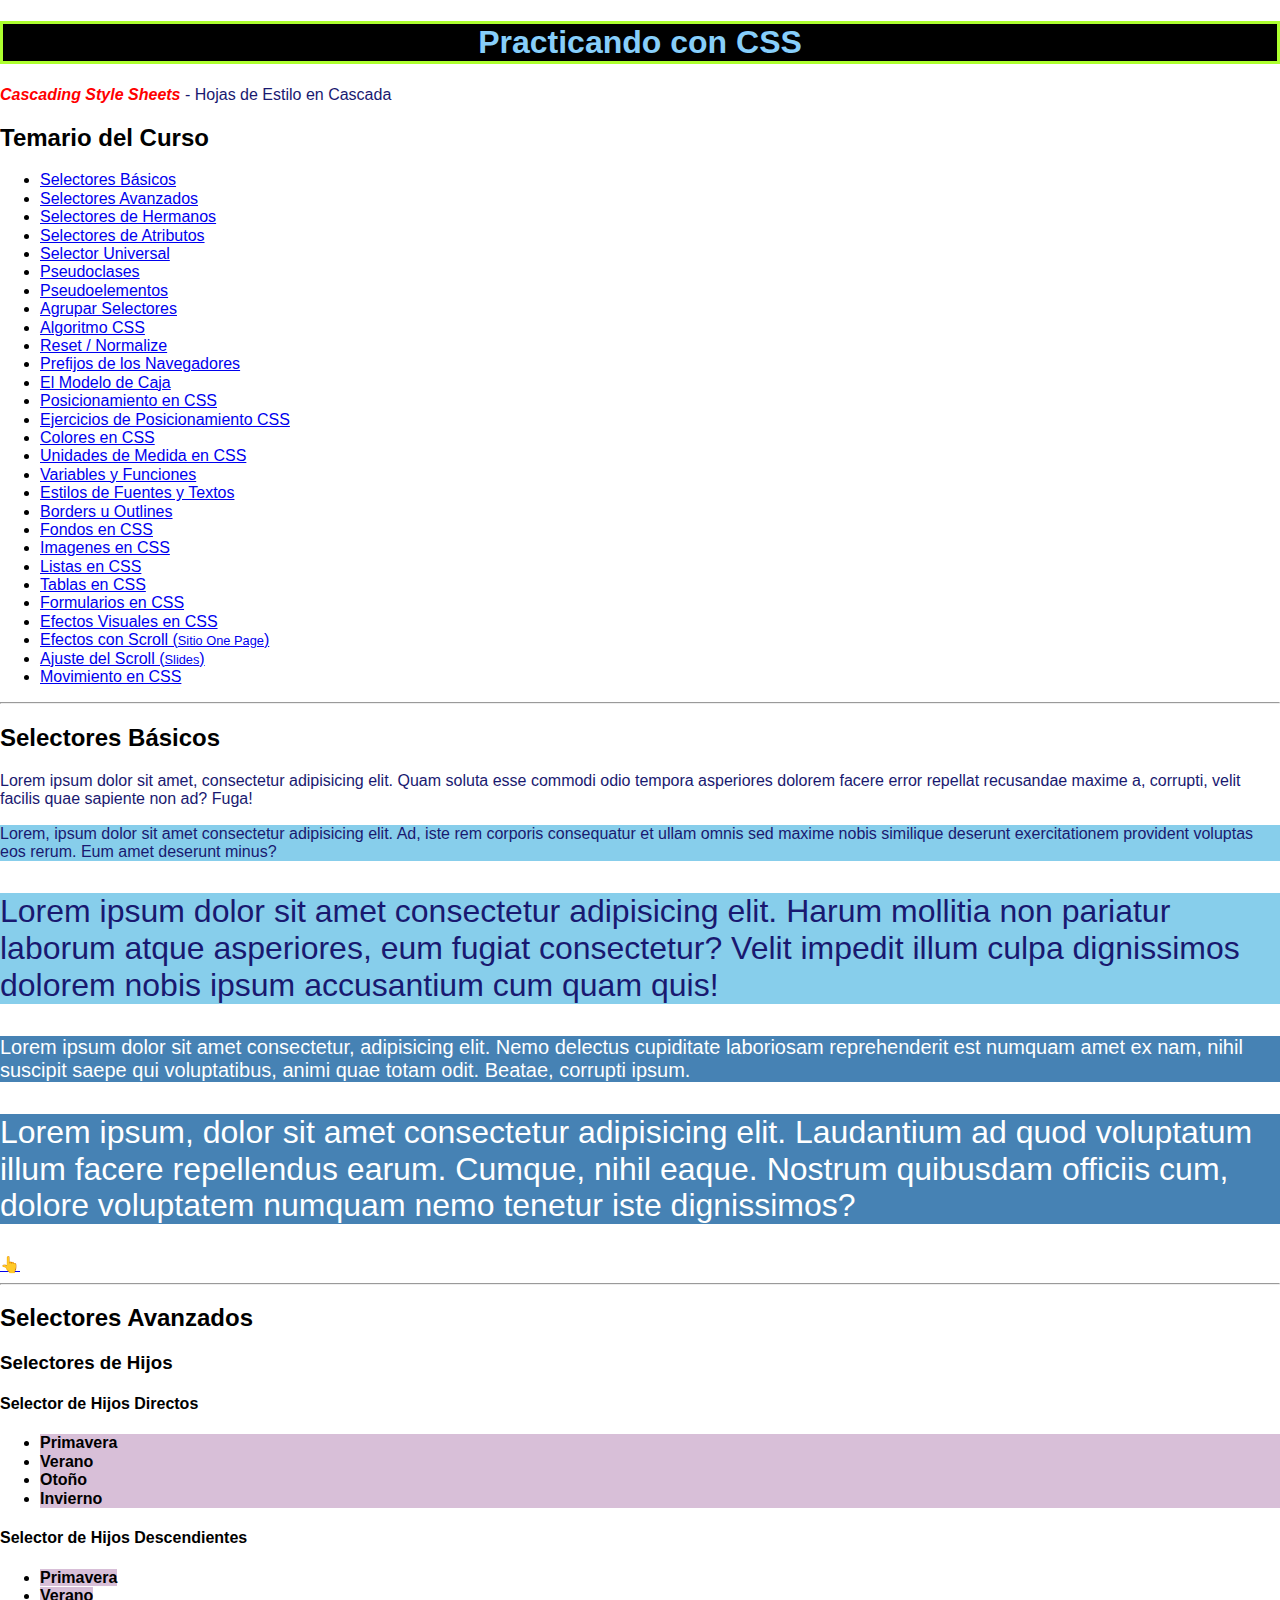
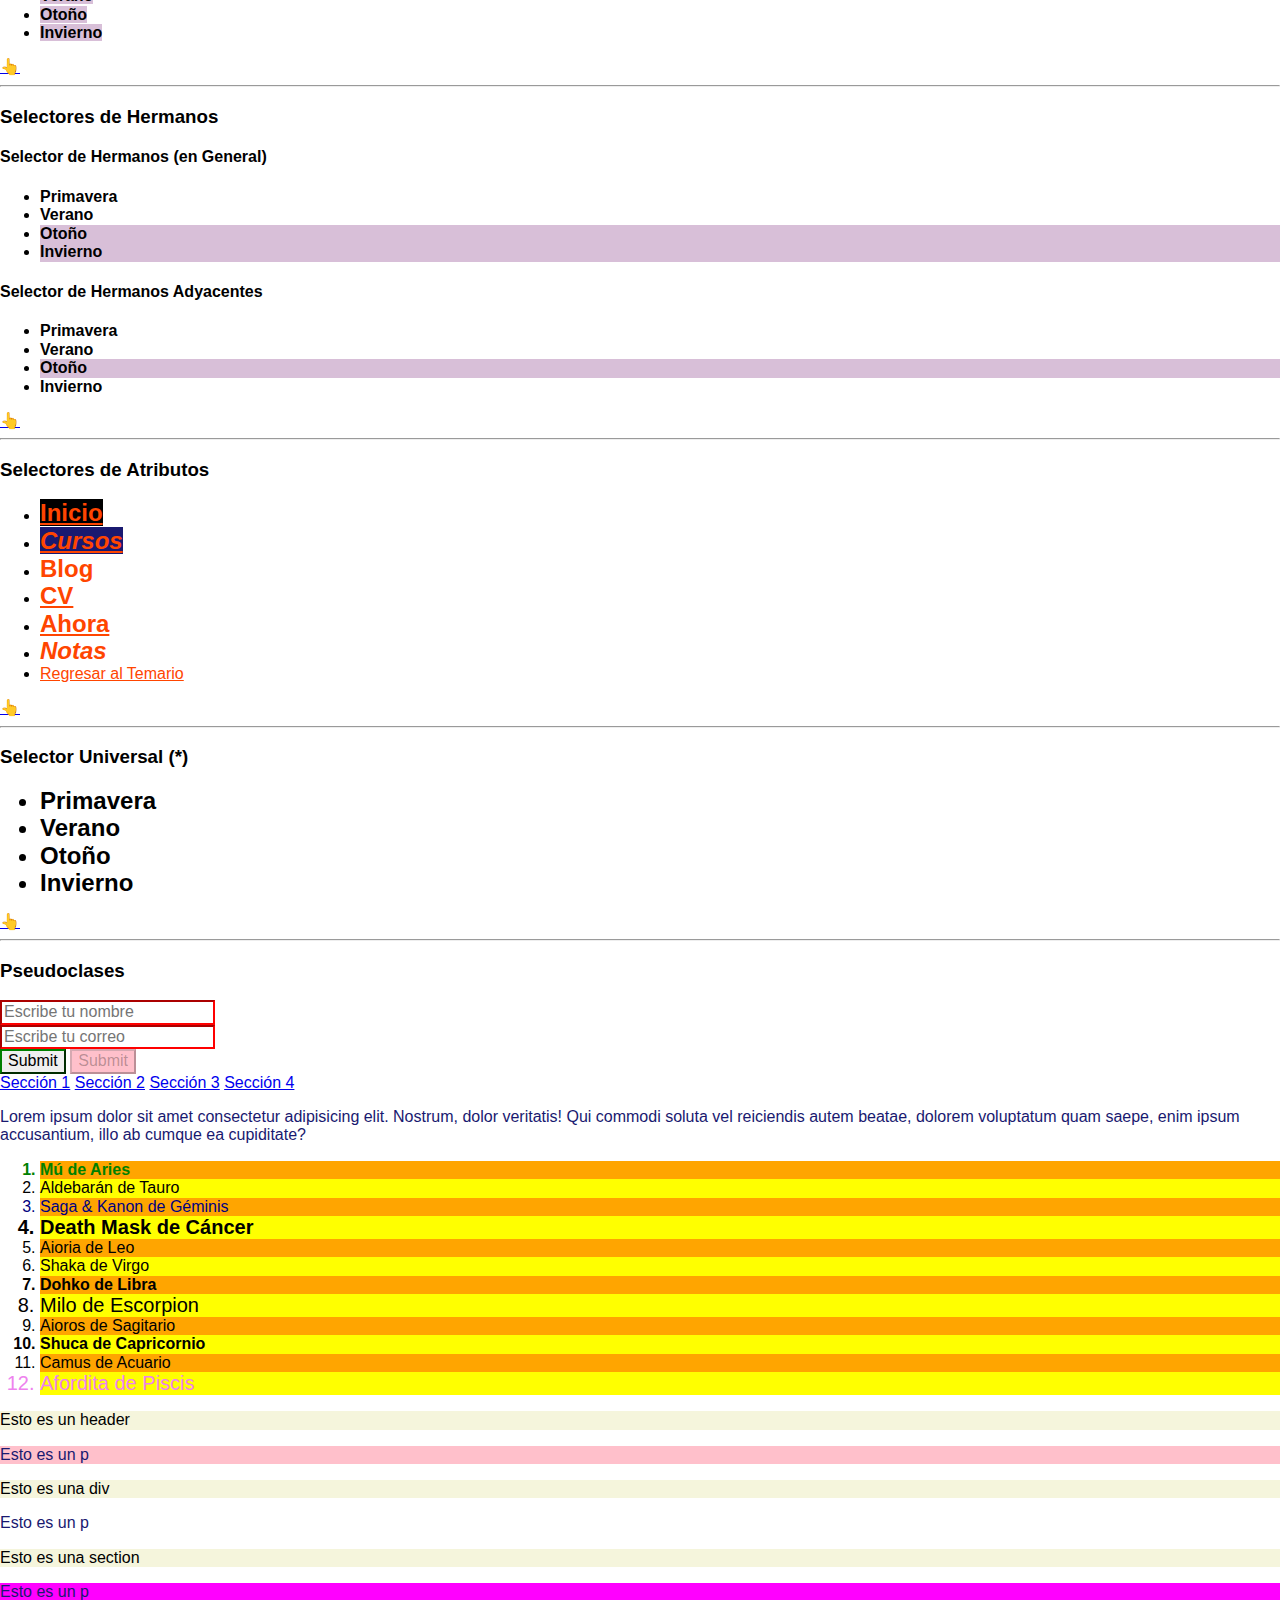
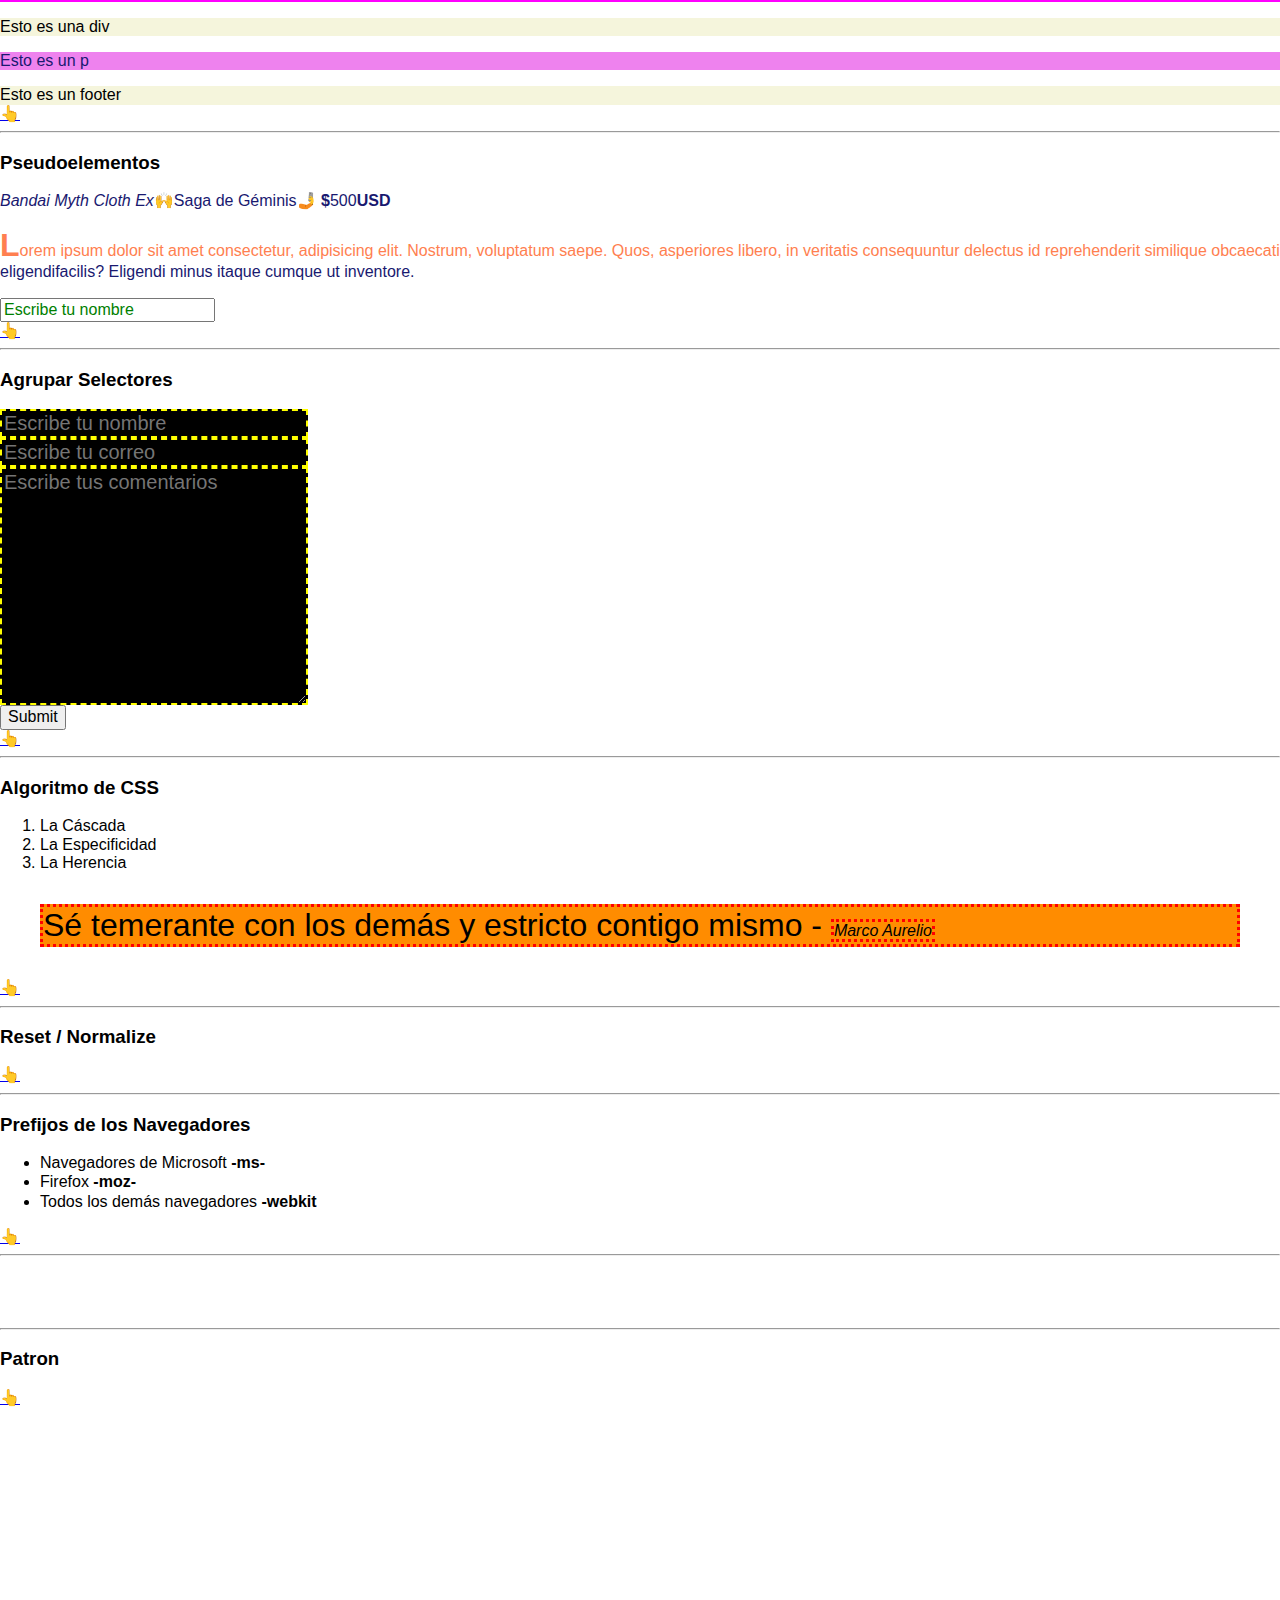
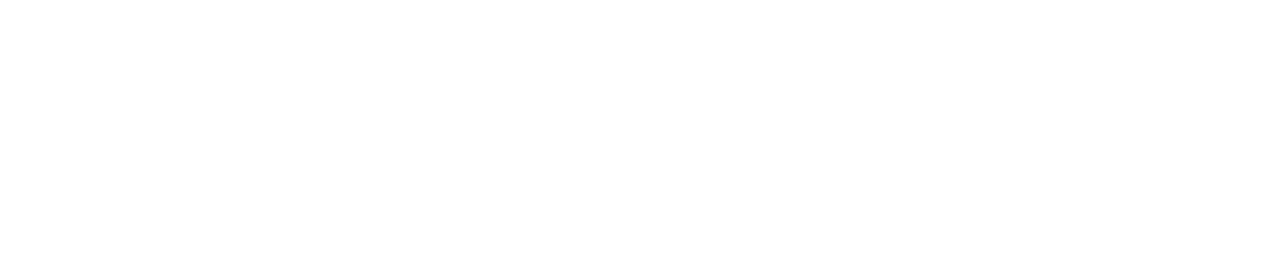
<file: index.html>
<!DOCTYPE html>
<html lang="en">

<head>
    <meta charset="UTF-8">
    <meta http-equiv="X-UA-Compatible" content="IE=edge">
    <meta name="viewport" content="width=device-width, initial-scale=1.0">
    <title>Curso de CSS</title>

    <!--link rel="stylesheet" href="css/reset.css"-->
    <link rel="stylesheet" href="css/normalize.css">
    <link rel="stylesheet" href="css/style.css">

    <style>
        html {
            scroll-behavior: smooth;
        }

        h1 {
            color: yellowgreen;
        }
    </style>

</head>

<body>
    <article id="temario-css">
        <h1 style="color: lightskyblue;">Practicando con CSS</h1>
        <p><i style="font-weight: bold; color: red;">Cascading Style Sheets</i> - Hojas de Estilo en Cascada</p>

        <h2 id="temario-css">Temario del Curso</h2>
        <ul>
            <li><a href="index.html#selectores-basicos">Selectores Básicos</a> </li>
            <li><a href="index.html#selectores-avanzados">Selectores Avanzados</a></li>
            <li><a href="index.html#selectores-de-hermanos">Selectores de Hermanos</a></li>
            <li><a href="index.html#selectores-de-atributos">Selectores de Atributos</a></li>
            <li><a href="index.html#selector-universal">Selector Universal</a></li>
            <li><a href="index.html#pseudoclases">Pseudoclases</a></li>
            <li><a href="index.html#pseudoelementos">Pseudoelementos</a></li>
            <li><a href="index.html#agrupar-selectores">Agrupar Selectores</a></li>
            <li><a href="index.html#algoritmo-css">Algoritmo CSS</a></li>
            <li><a href="index.html#reset-normalize">Reset / Normalize</a></li>
            <li><a href="index.html#prefijos">Prefijos de los Navegadores</a></li>
            <li><a href="box-model.html">El Modelo de Caja</a></li>
            <li><a href="positions.html">Posicionamiento en CSS</a></li>
            <li><a href="positions-examples.html">Ejercicios de Posicionamiento CSS</a></li>
            <li><a href="colors.html">Colores en CSS</a></li>
            <li><a href="unit.html">Unidades de Medida en CSS</a></li>
            <li><a href="variables-functions.html">Variables y Funciones</a></li>
            <li><a href="fonts-texts.html">Estilos de Fuentes y Textos</a></li>
            <li><a href="border-outline.html">Borders u Outlines</a></li>
            <li><a href="backgrounds.html">Fondos en CSS</a></li>
            <li><a href="images.html">Imagenes en CSS</a></li>
            <li><a href="lists.html">Listas en CSS</a></li>
            <li><a href="tables.html">Tablas en CSS</a></li>
            <li><a href="forms.html">Formularios en CSS</a></li>
            <li><a href="visual-efects.html">Efectos Visuales en CSS</a></li>
            <li><a href="scroll-one-page.html">Efectos con Scroll (<small>Sitio One Page</small>)</a></li>
            <li><a href="scroll-snap-slides.html">Ajuste del Scroll (<small>Slides</small>)</a></li>
            <li><a href="motion.html">Movimiento en CSS</a></li>
        </ul>
    </article>

    <hr>
    <article id="selectores-basicos">
        <h2>Selectores Básicos</h2>

        <p>
            Lorem ipsum dolor sit amet, consectetur adipisicing elit. Quam soluta esse commodi odio tempora asperiores
            dolorem facere error repellat recusandae maxime a, corrupti, velit facilis quae sapiente non ad? Fuga!
        </p>
        <p id="parrafo-dos">
            Lorem, ipsum dolor sit amet consectetur adipisicing elit. Ad, iste rem corporis consequatur
            et ullam omnis
            sed maxime nobis similique deserunt exercitationem provident voluptas eos rerum. Eum amet deserunt minus?
        </p>
        <p class="text-32 bg-skyblue">
            Lorem ipsum dolor sit amet consectetur adipisicing elit. Harum mollitia non pariatur laborum
            atque asperiores, eum fugiat consectetur? Velit impedit illum culpa dignissimos dolorem nobis ipsum
            accusantium cum quam quis!
        </p>
        <p class="text-20 bg-steelblue text-white">
            Lorem ipsum dolor sit amet consectetur, adipisicing elit. Nemo delectus cupiditate laboriosam reprehenderit
            est numquam amet ex nam, nihil suscipit saepe qui voluptatibus, animi quae totam odit. Beatae, corrupti
            ipsum.
        </p>
        <p class="text-32 bg-steelblue text-white">
            Lorem ipsum, dolor sit amet consectetur adipisicing elit. Laudantium ad quod voluptatum illum facere
            repellendus earum. Cumque, nihil eaque. Nostrum quibusdam officiis cum, dolore voluptatem numquam nemo
            tenetur iste dignissimos?
        </p>
        <a href="index.html#temario-css">👆</a>
    </article>

    <hr>
    <article id="selectores-avanzados">
        <h2>Selectores Avanzados</h2>
        <h3>Selectores de Hijos</h3>
        <h4>Selector de Hijos Directos</h4>
        <ul class="hijos-directos">
            <!--<b>Hola</b>-->
            <li><b>Primavera</b></li>
            <li><b>Verano</b></li>
            <li><b>Otoño</b></li>
            <li><b>Invierno</b></li>
        </ul>
        <h4>Selector de Hijos Descendientes</h4>
        <ul class="hijos-descendientes">
            <li><b>Primavera</b></li>
            <li><b>Verano</b></li>
            <li><b>Otoño</b></li>
            <li><b>Invierno</b></li>
        </ul>
        <a href="index.html#temario-css">👆</a>
    </article>

    <hr>
    <article id="selectores-de-hermanos">
        <h3>Selectores de Hermanos</h3>
        <h4>Selector de Hermanos (en General)</h4>
        <ul>
            <li><b>Primavera</b></li>
            <li class="hermanos-general"><b>Verano</b></li>
            <li><b>Otoño</b></li>
            <li><b>Invierno</b></li>
        </ul>
        <h4>Selector de Hermanos Adyacentes</h4>
        <ul>
            <li><b>Primavera</b></li>
            <li class="hermanos-adyacentes"><b>Verano</b></li>
            <li><b>Otoño</b></li>
            <li><b>Invierno</b></li>
        </ul>
        <a href="index.html#temario-css">👆</a>
    </article>

    <hr>
    <article id="selectores-de-atributos">
        <h3>Selectores de Atributos</h3>
        <nav class="selectores-atributos">
            <ul>
                <li><a href="https://www.jonmircha.com" target="_blank">Inicio</a></li>
                <li><a class="menu-item cursos button" href="https://www.jonmircha.com/cursos"
                        target="_blank">Cursos</a></li>
                <li><a href="http://www.jonmircha.com/blog" target="_blank">Blog</a></li>
                <li><a href="https://www.jonmircha.com/cv" target="_blank">CV</a></li>
                <li><a class="menu item ahora button" href="https://www.jonmircha.com/ahora" target="_blank">Ahora</a>
                </li>
                <li><a class="menu-item notas button" href="http://www.jonmircha.com/notas" target="_blank">Notas</a>
                </li>
                <li><a href="index.html#temario-css">Regresar al Temario</a></li>
            </ul>
        </nav>
        <a href="index.html#temario-css">👆</a>
    </article>
    <hr>
    <article id="selector-universal">
        <h3>Selector Universal (*)</h3>
        <ul class="selector-universal">
            <li><b>Primavera</b></li>
            <li><b>Verano</b></li>
            <li><b>Otoño</b></li>
            <li><b>Invierno</b></li>
        </ul>
        <a href="index.html#temario-css">👆</a>
    </article>
    <hr>
    <article id="pseudoclases">
        <h3>Pseudoclases</h3>
        <form class="form-pseudoclases">
            <input type="text" name="nombre" placeholder="Escribe tu nombre" required><br>
            <input type="email" name="correo" placeholder="Escribe tu correo" required><br>
            <input type="submit">
            <input type="submit" disabled><br>
        </form>
        <nav class="menu-pseudoclases">
            <a href="#seccion1">Sección 1</a>
            <a href="#seccion2">Sección 2</a>
            <a href="#seccion3">Sección 3</a>
            <a href="#seccion4">Sección 4</a>
        </nav>
        <p class="p-pseudoclases">
            Lorem ipsum dolor sit amet consectetur adipisicing elit. Nostrum, dolor veritatis! Qui commodi soluta vel
            reiciendis autem beatae, dolorem voluptatum quam saepe, enim ipsum accusantium, illo ab cumque ea
            cupiditate?
        </p>
        <ol class="lista-pseudoclases">
            <li>Mú de Aries</li>
            <li>Aldebarán de Tauro</li>
            <li>Saga & Kanon de Géminis</li>
            <li>Death Mask de Cáncer</li>
            <li>Aioria de Leo</li>
            <li>Shaka de Virgo</li>
            <li>Dohko de Libra</li>
            <li>Milo de Escorpion</li>
            <li>Aioros de Sagitario</li>
            <li>Shuca de Capricornio</li>
            <li>Camus de Acuario</li>
            <li>Afordita de Piscis</li>
        </ol>
        <article class="articulo-pseudoclases">
            <header>Esto es un header</header>
            <p>Esto es un p</p>
            <div>Esto es una div</div>
            <p>Esto es un p</p>
            <section>Esto es una section</section>
            <p>Esto es un p</p>
            <div>Esto es una div</div>
            <p>Esto es un p</p>
            <footer>Esto es un footer</footer>
        </article>
        <a href=" index.html#temario-css">👆</a>
    </article>
    <hr>
    <article id="pseudoelementos">
        <h3>Pseudoelementos</h3>
        <p>
            <i>Bandai Myth Cloth Ex</i><span class="saga-geminis">Saga de Géminis</span> <span
                class="saga-precio">500</span>
        <p class="p-pseudoelementos">
            Lorem ipsum dolor sit amet consectetur, adipisicing elit. Nostrum, voluptatum saepe. Quos, asperiores
            libero, in veritatis consequuntur delectus id reprehenderit similique obcaecati eligendifacilis? Eligendi
            minus itaque cumque ut inventore.</p>
        </p>
        <input class="input-pseudoelementos" type="text" name="nombre" placeholder="Escribe tu nombre">
        <br>
        <a href="index.html#temario-css">👆</a>
    </article>
    <hr>
    <article id="form-agrupar-selectores">
        <h3>Agrupar Selectores</h3>
        <form class="form-agrupar-selectores">
            <input type="text" name="nombre" placeholder="Escribe tu nombre">
            <input type="email" name="correo" placeholder="Escribe tu correo">
            <textarea name="comentarios" placeholder="Escribe tus comentarios" cols="30" rows="10"></textarea>
            <input type="submit">
        </form>
        <a href="index.html#temario-css">👆</a>
    </article>
    <hr>
    <article id="algoritmo-css">
        <h3>Algoritmo de CSS</h3>
        <ol>
            <li>La Cáscada</li>
            <li>La Especificidad</li>
            <li>La Herencia</li>
        </ol>
        <blockquote id="cita-marco" class="cita-marco" style="background-color: rebeccapurple;">
            Sé temerante con los demás y estricto contigo mismo - <cite>Marco Aurelio</cite>
        </blockquote>
        <a href="index.html#temario-css">👆</a>
    </article>
    <hr>
    <article id="reset-normalize">
        <h3>Reset / Normalize</h3>

        <a href="index.html#temario-css">👆</a>
    </article>
    <hr>
    <article id="prefijos">
        <h3>Prefijos de los Navegadores</h3>
        <ul>
            <li>Navegadores de Microsoft <code><b>-ms-</b></code></li>
            <li>Firefox <code><b>-moz-</b></code></li>
            <li>Todos los demás navegadores <code><b>-webkit</b></code></li>
        </ul>
        <a href="index.html#temario-css">👆</a>
    </article>
    <hr>

    <br><br><br>
    <hr>
    <article id="patron">
        <h3>Patron</h3>

        <a href="index.html#temario-css">👆</a>
    </article>
    <br><br><br><br><br><br><br><br><br><br><br><br><br><br><br><br><br><br><br><br><br><br><br><br><br>

</body>

</html>
</file>
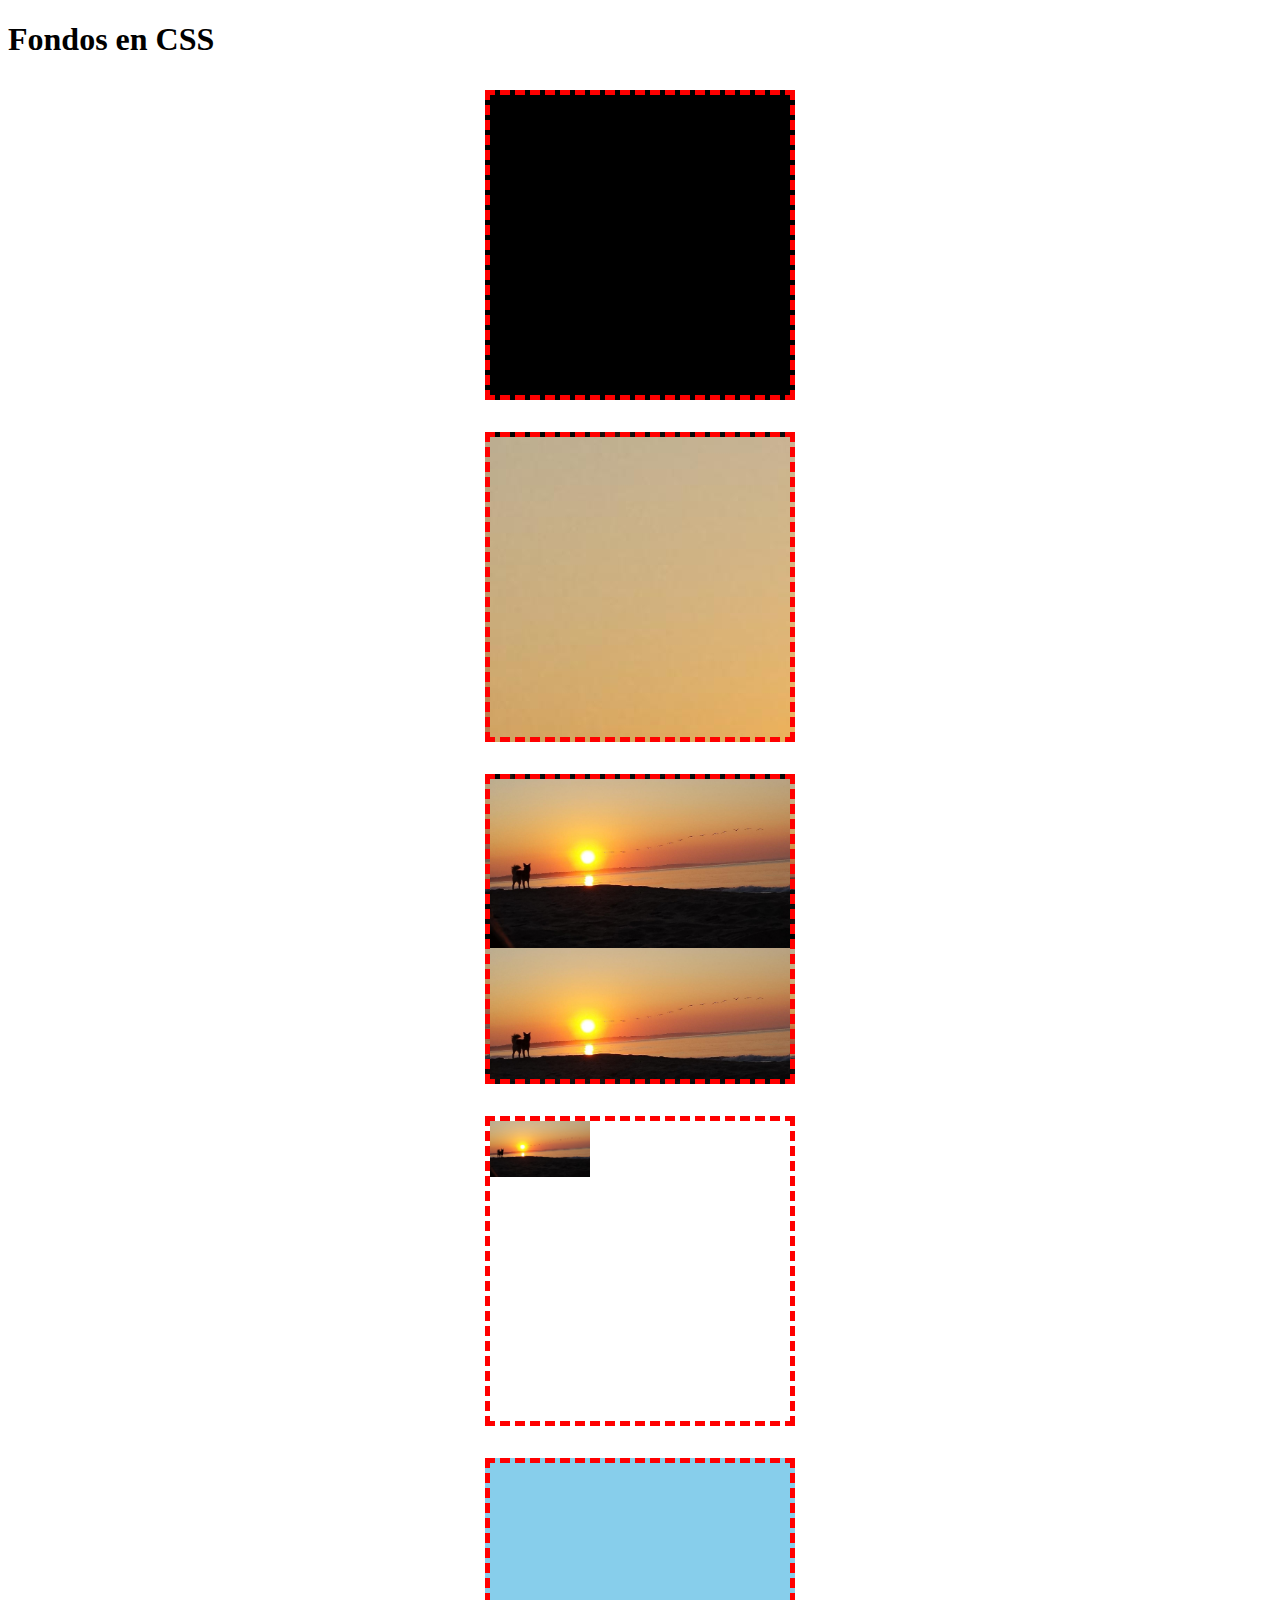
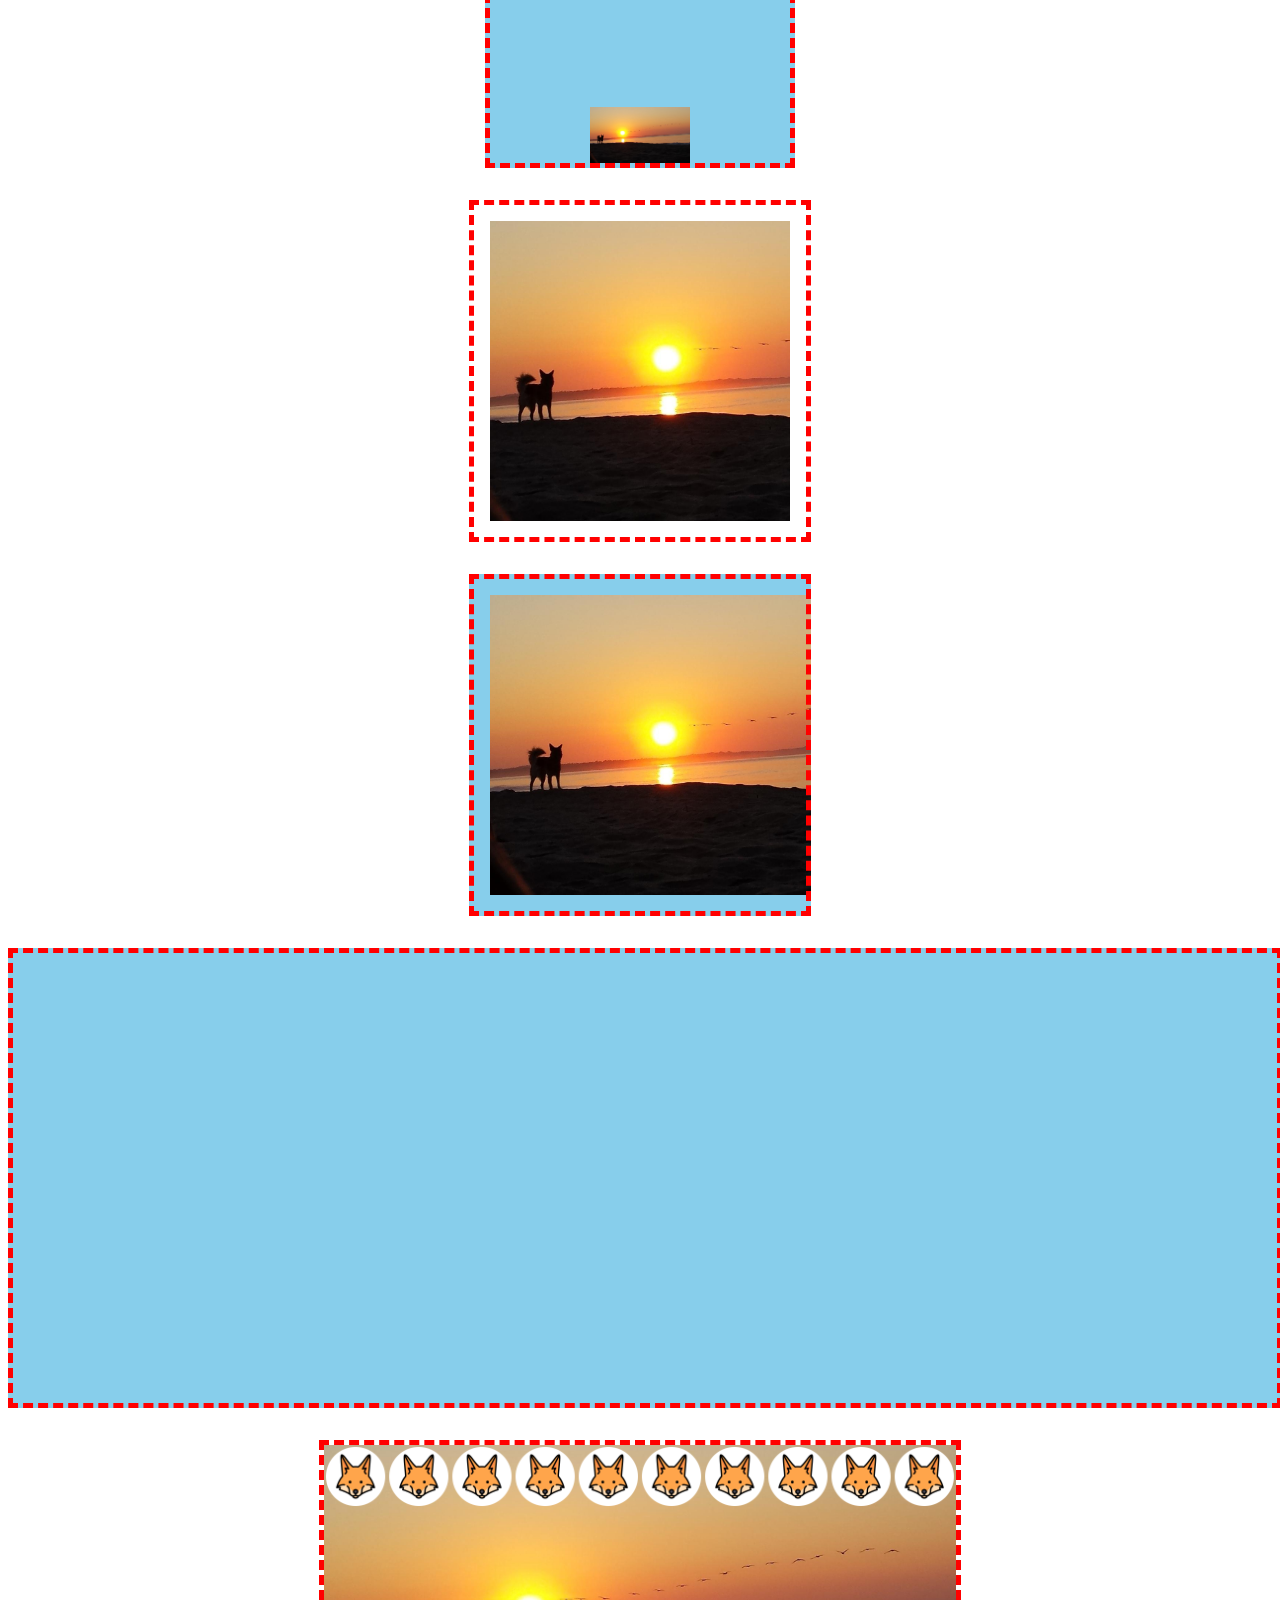
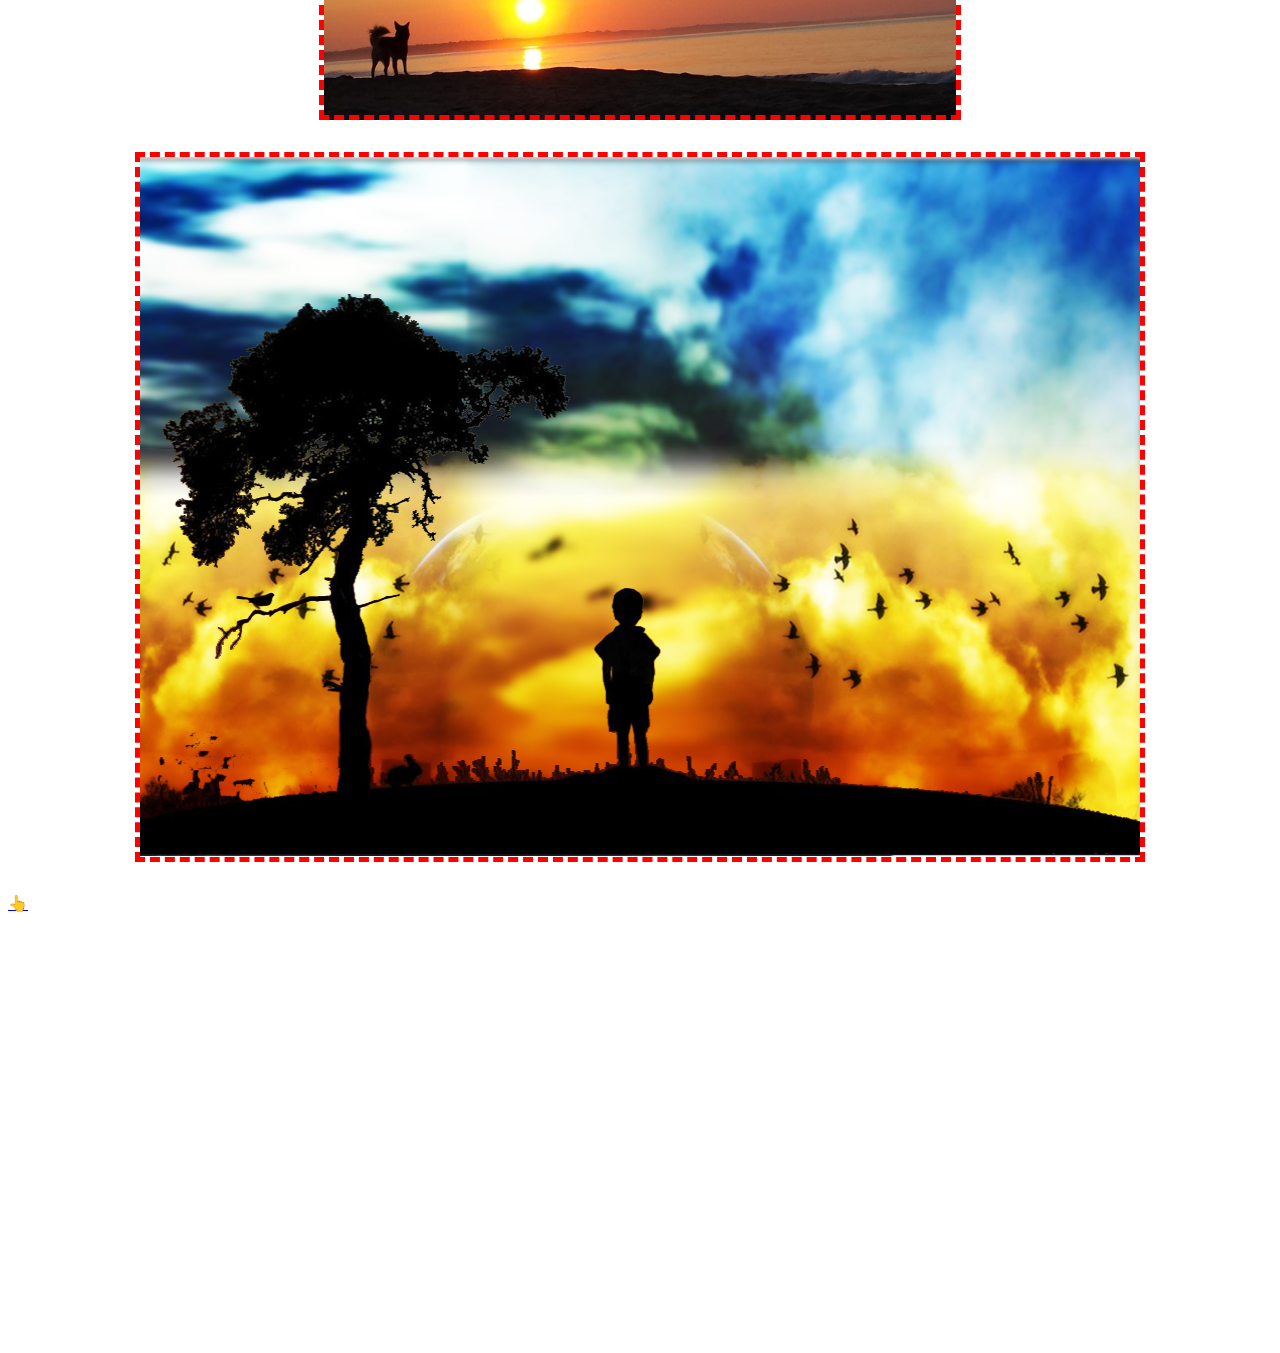
<file: backgrounds.html>
<!DOCTYPE html>
<html lang="es">

<head>
    <meta charset="UTF-8">
    <meta name="viewport" content="width=device-width, initial-scale=1.0">
    <title>Fondos en CSS</title>
    <link rel="stylesheet" href="css/backgrounds.css">
</head>

<body>
    <h1>Fondos en CSS</h1>
    <div class="box bg-color"></div>
    <div class="box bg-image"></div>
    <div class="box bg-size"></div>
    <div class="box bg-repeat"></div>
    <div class="box bg-position"></div>
    <div class="box bg-clip"></div>
    <div class="box bg-origin"></div>
    <div class="box bg-attachment"></div>
    <div class="box bg-multiple"></div>
    <div class="box bg-art"></div>

    <a href="index.html#temario-css">👆</a>
    <br><br><br><br><br><br><br><br><br><br><br><br><br><br><br><br><br><br><br><br><br><br><br><br><br>
</body>

</html>
</file>
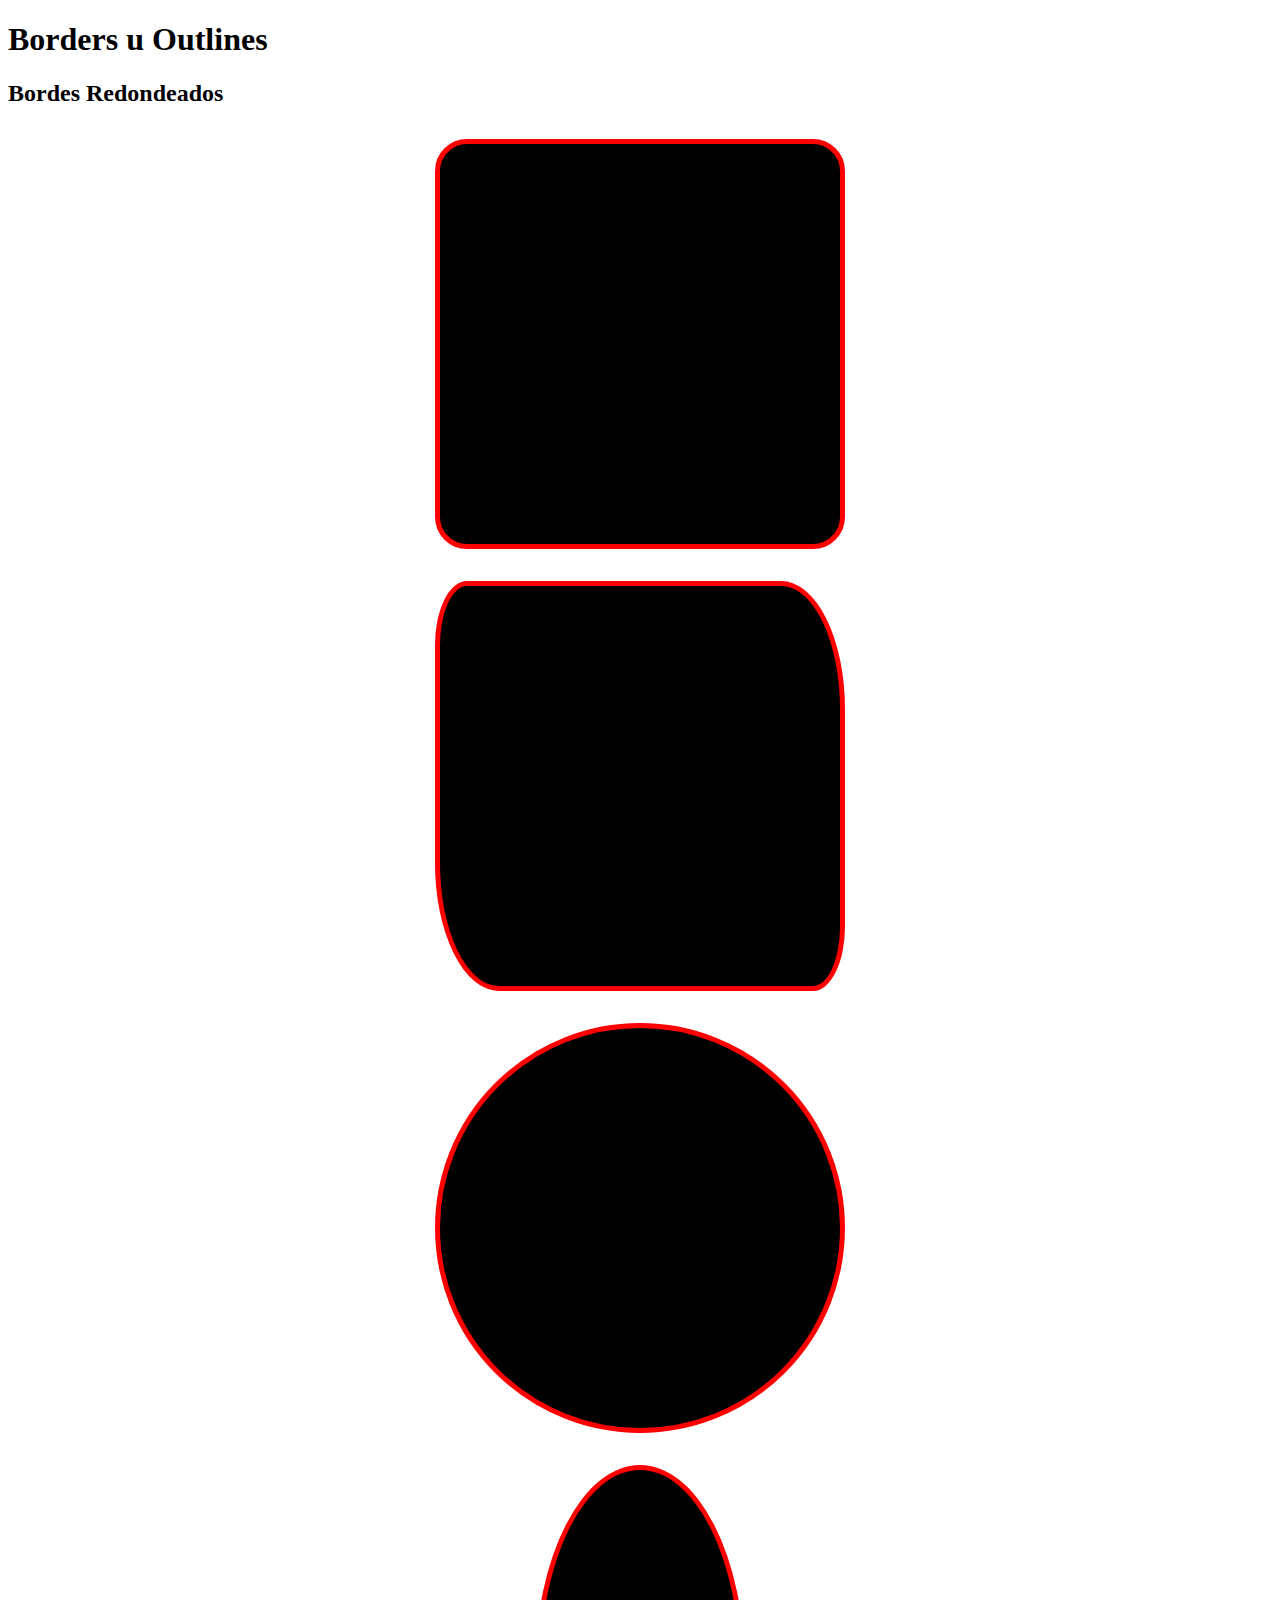
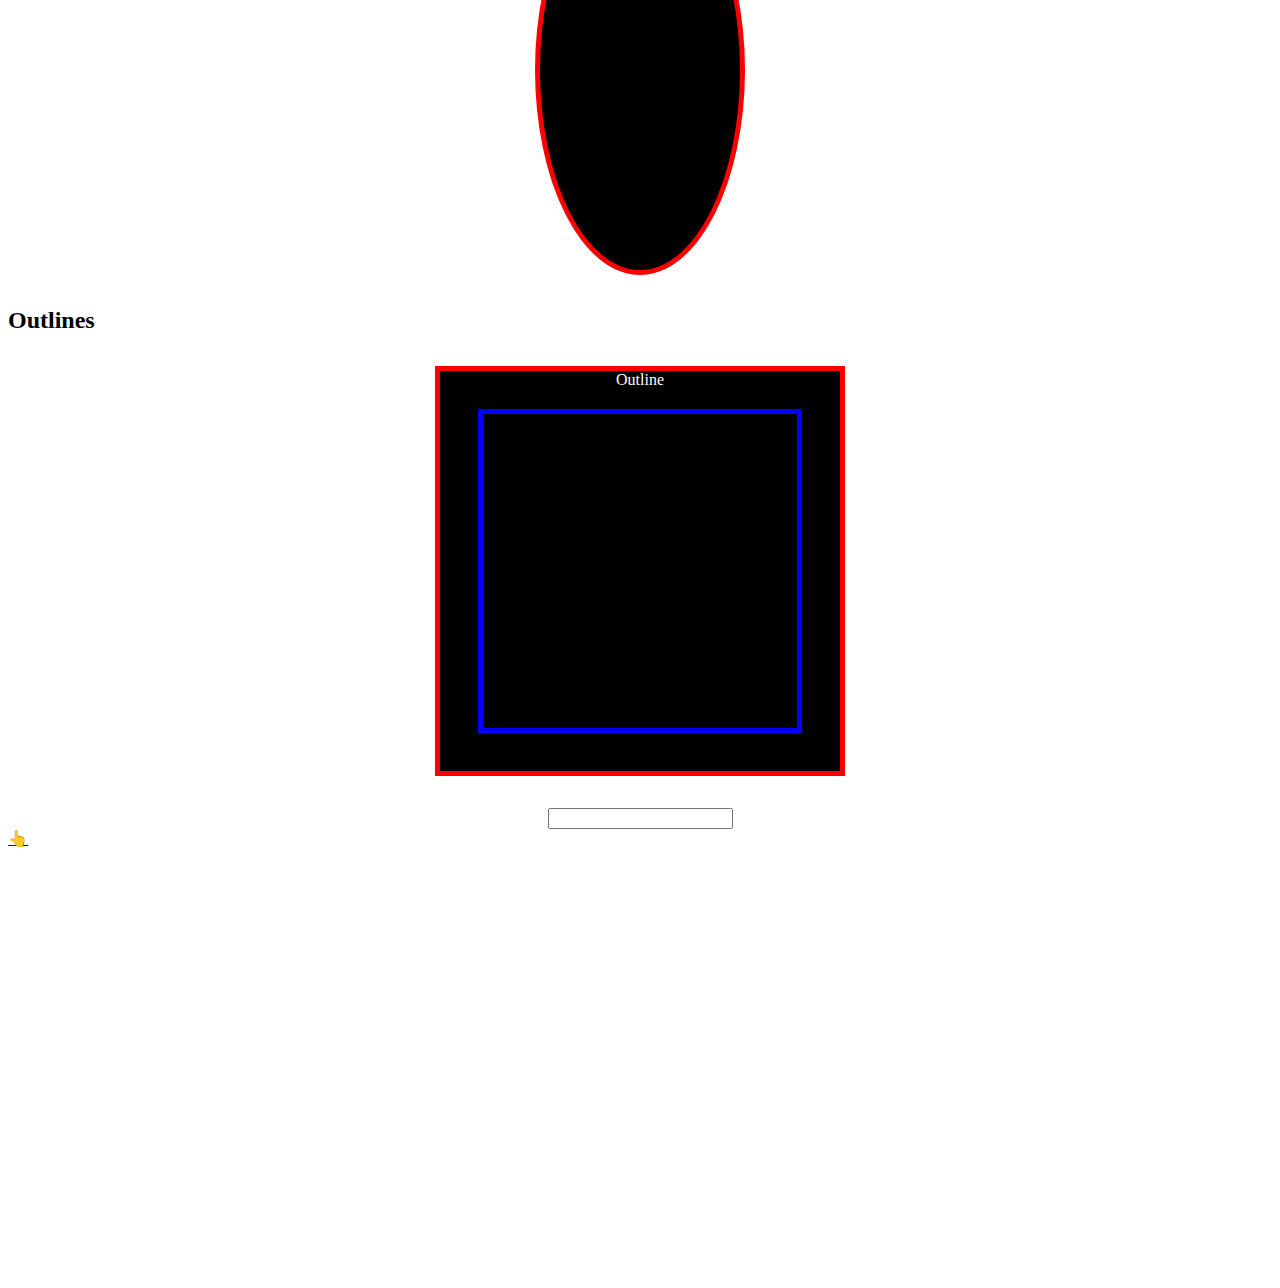
<file: border-outline.html>
<!DOCTYPE html>
<html lang="es">

<head>
    <meta charset="UTF-8">
    <meta name="viewport" content="width=device-width, initial-scale=1.0">
    <title>Borders u Outlines</title>
    <link rel="stylesheet" href="css/border-outline.css">
</head>

<body>
    <h1>Borders u Outlines</h1>
    <h2>Bordes Redondeados</h2>
    <div class="box border-radius"></div>
    <div class="box border-radius-2"></div>
    <div class="box border-radius-3"></div>
    <div class="box border-radius-4"></div>
    <h2>Outlines</h2>
    <div class="box outline">
        Outline
    </div>
    <div style="text-align: center;">
        <input type="text">
    </div>

    <a href="index.html#temario-css">👆</a>
    <br><br><br><br><br><br><br><br><br><br><br><br><br><br><br><br><br><br><br><br><br><br><br><br><br>
</body>

</html>
</file>
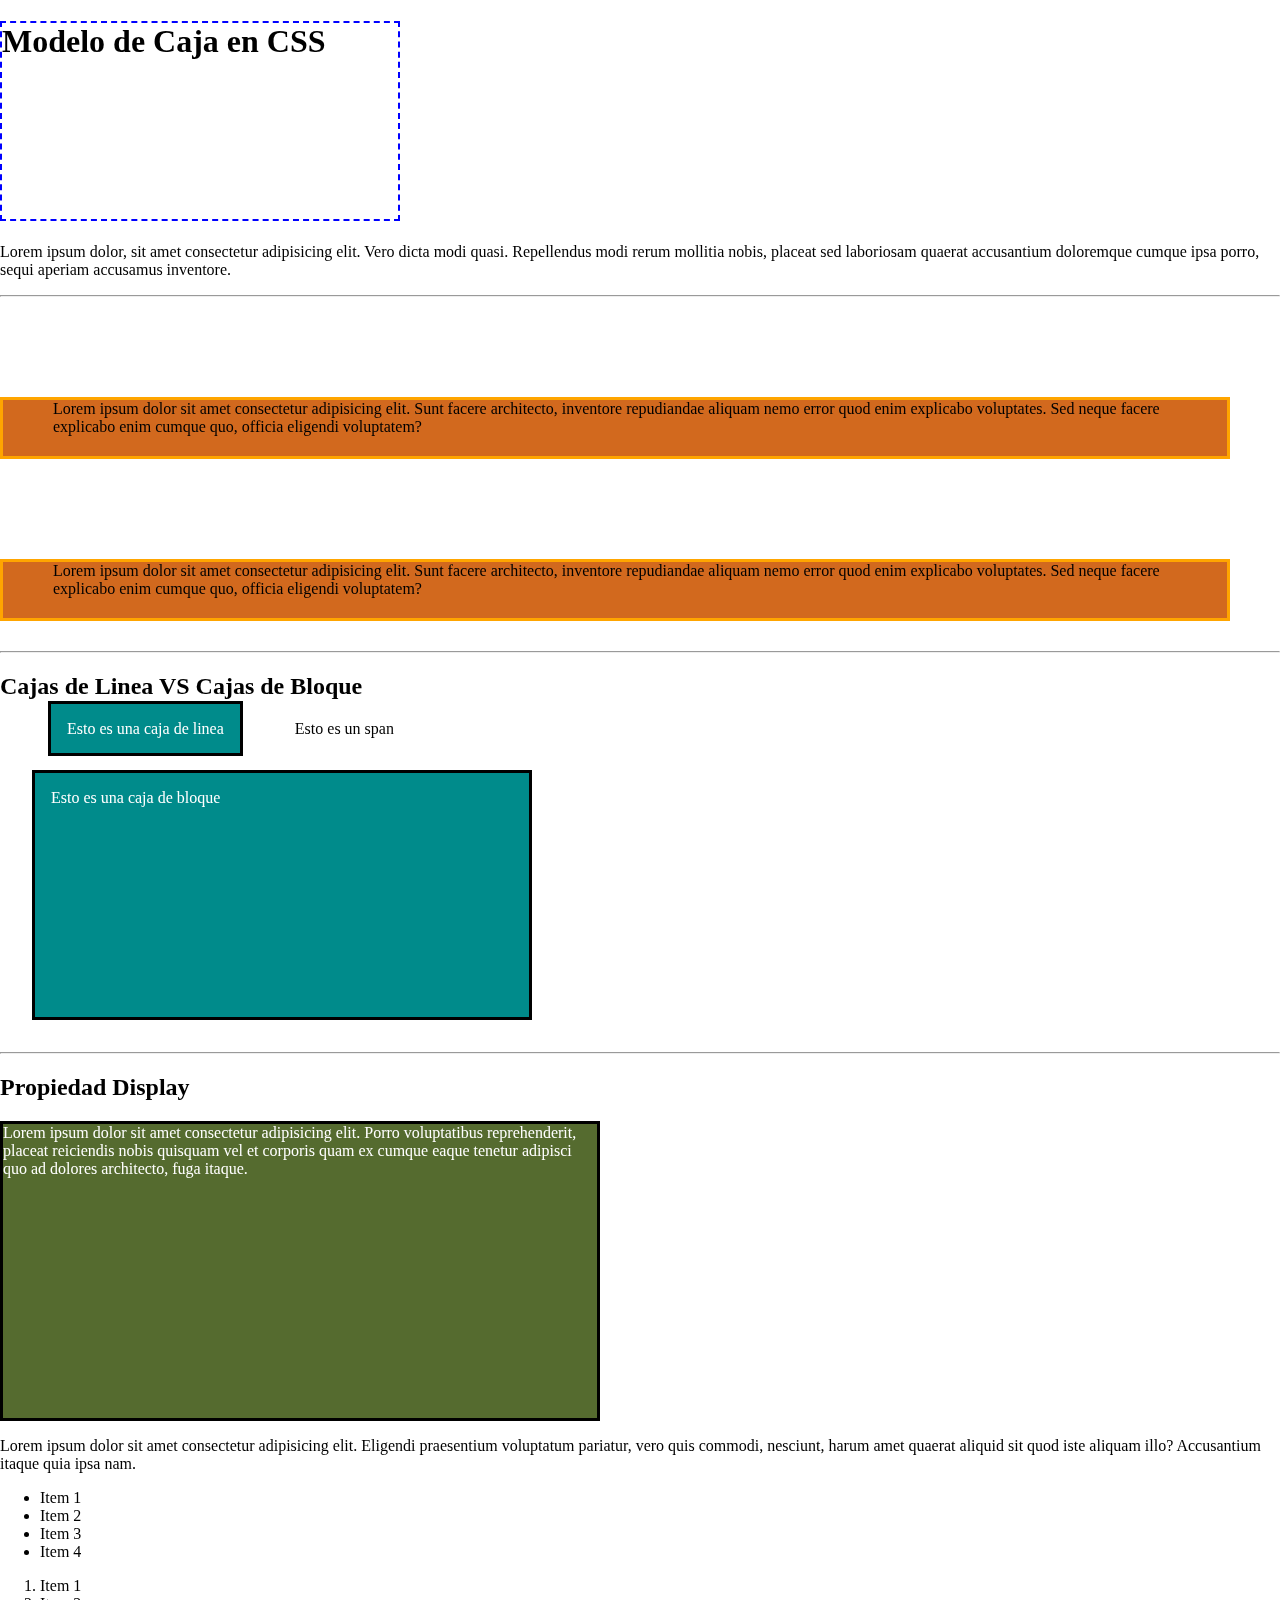
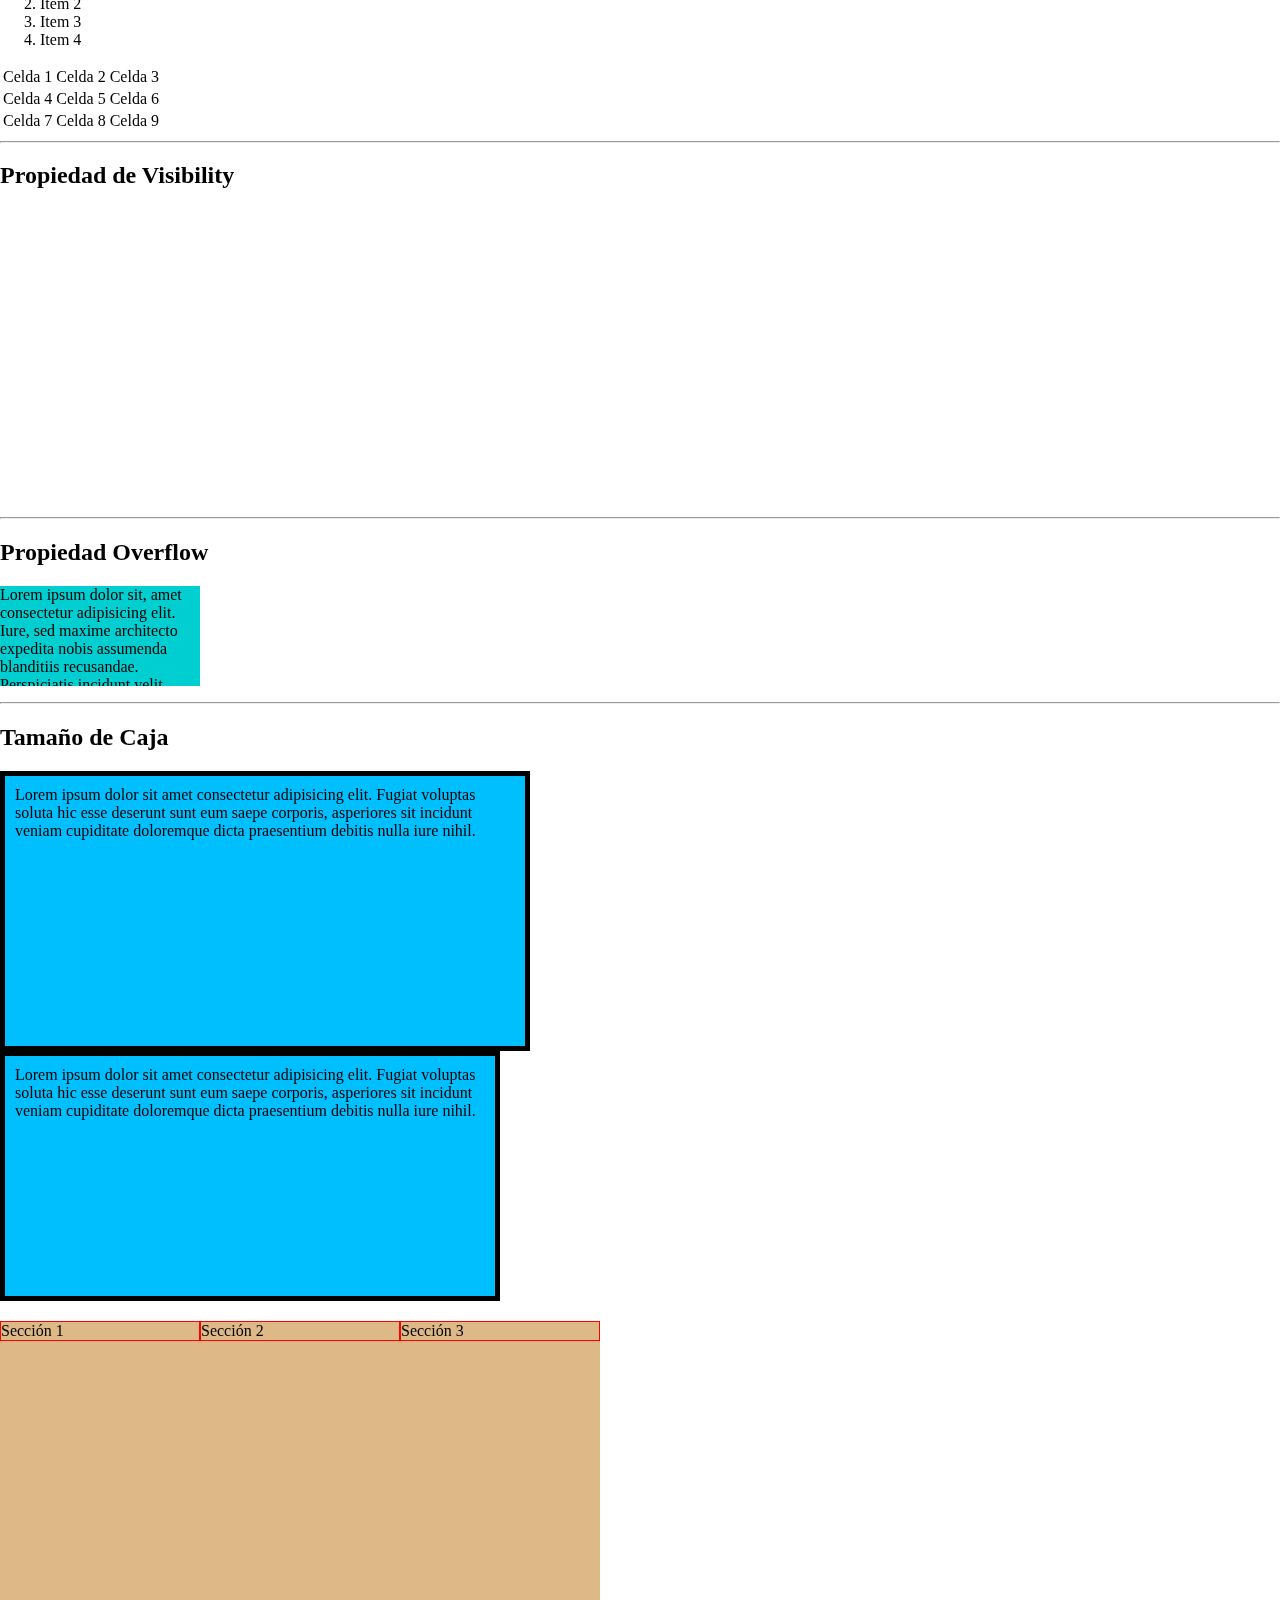
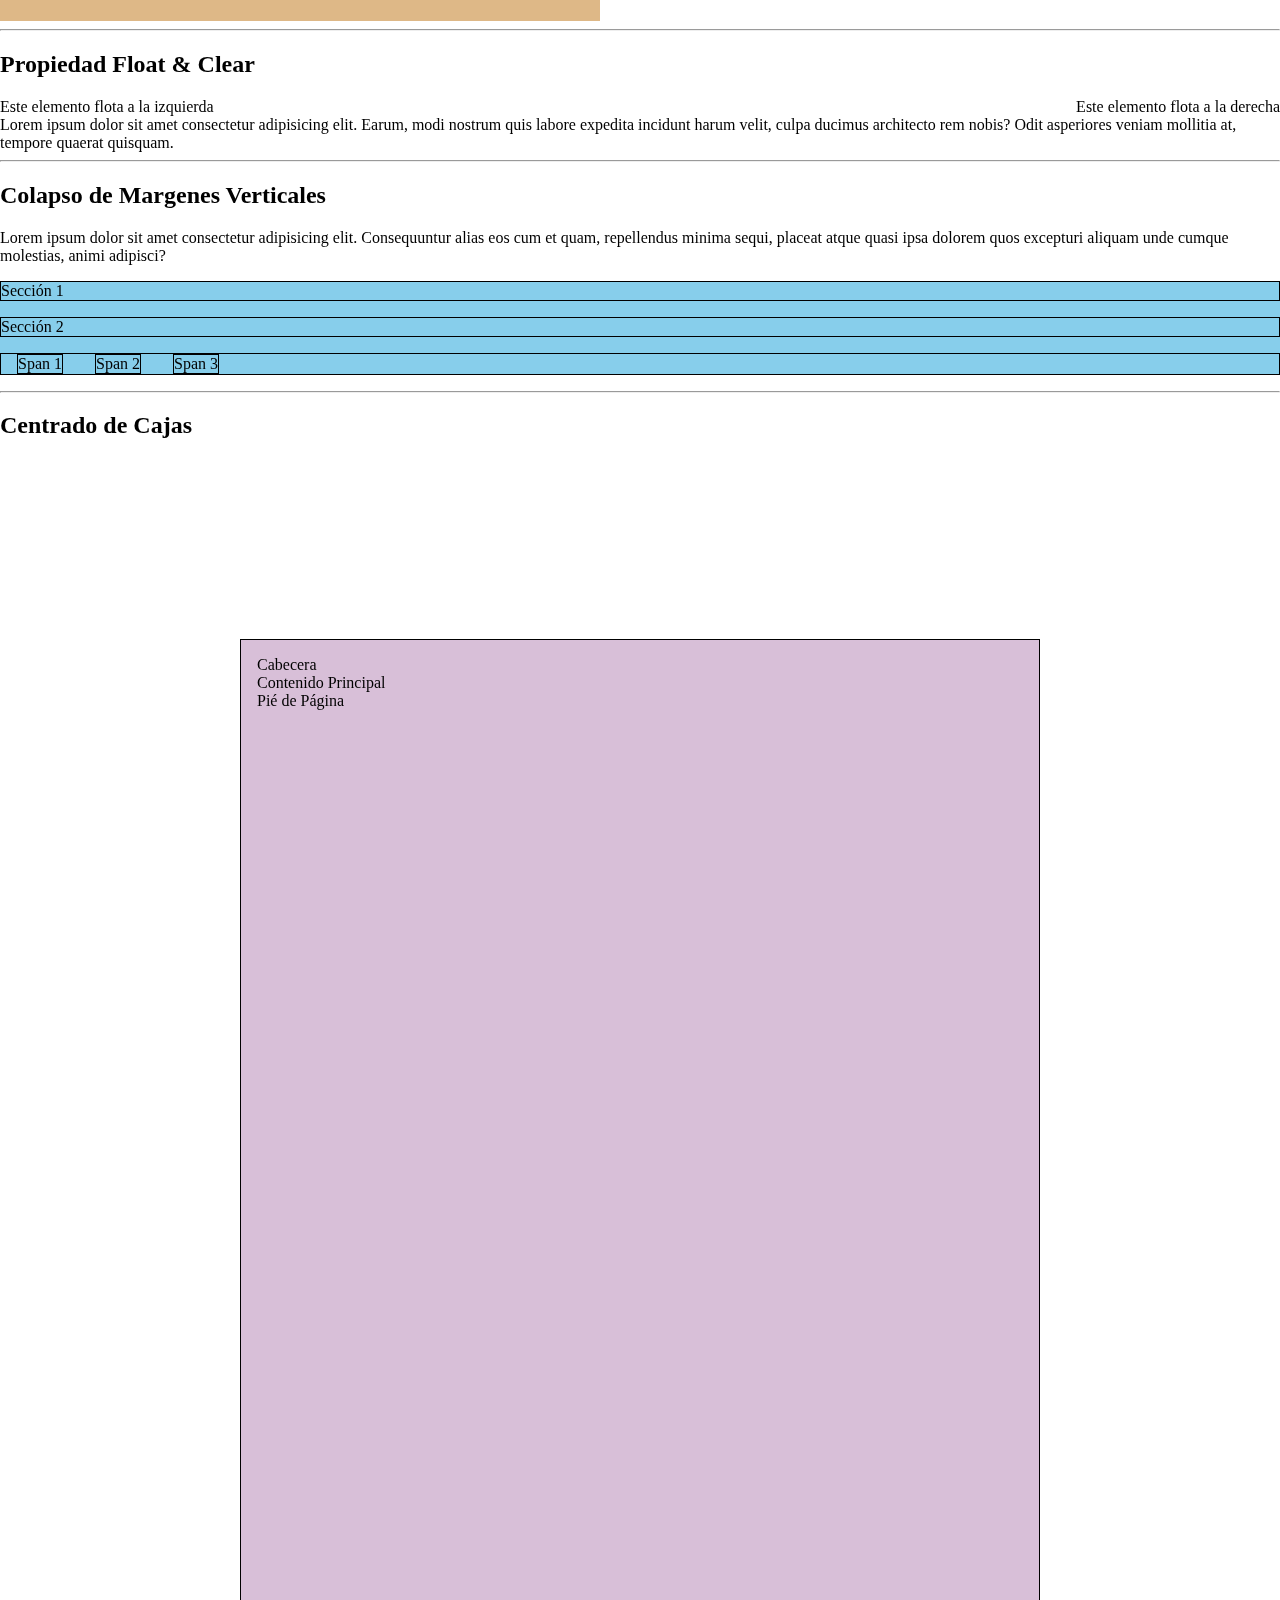
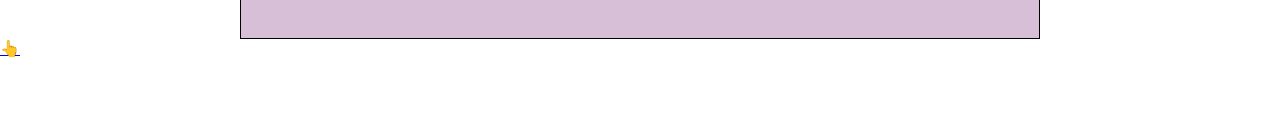
<file: box-model.html>
<!DOCTYPE html>
<html lang="en">

<head>
    <meta charset="UTF-8">
    <meta http-equiv="X-UA-Compatible" content="IE=edge">
    <meta name="viewport" content="width=device-width, initial-scale=1.0">
    <title>Modelo de Caja en CSS</title>

    <link rel="stylesheet" href="css/box-model.css">

</head>

<body>
    <h1>Modelo de Caja en CSS</h1>

    <p>Lorem ipsum dolor, sit amet consectetur adipisicing elit. Vero dicta modi quasi. Repellendus modi rerum mollitia
        nobis, placeat sed laboriosam quaerat accusantium doloremque cumque ipsa porro, sequi aperiam accusamus
        inventore.
    </p>
    <hr>
    <div class="caja-uno">
        Lorem ipsum dolor sit amet consectetur adipisicing elit. Sunt facere architecto, inventore repudiandae aliquam
        nemo error quod enim explicabo voluptates. Sed neque facere explicabo enim cumque quo, officia eligendi
        voluptatem?
    </div>
    <div class="caja-dos">
        Lorem ipsum dolor sit amet consectetur adipisicing elit. Sunt facere architecto, inventore repudiandae aliquam
        nemo error quod enim explicabo voluptates. Sed neque facere explicabo enim cumque quo, officia eligendi
        voluptatem?
    </div>
    <hr>
    <h2>Cajas de Linea VS Cajas de Bloque</h2>
    <span class="caja-linea">Esto es una caja de linea</span>
    <span>Esto es un span</span>
    <div class="caja-bloque">Esto es una caja de bloque</div>
    <hr>
    <h2>Propiedad Display</h2>
    <div class="caja-none">
        Lorem ipsum dolor sit amet consectetur adipisicing elit. Ullam omnis enim id distinctio magni delectus officia
        quas, provident eos voluptatem illum dolor. Quo aut voluptatem ratione minima est, tenetur architecto?
    </div>
    <span class="caja-linea-bloque">
        Lorem ipsum dolor sit amet consectetur adipisicing elit. Porro voluptatibus reprehenderit, placeat reiciendis
        nobis quisquam vel et corporis quam ex cumque eaque tenetur adipisci quo ad dolores architecto, fuga itaque.
    </span>
    <p>
        Lorem ipsum dolor sit amet consectetur adipisicing elit. Eligendi praesentium voluptatum pariatur, vero quis
        commodi, nesciunt, harum amet quaerat aliquid sit quod iste aliquam illo? Accusantium itaque quia ipsa nam.
    </p>
    <ul>
        <li>Item 1</li>
        <li>Item 2</li>
        <li>Item 3</li>
        <li>Item 4</li>
    </ul>
    <ol>
        <li>Item 1</li>
        <li>Item 2</li>
        <li>Item 3</li>
        <li>Item 4</li>
    </ol>
    <table>
        <tr>
            <td>Celda 1</td>
            <td>Celda 2</td>
            <td>Celda 3</td>
        </tr>
        <tr>
            <td>Celda 4</td>
            <td>Celda 5</td>
            <td>Celda 6</td>
        </tr>
        <tr>
            <td>Celda 7</td>
            <td>Celda 8</td>
            <td>Celda 9</td>
        </tr>
    </table>
    <hr>
    <h2>Propiedad de Visibility</h2>
    <div class="caja-none">
        Lorem ipsum dolor sit amet consectetur adipisicing elit. Ullam omnis enim id distinctio magni delectus officia
        quas, provident eos voluptatem illum dolor. Quo aut voluptatem ratione minima est, tenetur architecto?
    </div>
    <div class="caja-hidden">
        Lorem ipsum dolor sit amet consectetur adipisicing elit. Incidunt maxime neque, et amet esse perferendis aliquid
        fugit quia distinctio porro veniam laudantium, deserunt dolorum minus ex. Consequatur mollitia ut nulla.
    </div>
    <hr>
    <h2>Propiedad Overflow</h2>
    <p class="overflow">
        Lorem ipsum dolor sit, amet consectetur adipisicing elit. Iure, sed maxime architecto expedita nobis assumenda
        blanditiis recusandae. Perspiciatis incidunt velit tenetur suscipit, quia accusantium quasi eligendi laboriosam
        quam, illo dolores.
    </p>
    <hr>
    <h2>Tamaño de Caja</h2>
    <div class="box-sizing-content">
        Lorem ipsum dolor sit amet consectetur adipisicing elit. Fugiat voluptas soluta hic esse deserunt sunt eum saepe
        corporis, asperiores sit incidunt veniam cupiditate doloremque dicta praesentium debitis nulla iure nihil.
    </div>
    <div class="box-sizing-border">
        Lorem ipsum dolor sit amet consectetur adipisicing elit. Fugiat voluptas soluta hic esse deserunt sunt eum saepe
        corporis, asperiores sit incidunt veniam cupiditate doloremque dicta praesentium debitis nulla iure nihil.
    </div>
    <article class="container-col-3">
        <section class="item">Sección 1</section>
        <section class="item">Sección 2</section>
        <section class="item">Sección 3</section>
    </article>
    <hr>
    <h2>Propiedad Float & Clear</h2>
    <article class="container-floats">
        <section class="float-right">Este elemento flota a la derecha</section>
        <section class="float-left">Este elemento flota a la izquierda</section>
    </article>
    <div class="clearfix"></div>
    <article>
        <section class="">Lorem ipsum dolor sit amet consectetur adipisicing elit. Earum, modi nostrum quis labore
            expedita incidunt harum velit, culpa ducimus architecto rem nobis? Odit asperiores veniam mollitia at,
            tempore quaerat quisquam.</section>
    </article>
    <hr>
    <h2>Colapso de Margenes Verticales</h2>
    <div>
        Lorem ipsum dolor sit amet consectetur adipisicing elit. Consequuntur alias eos cum et quam, repellendus minima
        sequi, placeat atque quasi ipsa dolorem quos excepturi aliquam unde cumque molestias, animi adipisci?
    </div>
    <article class="margin-collapse">
        <section>Sección 1</section>
        <section>Sección 2</section>
        <section>
            <span>Span 1</span><span>Span 2</span><span>Span 3</span>
        </section>
    </article>
    <hr>
    <h2>Centrado de Cajas</h2>
    <article class="sitio-web">
        <header>Cabecera</header>
        <main>Contenido Principal</main>
        <footer>Pié de Página</footer>
    </article>

    <a href="index.html#temario-css">👆</a>
    <br><br><br><br><br>
</body>

</html>
</file>
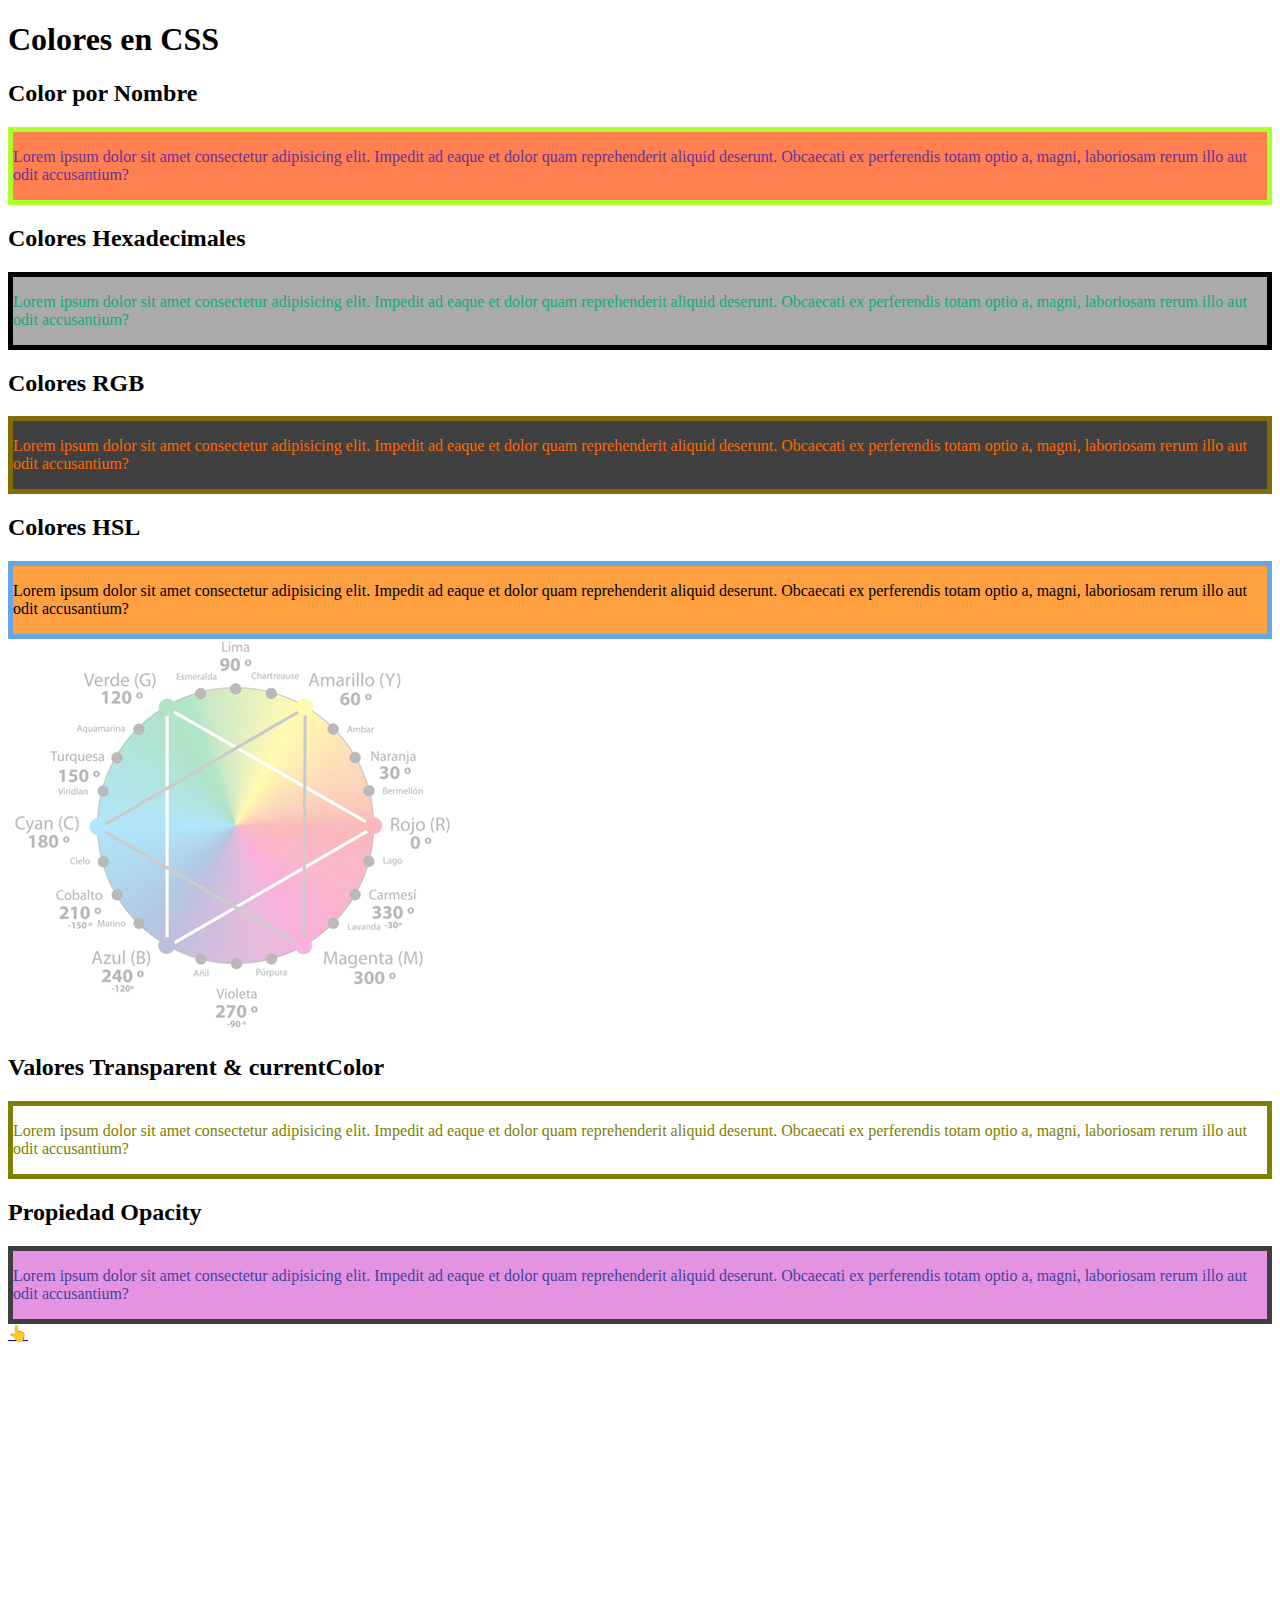
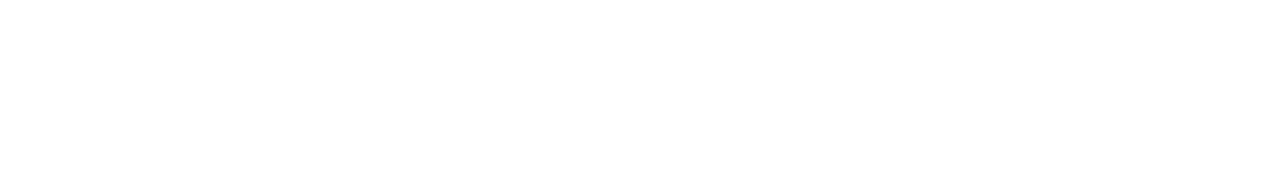
<file: colors.html>
<!DOCTYPE html>
<html lang="es">

<head>
    <meta charset="UTF-8">
    <meta http-equiv="X-UA-Compatible" content="IE=edge">
    <meta name="viewport" content="width=device-width, initial-scale=1.0">
    <title>Colores en CSS</title>
    <link rel="stylesheet" href="css/colors.css">
</head>

<body>
    <h1>Colores en CSS</h1>
    <h2>Color por Nombre</h2>
    <div class="color-by-name">
        <p>Lorem ipsum dolor sit amet consectetur adipisicing elit. Impedit ad eaque et dolor quam reprehenderit aliquid
            deserunt. Obcaecati ex perferendis totam optio a, magni, laboriosam rerum illo aut odit accusantium?</p>
    </div>
    <h2>Colores Hexadecimales</h2>
    <div class="color-hex">
        <p>Lorem ipsum dolor sit amet consectetur adipisicing elit. Impedit ad eaque et dolor quam reprehenderit aliquid
            deserunt. Obcaecati ex perferendis totam optio a, magni, laboriosam rerum illo aut odit accusantium?</p>
    </div>
    <h2>Colores RGB</h2>
    <div class="color-rgb">
        <p>Lorem ipsum dolor sit amet consectetur adipisicing elit. Impedit ad eaque et dolor quam reprehenderit aliquid
            deserunt. Obcaecati ex perferendis totam optio a, magni, laboriosam rerum illo aut odit accusantium?</p>
    </div>
    <h2>Colores HSL</h2>
    <div class="color-hsl">
        <p>Lorem ipsum dolor sit amet consectetur adipisicing elit. Impedit ad eaque et dolor quam reprehenderit aliquid
            deserunt. Obcaecati ex perferendis totam optio a, magni, laboriosam rerum illo aut odit accusantium?</p>
    </div>
    <img class="opacity-30" src="assets/circulo_cromatico.png" alt="Circulo Cromático">
    <h2>Valores Transparent & currentColor</h2>
    <section>
        <div class="color-transparent-current">
            <p>Lorem ipsum dolor sit amet consectetur adipisicing elit. Impedit ad eaque et dolor quam reprehenderit
                aliquid
                deserunt. Obcaecati ex perferendis totam optio a, magni, laboriosam rerum illo aut odit accusantium?</p>
        </div>
        <h2>Propiedad Opacity</h2>
        <div class="opacity">
            <p>Lorem ipsum dolor sit amet consectetur adipisicing elit. Impedit ad eaque et dolor quam reprehenderit
                aliquid
                deserunt. Obcaecati ex perferendis totam optio a, magni, laboriosam rerum illo aut odit accusantium?</p>
        </div>
    </section>
    <a href="index.html#temario-css">👆</a>
    <br><br><br><br><br><br><br><br><br><br><br><br><br><br><br><br><br><br><br><br><br><br><br><br><br>
</body>

</html>
</file>
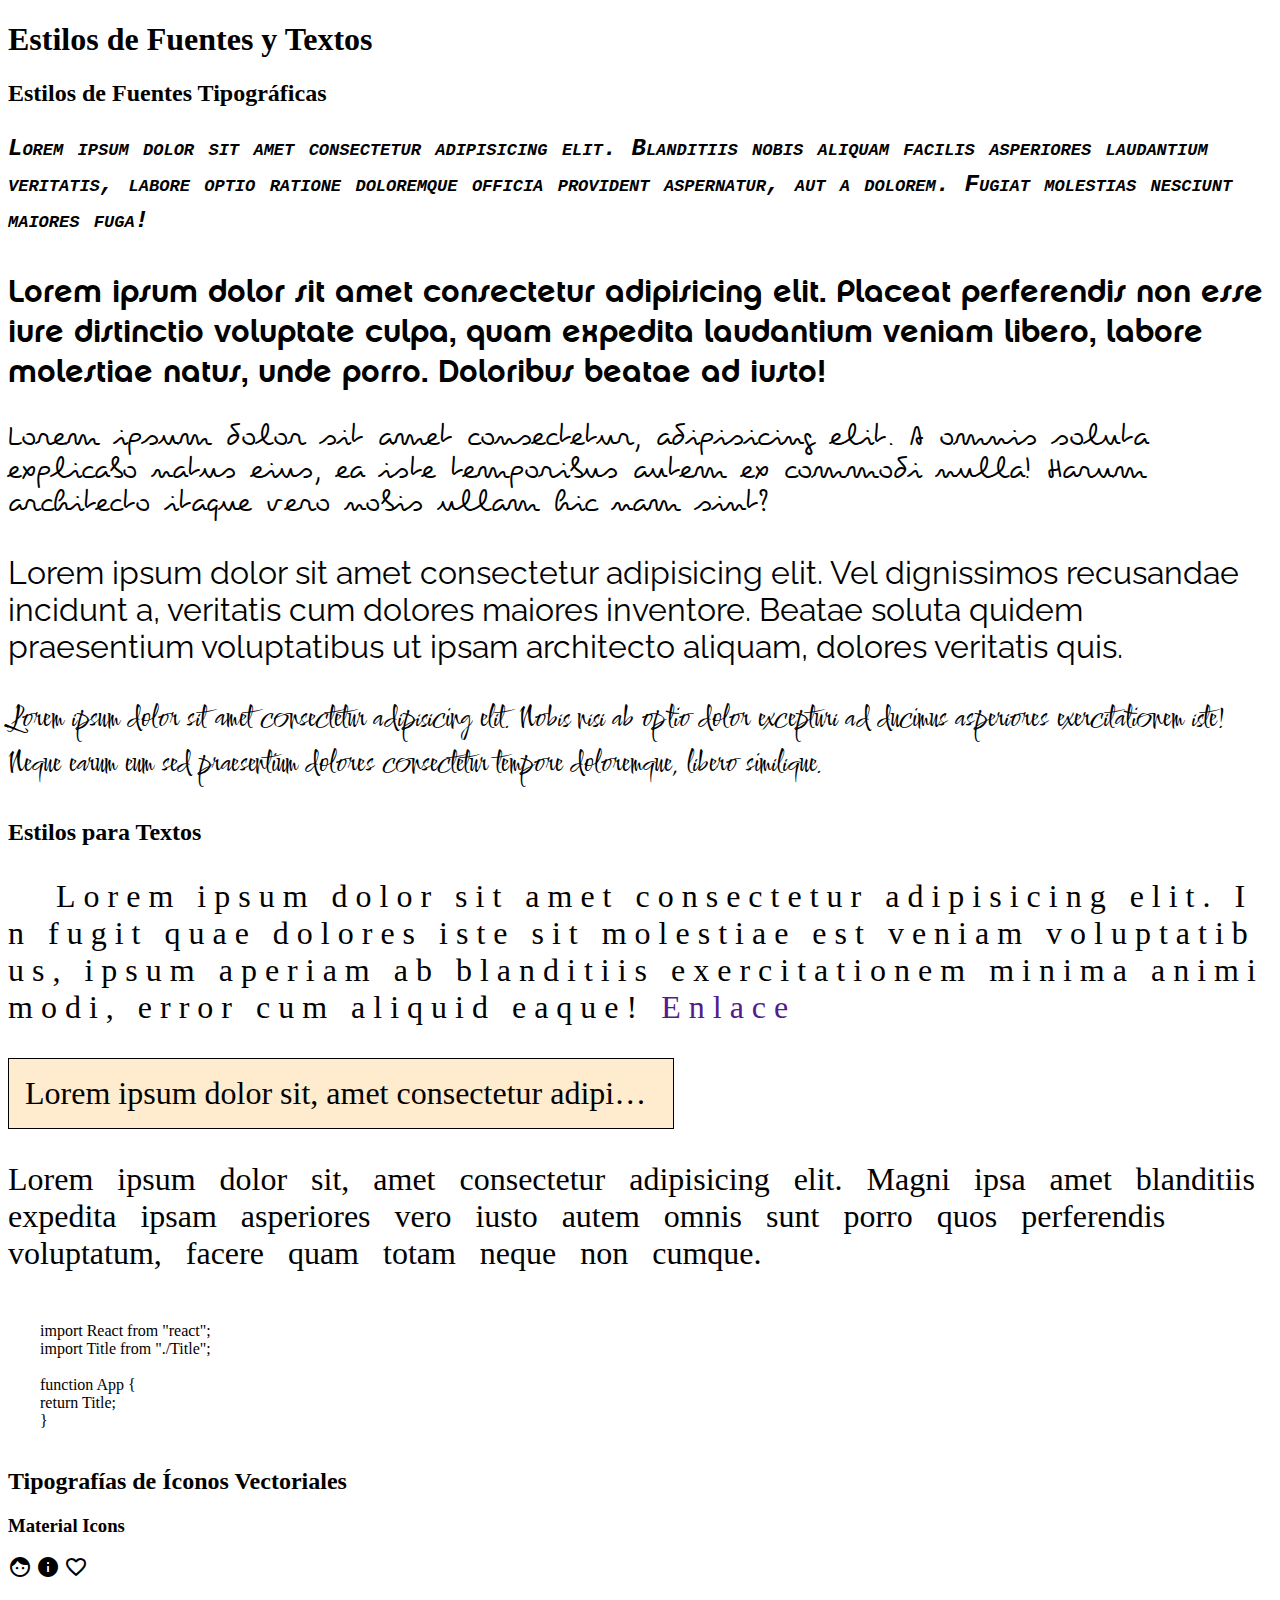
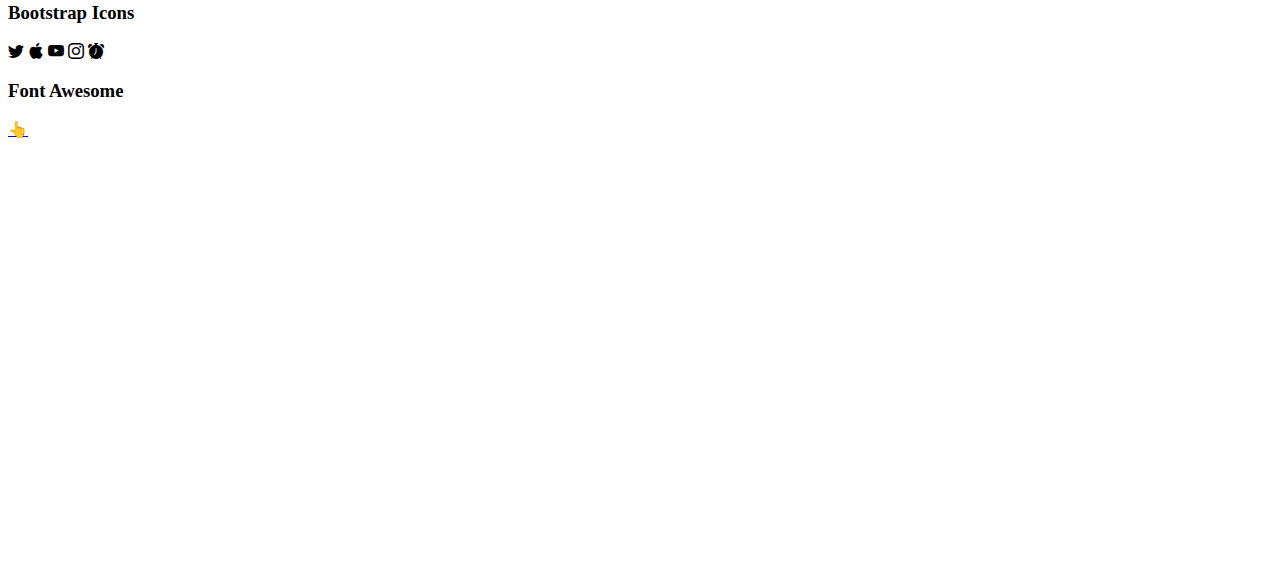
<file: fonts-texts.html>
<!DOCTYPE html>
<html lang="es">

<head>
    <meta charset="UTF-8">
    <meta name="viewport" content="width=device-width, initial-scale=1.0">
    <title>Estilos de Fuentes y Textos</title>
    <!--Fonts Google-->
    <link rel="preconnect" href="https://fonts.googleapis.com">
    <link rel="preconnect" href="https://fonts.gstatic.com" crossorigin>
    <link href="https://fonts.googleapis.com/css2?family=Raleway:ital,wght@0,700;1,400&display=swap" rel="stylesheet">

    <link rel="preconnect" href="https://fonts.googleapis.com">
    <link rel="preconnect" href="https://fonts.gstatic.com" crossorigin>
    <link href="https://fonts.googleapis.com/css2?family=Comforter&display=swap" rel="stylesheet">
    <!--Fonts Google Icons-->
    <link href="https://fonts.googleapis.com/icon?family=Material+Icons" rel="stylesheet">
    <!--Content Delivery Network-->
    <link rel="stylesheet" href="https://cdn.jsdelivr.net/npm/bootstrap-icons@1.7.1/font/bootstrap-icons.css">
    <!--Font Awesome-->
    <link rel="stylesheet" href="https://cdnjs.cloudflare.com/ajax/libs/font-awesome/6.0.0-beta3/css/all.min.css"
        integrity="sha512-Fo3rlrZj/k7ujTnHg4CGR2D7kSs0v4LLanw2qksYuRlEzO+tcaEPQogQ0KaoGN26/zrn20ImR1DfuLWnOo7aBA=="
        crossorigin="anonymous" referrerpolicy="no-referrer" />
    <!--Mi style-->
    <link rel="stylesheet" href="css/fonts-texts.css">
</head>

<body>
    <h1>Estilos de Fuentes y Textos</h1>
    <h2>Estilos de Fuentes Tipográficas</h2>
    <p class="font">
        Lorem ipsum dolor sit amet consectetur adipisicing elit. Blanditiis nobis aliquam facilis asperiores laudantium
        veritatis, labore optio ratione doloremque officia provident aspernatur, aut a dolorem. Fugiat molestias
        nesciunt maiores fuga!
    </p>
    <p class="chalet">
        Lorem ipsum dolor sit amet consectetur adipisicing elit. Placeat perferendis non esse iure distinctio voluptate
        culpa, quam expedita laudantium veniam libero, labore molestiae natus, unde porro. Doloribus beatae ad iusto!
    </p>
    <p class="pecita">
        Lorem ipsum dolor sit amet consectetur, adipisicing elit. A omnis soluta explicabo natus eius, ea iste
        temporibus autem ex commodi nulla! Harum architecto itaque vero nobis ullam hic nam sint?
    </p>
    <p class="raleway">
        Lorem ipsum dolor sit amet consectetur adipisicing elit. Vel dignissimos recusandae incidunt a, veritatis cum
        dolores maiores inventore. Beatae soluta quidem praesentium voluptatibus ut ipsam architecto aliquam, dolores
        veritatis quis.
    </p>
    <p class="comforter">
        Lorem ipsum dolor sit amet consectetur adipisicing elit. Nobis nisi ab optio dolor excepturi ad ducimus
        asperiores exercitationem iste! Neque earum eum sed praesentium dolores consectetur tempore doloremque, libero
        similique.
    </p>
    <h2>Estilos para Textos</h2>
    <p class="text">
        Lorem ipsum dolor sit amet consectetur adipisicing elit. In fugit quae dolores iste sit molestiae est veniam
        voluptatibus, ipsum aperiam ab blanditiis exercitationem minima animi modi, error cum aliquid eaque!
        <a href="">Enlace</a>
    </p>
    <p class="text-overflow">
        Lorem ipsum dolor sit, amet consectetur adipisicing elit. Accusantium incidunt a molestiae qui quo perferendis
        nulla nisi. Odio rem, libero nobis eius dolores eligendi voluptatibus. Laudantium assumenda enim illo nam.
    </p>
    <p class="word-spacing">
        Lorem ipsum dolor sit, amet consectetur adipisicing elit. Magni ipsa amet blanditiis expedita ipsam asperiores
        vero iusto autem omnis sunt porro quos perferendis voluptatum, facere quam totam neque non cumque.
    </p>
    <p class="white-space">
        import React from "react";
        import Title from "./Title";

        function App {
        return Title;
        }
    </p>
    <h2>Tipografías de Íconos Vectoriales</h2>
    <h3>Material Icons</h3>
    <div>
        <span class="material-icons">
            face
        </span>
        <span class="material-icons">
            info
        </span>
        <span class="material-icons">
            <span class="material-icons-outlined">
                favorite_border
            </span>
        </span>
    </div>
    <h3>Bootstrap Icons</h3>
    <div>
        <i class="bi bi-twitter"></i>
        <i class="bi bi-apple"></i>
        <i class="bi bi-youtube"></i>
        <i class="bi bi-instagram"></i>
        <i class="bi bi-alarm-fill"></i>
    </div>
    <h3>Font Awesome</h3>
    <div>
        <i class="far fa-angry"></i>
        <i class="fab fa-youtube"></i>
        <i class="fas fa-thumbs-up"></i>
    </div>

    <a href="index.html#temario-css">👆</a>
    <br><br><br><br><br><br><br><br><br><br><br><br><br><br><br><br><br><br><br><br><br><br><br><br><br>
</body>

</html>
</file>
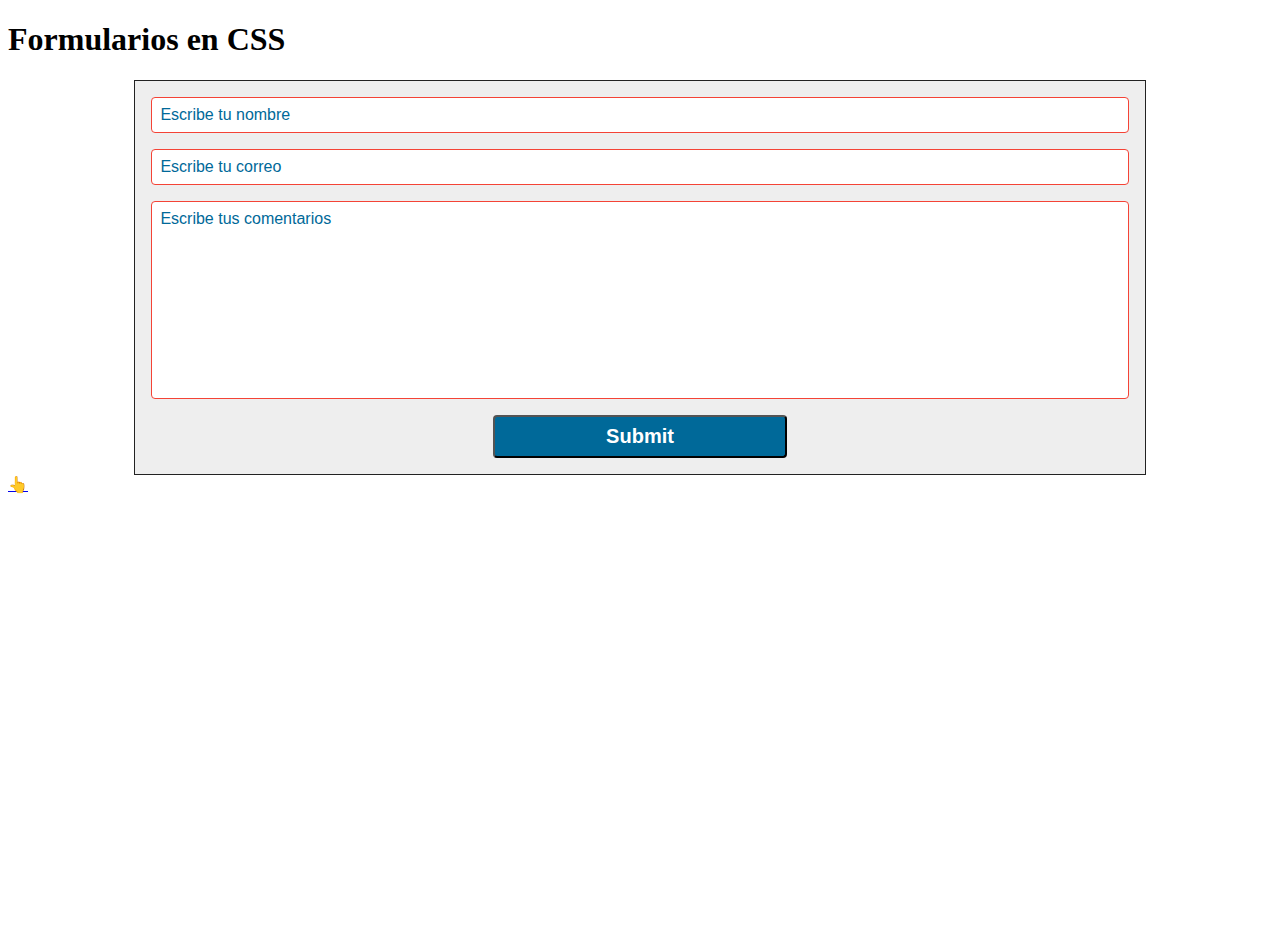
<file: forms.html>
<!DOCTYPE html>
<html lang="es">

<head>
    <meta charset="UTF-8">
    <meta name="viewport" content="width=device-width, initial-scale=1.0">
    <title>Formularios en CSS</title>
    <link rel="stylesheet" href="css/forms.css">
</head>

<body>
    <h1>Formularios en CSS</h1>
    <form class="contact-form" action="https://formsubmit.co/laloing87@gmail.com" method="POST">
        <input type="text" name="nombre" placeholder="Escribe tu nombre" pattern="^[A-Za-zÑñÁáÉéÍíÓóÚúÜü\s]+$"
            title="Nombre sólo acepta letras y espacios en blanco" required>
        <input type="email" name="correo" placeholder="Escribe tu correo" pattern="^(\w+[/./-]?){1,}@[a-z]+[/.]\w{2,}$"
            title="Formato de correo inválido" required>
        <textarea name="comentarios" placeholder="Escribe tus comentarios" cols="30" rows="10" required></textarea>
        <input type="submit">
    </form>

    <a href="index.html#temario-css">👆</a>
    <br><br><br><br><br><br><br><br><br><br><br><br><br><br><br><br><br><br><br><br><br><br><br><br><br>
</body>

</html>
</file>
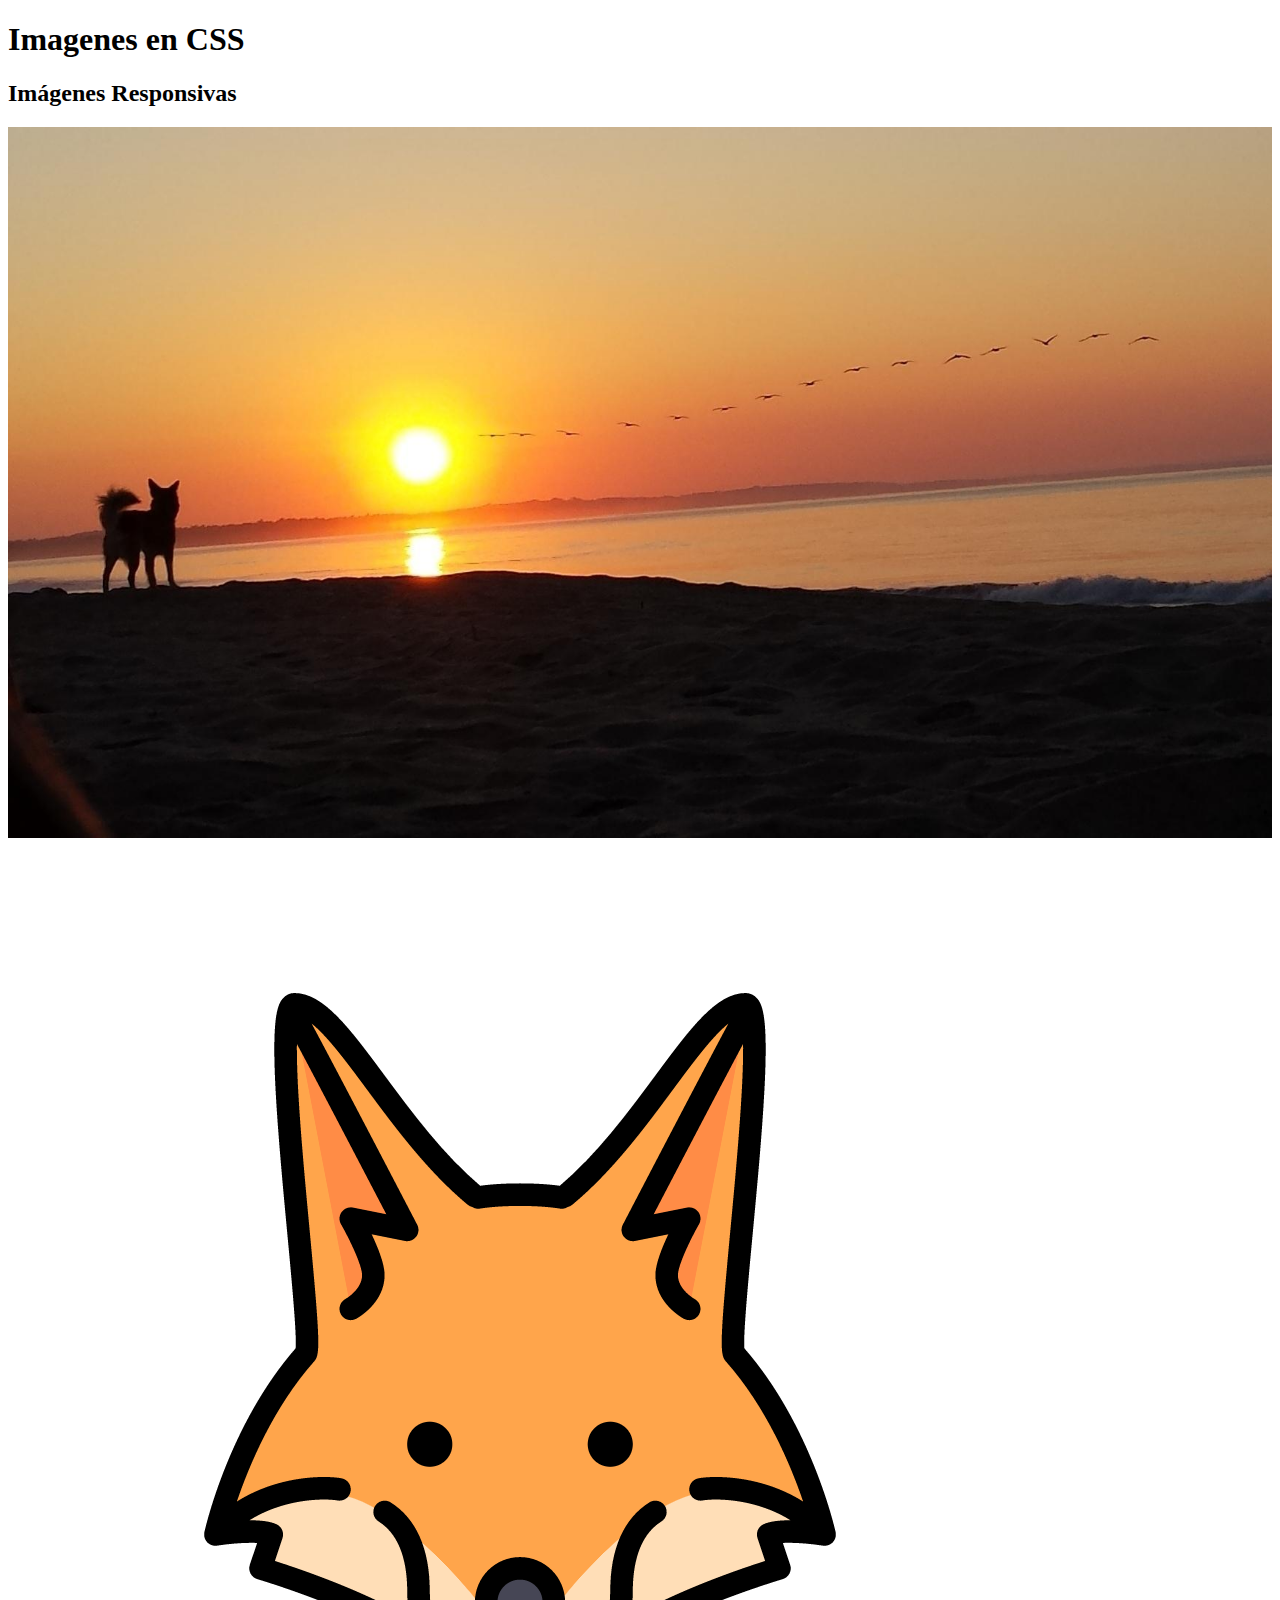
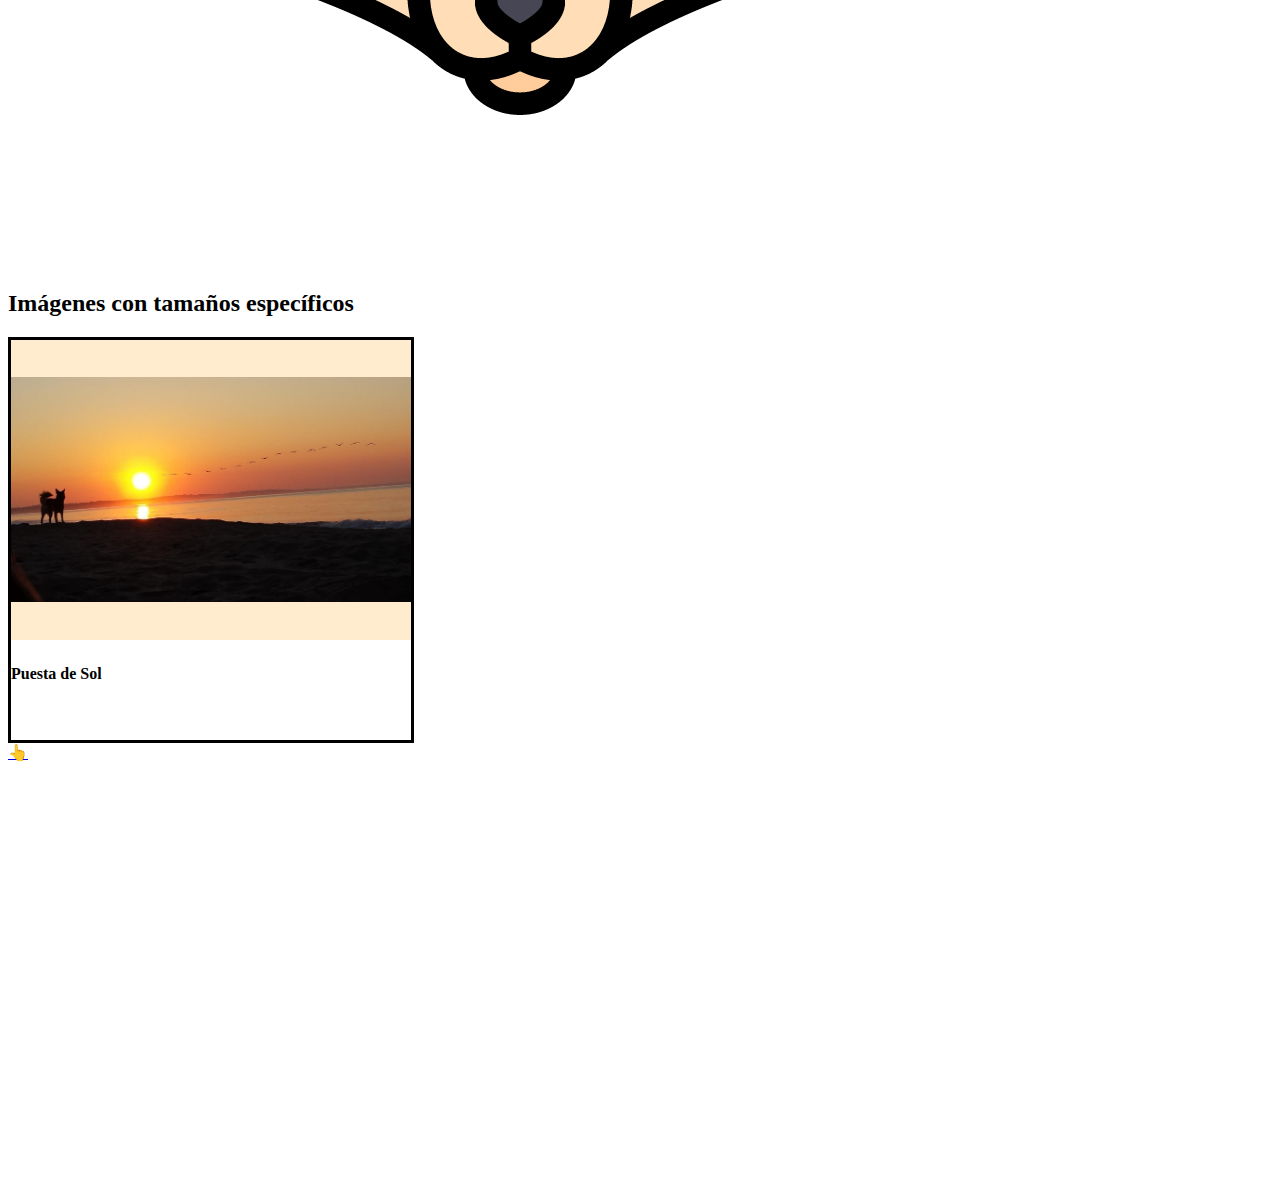
<file: images.html>
<!DOCTYPE html>
<html lang="es">

<head>
    <meta charset="UTF-8">
    <meta name="viewport" content="width=device-width, initial-scale=1.0">
    <title>Imagenes en CSS</title>
    <link rel="stylesheet" href="css/images.css">
</head>

<body>
    <h1>Imagenes en CSS</h1>
    <h2>Imágenes Responsivas</h2>
    <img src="assets/puesta-sol.jpg" alt="Kenai y la puesta de sol">
    <img src="assets/favicon.png" alt="Kenai">
    <h2>Imágenes con tamaños específicos</h2>
    <article class="card">
        <img src="assets/puesta-sol.jpg" alt="Kenai y la puesta de sol">
        <h4>Puesta de Sol</h4>
    </article>

    <a href="index.html#temario-css">👆</a>
    <br><br><br><br><br><br><br><br><br><br><br><br><br><br><br><br><br><br><br><br><br><br><br><br><br>
</body>

</html>
</file>
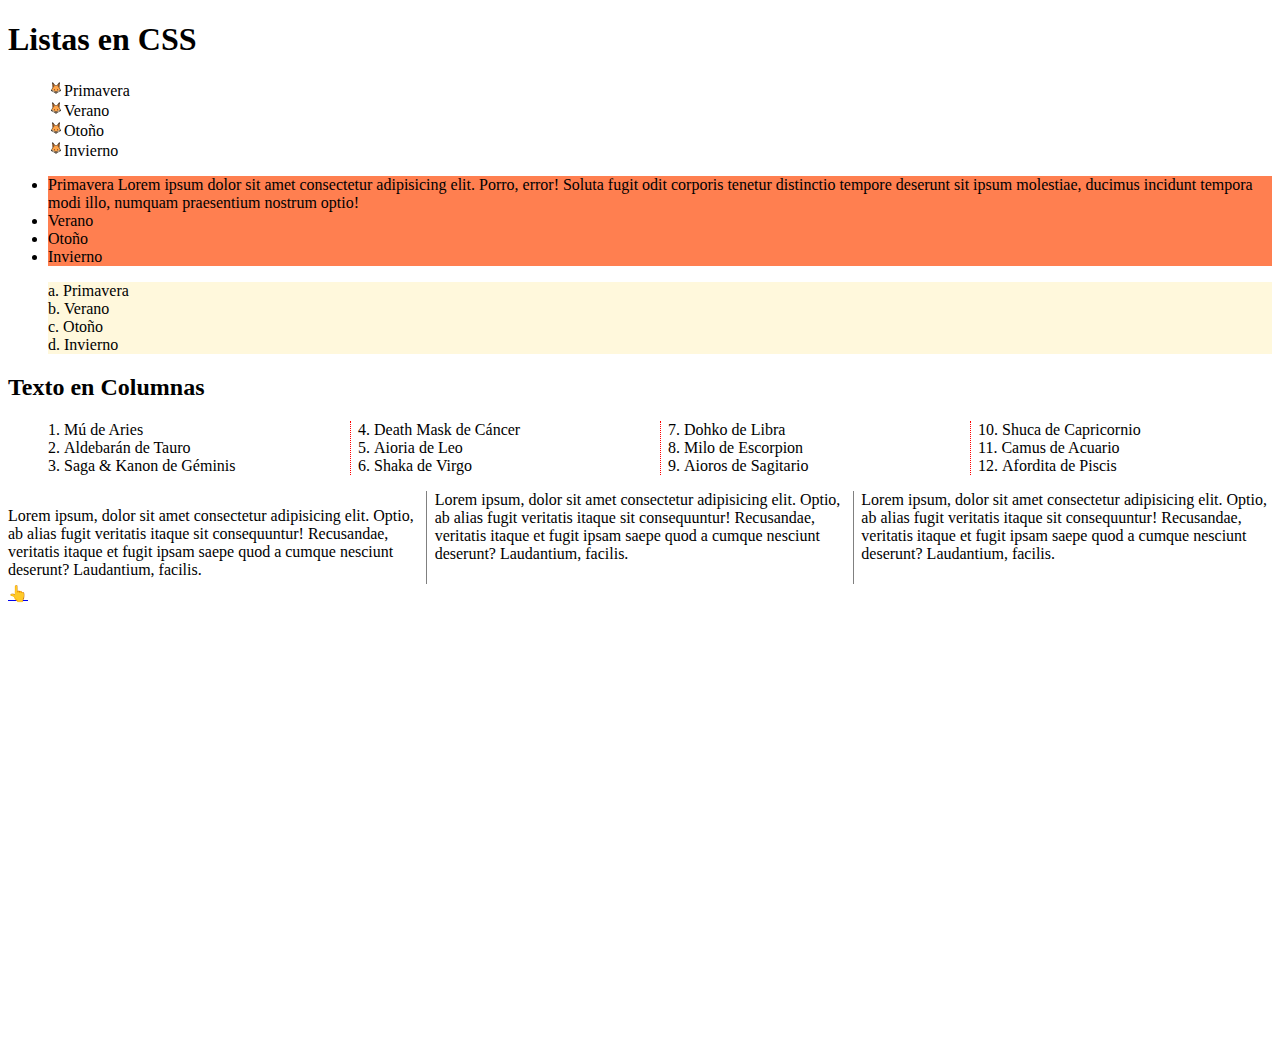
<file: lists.html>
<!DOCTYPE html>
<html lang="es">

<head>
    <meta charset="UTF-8">
    <meta name="viewport" content="width=device-width, initial-scale=1.0">
    <title>Listas en CSS</title>
    <link rel="stylesheet" href="css/lists.css">
</head>

<body>
    <h1>Listas en CSS</h1>
    <ul class="list">
        <li>Primavera</li>
        <li>Verano</li>
        <li>Otoño</li>
        <li>Invierno</li>
    </ul>
    <ul class="list-2">
        <li>Primavera Lorem ipsum dolor sit amet consectetur adipisicing elit. Porro, error! Soluta fugit odit corporis
            tenetur distinctio tempore deserunt sit ipsum molestiae, ducimus incidunt tempora modi illo, numquam
            praesentium nostrum optio!</li>
        <li>Verano</li>
        <li>Otoño</li>
        <li>Invierno</li>
    </ul>
    <ul class="list-3">
        <li>Primavera</li>
        <li>Verano</li>
        <li>Otoño</li>
        <li>Invierno</li>
    </ul>
    <h2>Texto en Columnas</h2>
    <ol class="text-column-4">
        <li>Mú de Aries</li>
        <li>Aldebarán de Tauro</li>
        <li>Saga & Kanon de Géminis</li>
        <li>Death Mask de Cáncer</li>
        <li>Aioria de Leo</li>
        <li>Shaka de Virgo</li>
        <li>Dohko de Libra</li>
        <li>Milo de Escorpion</li>
        <li>Aioros de Sagitario</li>
        <li>Shuca de Capricornio</li>
        <li>Camus de Acuario</li>
        <li>Afordita de Piscis</li>
    </ol>
    <article class="text-column-3">
        <p>
            Lorem ipsum, dolor sit amet consectetur adipisicing elit. Optio, ab alias fugit veritatis itaque sit
            consequuntur! Recusandae, veritatis itaque et fugit ipsam saepe quod a cumque nesciunt deserunt? Laudantium,
            facilis.
        </p>
        <p>
            Lorem ipsum, dolor sit amet consectetur adipisicing elit. Optio, ab alias fugit veritatis itaque sit
            consequuntur! Recusandae, veritatis itaque et fugit ipsam saepe quod a cumque nesciunt deserunt? Laudantium,
            facilis.
        </p>
        <p>
            Lorem ipsum, dolor sit amet consectetur adipisicing elit. Optio, ab alias fugit veritatis itaque sit
            consequuntur! Recusandae, veritatis itaque et fugit ipsam saepe quod a cumque nesciunt deserunt? Laudantium,
            facilis.
        </p>
    </article>

    <a href="index.html#temario-css">👆</a>
    <br><br><br><br><br><br><br><br><br><br><br><br><br><br><br><br><br><br><br><br><br><br><br><br><br>
</body>

</html>
</file>
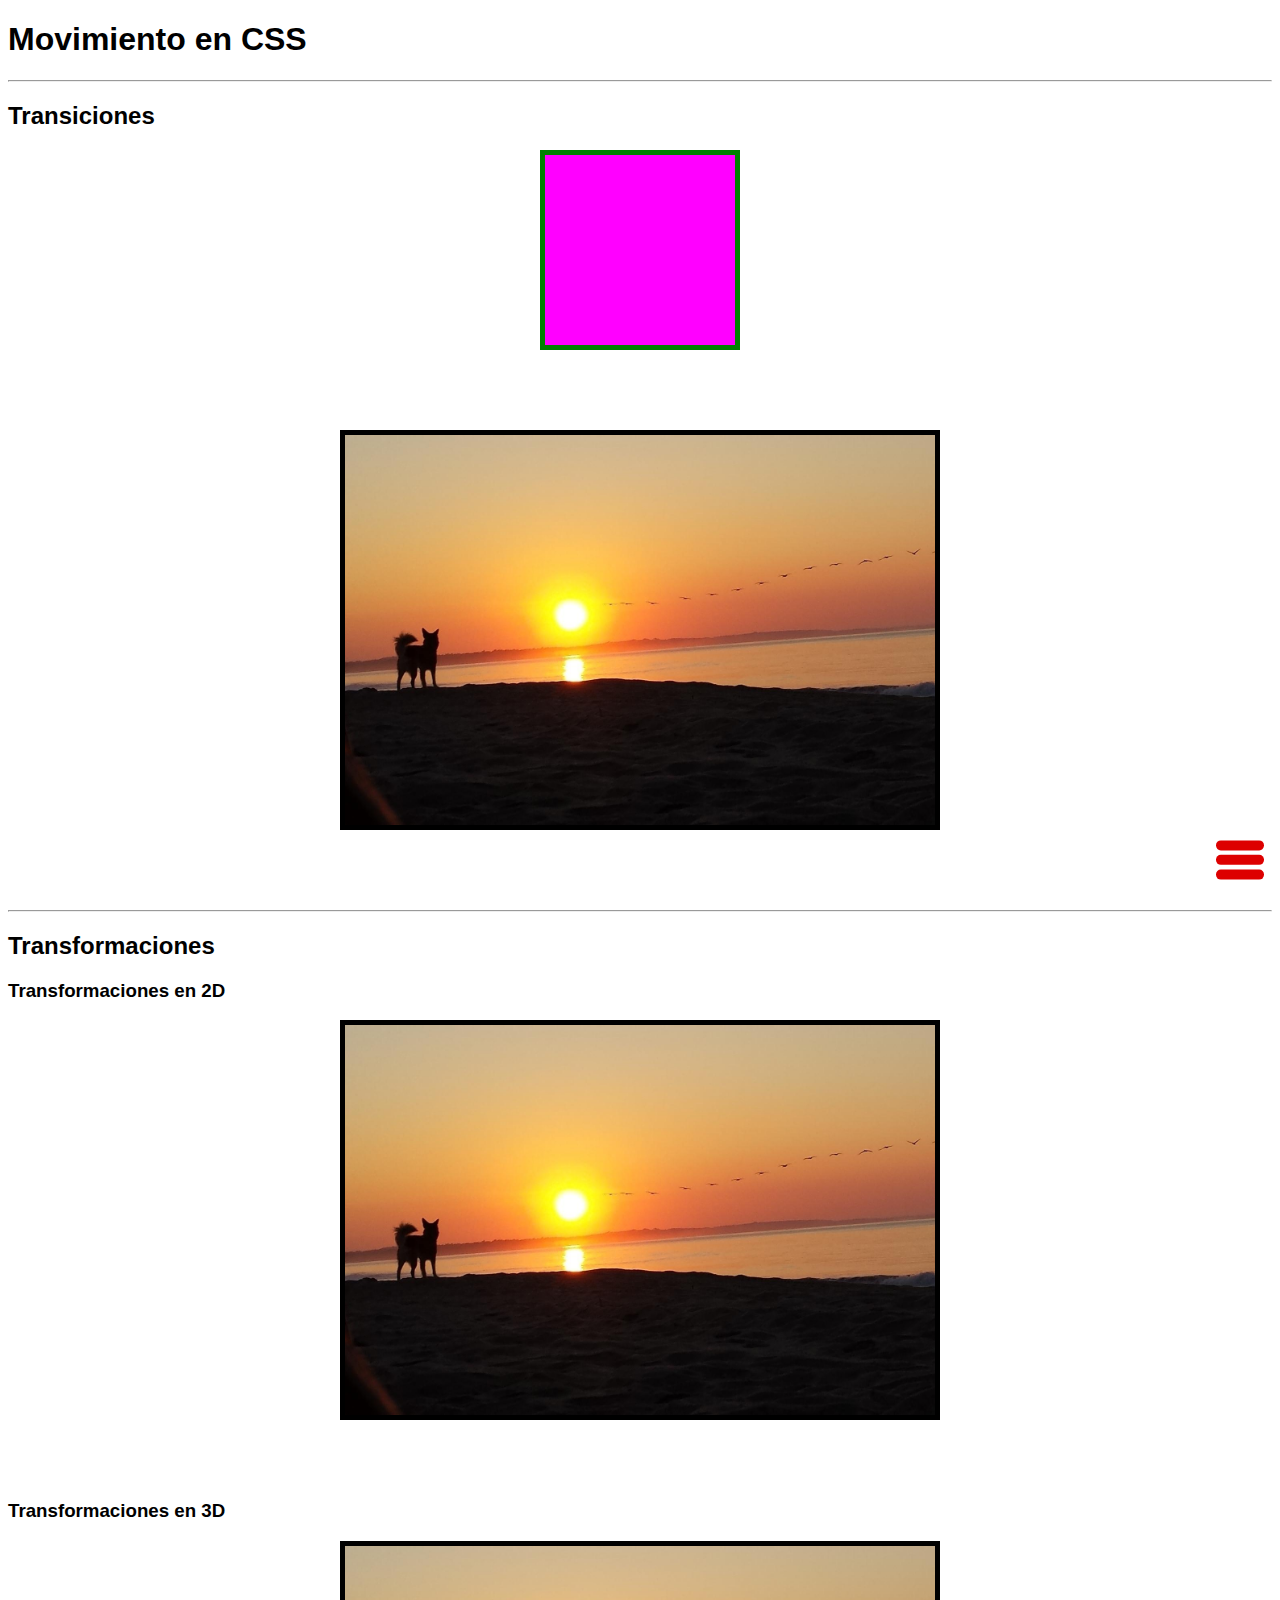
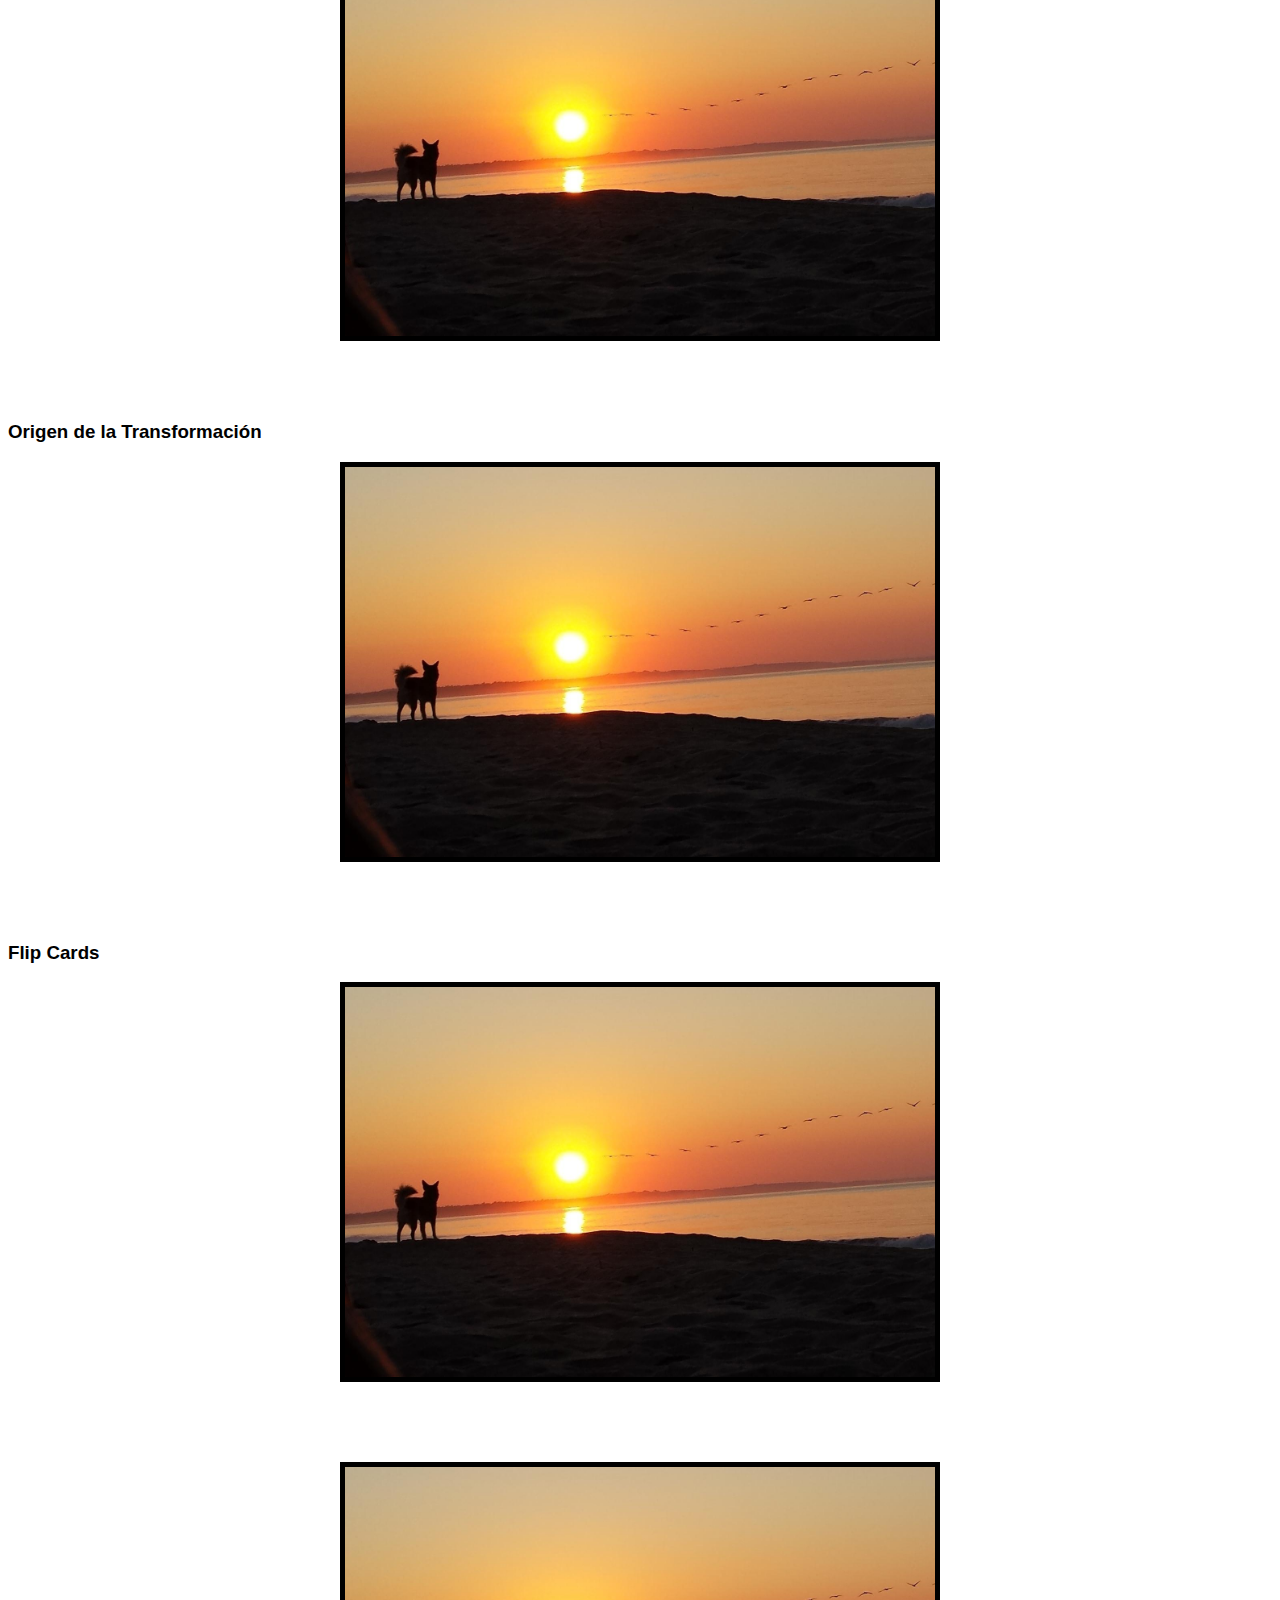
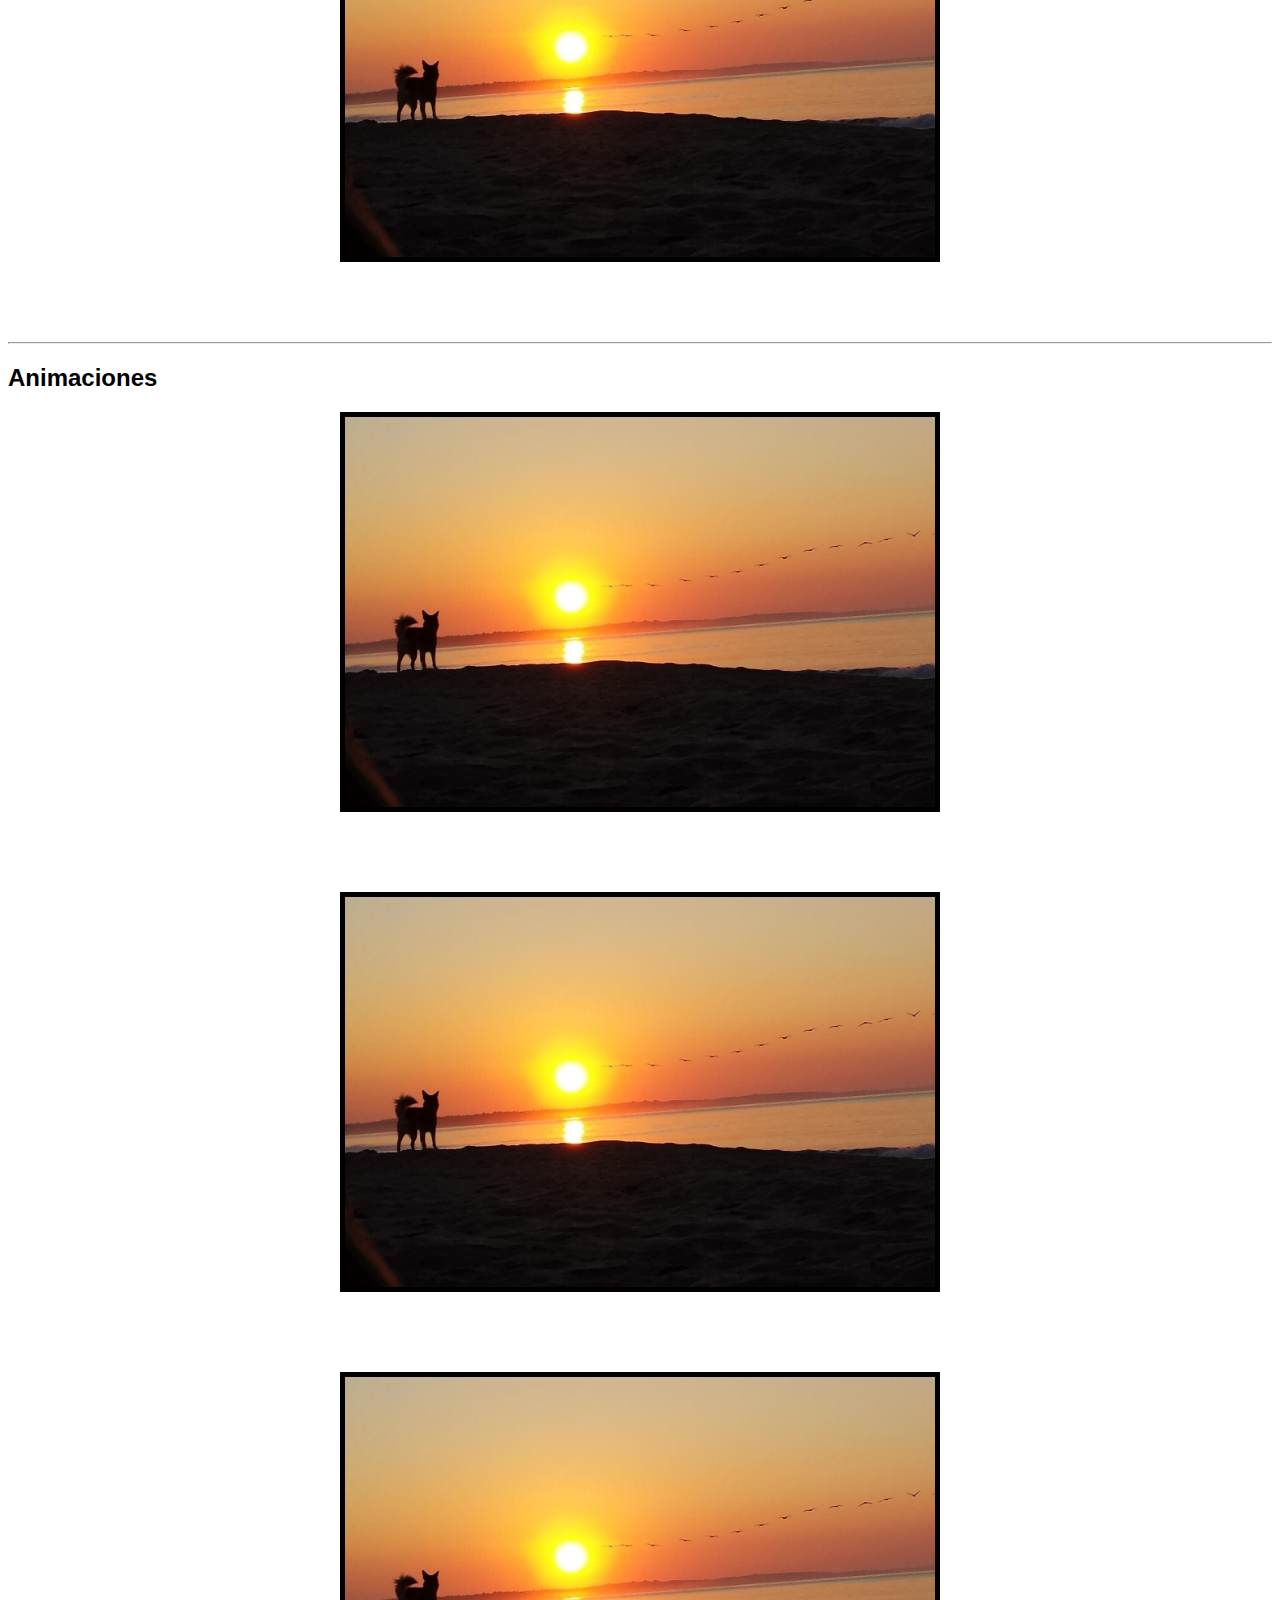
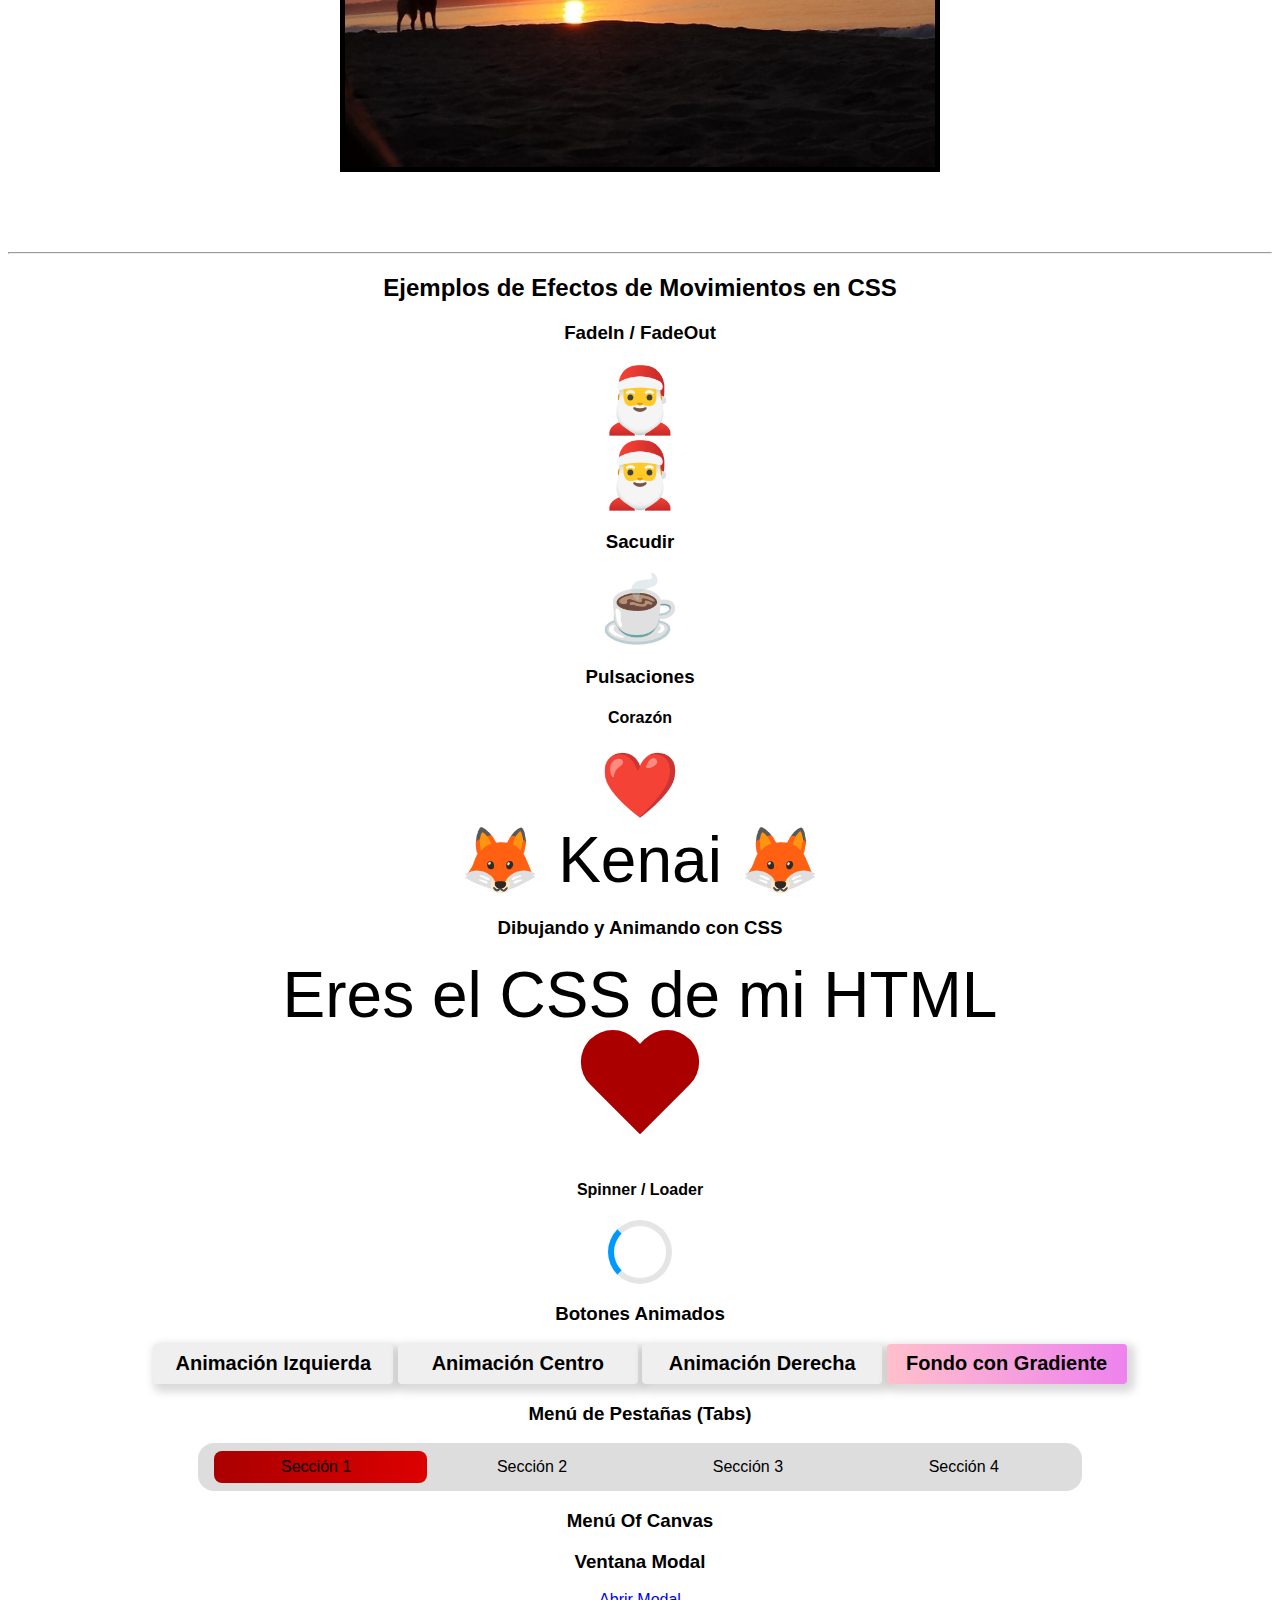
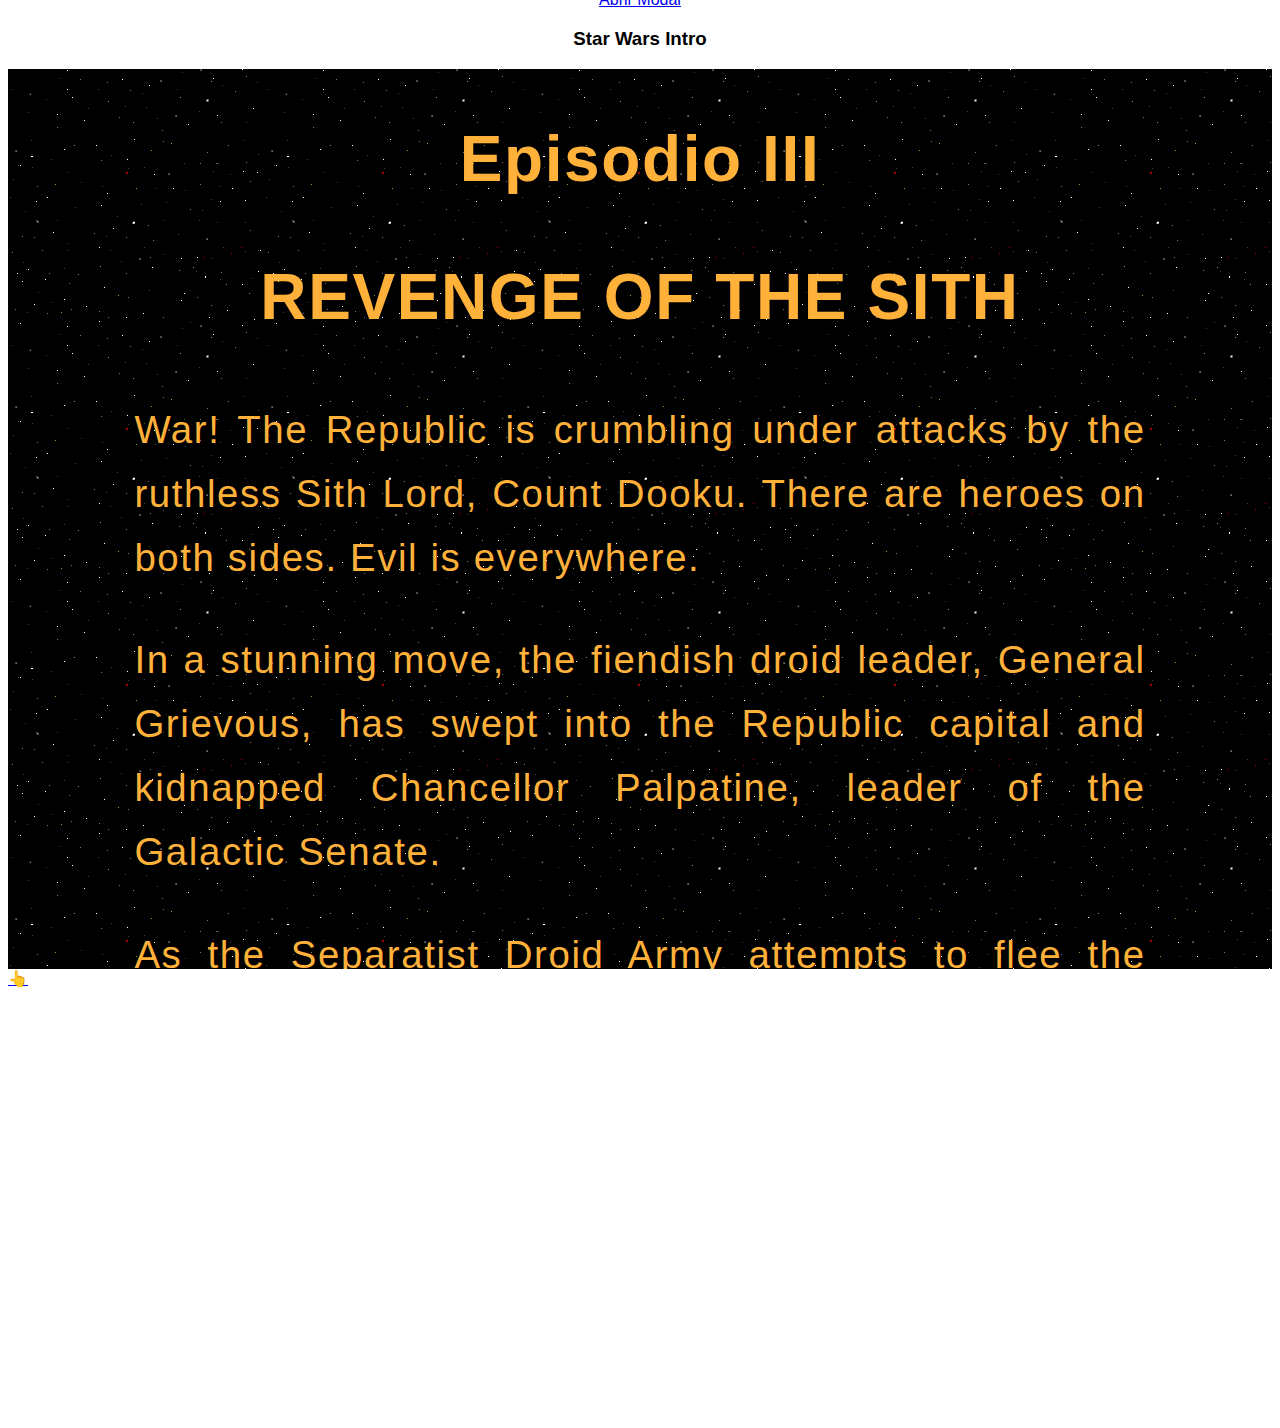
<file: motion.html>
<!DOCTYPE html>
<html lang="es">

<head>
    <meta charset="UTF-8">
    <meta name="viewport" content="width=device-width, initial-scale=1.0">
    <title>Movimiento en CSS</title>
    <link rel="stylesheet" href="css/motion.css">
</head>

<body>
    <h1>Movimiento en CSS</h1>
    <hr>
    <section class="transitions">
        <h2>Transiciones</h2>
        <div class="box"></div>
        <article class="card">
            <img src="assets/puesta-sol.jpg" alt="Puesta de Sol">
        </article>
    </section>
    <hr>
    <section class="transforms">
        <h2>Transformaciones</h2>
        <h3>Transformaciones en 2D</h3>
        <article class="card transform-2d">
            <img src="assets/puesta-sol.jpg" alt="Puesta de Sol">
        </article>
        <h3>Transformaciones en 3D</h3>
        <article class="card transform-3d">
            <img src="assets/puesta-sol.jpg" alt="Puesta de Sol">
        </article>
        <h3>Origen de la Transformación</h3>
        <article class="card transform-origin">
            <img src="assets/puesta-sol.jpg" alt="Puesta de Sol">
        </article>
        <h3>Flip Cards</h3>
        <article class="flip-card-1">
            <div class="flip-face flip-front">
                <img src="assets/puesta-sol.jpg" alt="Puesta de Sol">
            </div>
            <div class="flip-face flip-back">
                <img src="assets/BuenosDias.jpg" alt="Buenos">
            </div>
        </article>
        <article class="flip-card-2">
            <div class="flip-face flip-front">
                <img src="assets/puesta-sol.jpg" alt="Puesta de Sol">
            </div>
            <div class="flip-face flip-back">
                <img src="assets/BuenosDias.jpg" alt="Buenos">
            </div>
        </article>
    </section>
    <hr>
    <section class="animation">
        <h2>Animaciones</h2>
        <article class="card my-animation">
            <img src="assets/puesta-sol.jpg" alt="Puesta de Sol">
        </article>
        <article class="card my-animation-2">
            <img src="assets/puesta-sol.jpg" alt="Puesta de Sol">
        </article>
        <article class="card animation-multiple">
            <img src="assets/puesta-sol.jpg" alt="Puesta de Sol">
        </article>
    </section>
    <hr>
    <section class="motion-examples">
        <h2>Ejemplos de Efectos de Movimientos en CSS</h2>
        <h3>FadeIn / FadeOut</h3>
        <div class="fade-in">🎅</div>
        <div class="fade-out">🎅</div>
        <h3>Sacudir</h3>
        <div class="shake">☕</div>
        <h3>Pulsaciones</h3>
        <h4>Corazón</h4>
        <div class="pulse">❤️</div>
        <div class="pulse">🦊 Kenai 🦊</div>
        <h3>Dibujando y Animando con CSS</h3>
        <div class="pulse">Eres el CSS de mi HTML</div>
        <div class="heart"></div>
        <h4>Spinner / Loader</h4>
        <div class="spinner"></div>
        <h3>Botones Animados</h3>
        <button class="btn anim-bottom to-left">Animación Izquierda</button>
        <button class="btn anim-bottom to-center">Animación Centro</button>
        <button class="btn anim-bottom to-right">Animación Derecha</button>
        <button class="btn anim-bg-gradient">Fondo con Gradiente</button>
        <h3>Menú de Pestañas (Tabs)</h3>
        <nav class="tabs-menu">
            <input type="radio" id="tab-1" name="tabs">
            <label for="tab-1">Sección 1</label>
            <input type="radio" id="tab-2" name="tabs">
            <label for="tab-2">Sección 2</label>
            <input type="radio" id="tab-3" name="tabs">
            <label for="tab-3">Sección 3</label>
            <input type="radio" id="tab-4" name="tabs">
            <label for="tab-4">Sección 4</label>
            <div class="tab-bg-hover"></div>
        </nav>
        <h3>Menú Of Canvas</h3>
        <input type="checkbox" class="off-canvas-btn">
        <label class="off-canvas-burger" for=""></label>
        <nav class="off-canvas-menu">
            <div class="off-canvas-menu-container">
                <a href="#" class="off-canvas-link">Sección 1</a>
                <a href="#" class="off-canvas-link">Sección 2</a>
                <a href="#" class="off-canvas-link">Sección 3</a>
                <a href="#" class="off-canvas-link">Sección 4</a>
                <a href="#" class="off-canvas-link">Sección 5</a>
            </div>
        </nav>
        <h3>Ventana Modal</h3>
        <a href="#modal-1">Abrir Modal</a>
        <article id="modal-1" class="modal">
            <div class="modal-container">
                <a href="#cerrar" class="modal-close">X</a>
                <h2>Esto es una ventana modal</h2>
                <p>Lorem ipsum dolor sit amet consectetur adipisicing elit. Dolore eius ullam autem, odio voluptates
                    alias at, earum reprehenderit velit soluta sapiente exercitationem! In quas deserunt, rem
                    necessitatibus quaerat facere assumenda?</p>
                <ul>
                    <li><a href="">Enlace</a></li>
                    <li><a href="">Enlace</a></li>
                    <li><a href="">Enlace</a></li>
                    <li><a href="">Enlace</a></li>
                    <li><a href="">Enlace</a></li>
                    <li><a href="">Enlace</a></li>
                </ul>
            </div>
        </article>
        <h3>Star Wars Intro</h3>
        <article class="star-wars">
            <div class="star-wars-container">
                <h2>Episodio III</h2>
                <h3>REVENGE OF THE SITH</h3>
                <p>
                    War! The Republic is crumbling
                    under attacks by the ruthless
                    Sith Lord, Count Dooku.
                    There are heroes on both sides.
                    Evil is everywhere.
                </p>
                <p>
                    In a stunning move, the
                    fiendish droid leader, General
                    Grievous, has swept into the
                    Republic capital and kidnapped
                    Chancellor Palpatine, leader of
                    the Galactic Senate.
                </p>
                <p>
                    As the Separatist Droid Army
                    attempts to flee the besieged
                    capital with their valuable
                    hostage, two Jedi Knights lead a
                    desperate mission to rescue the
                    captive Chancellor....
                </p>
            </div>
        </article>
    </section>

    <a href="index.html#temario-css">👆</a>
    <br><br><br><br><br><br><br><br><br><br><br><br><br><br><br><br><br><br><br><br><br><br><br><br><br>
</body>

</html>
</file>
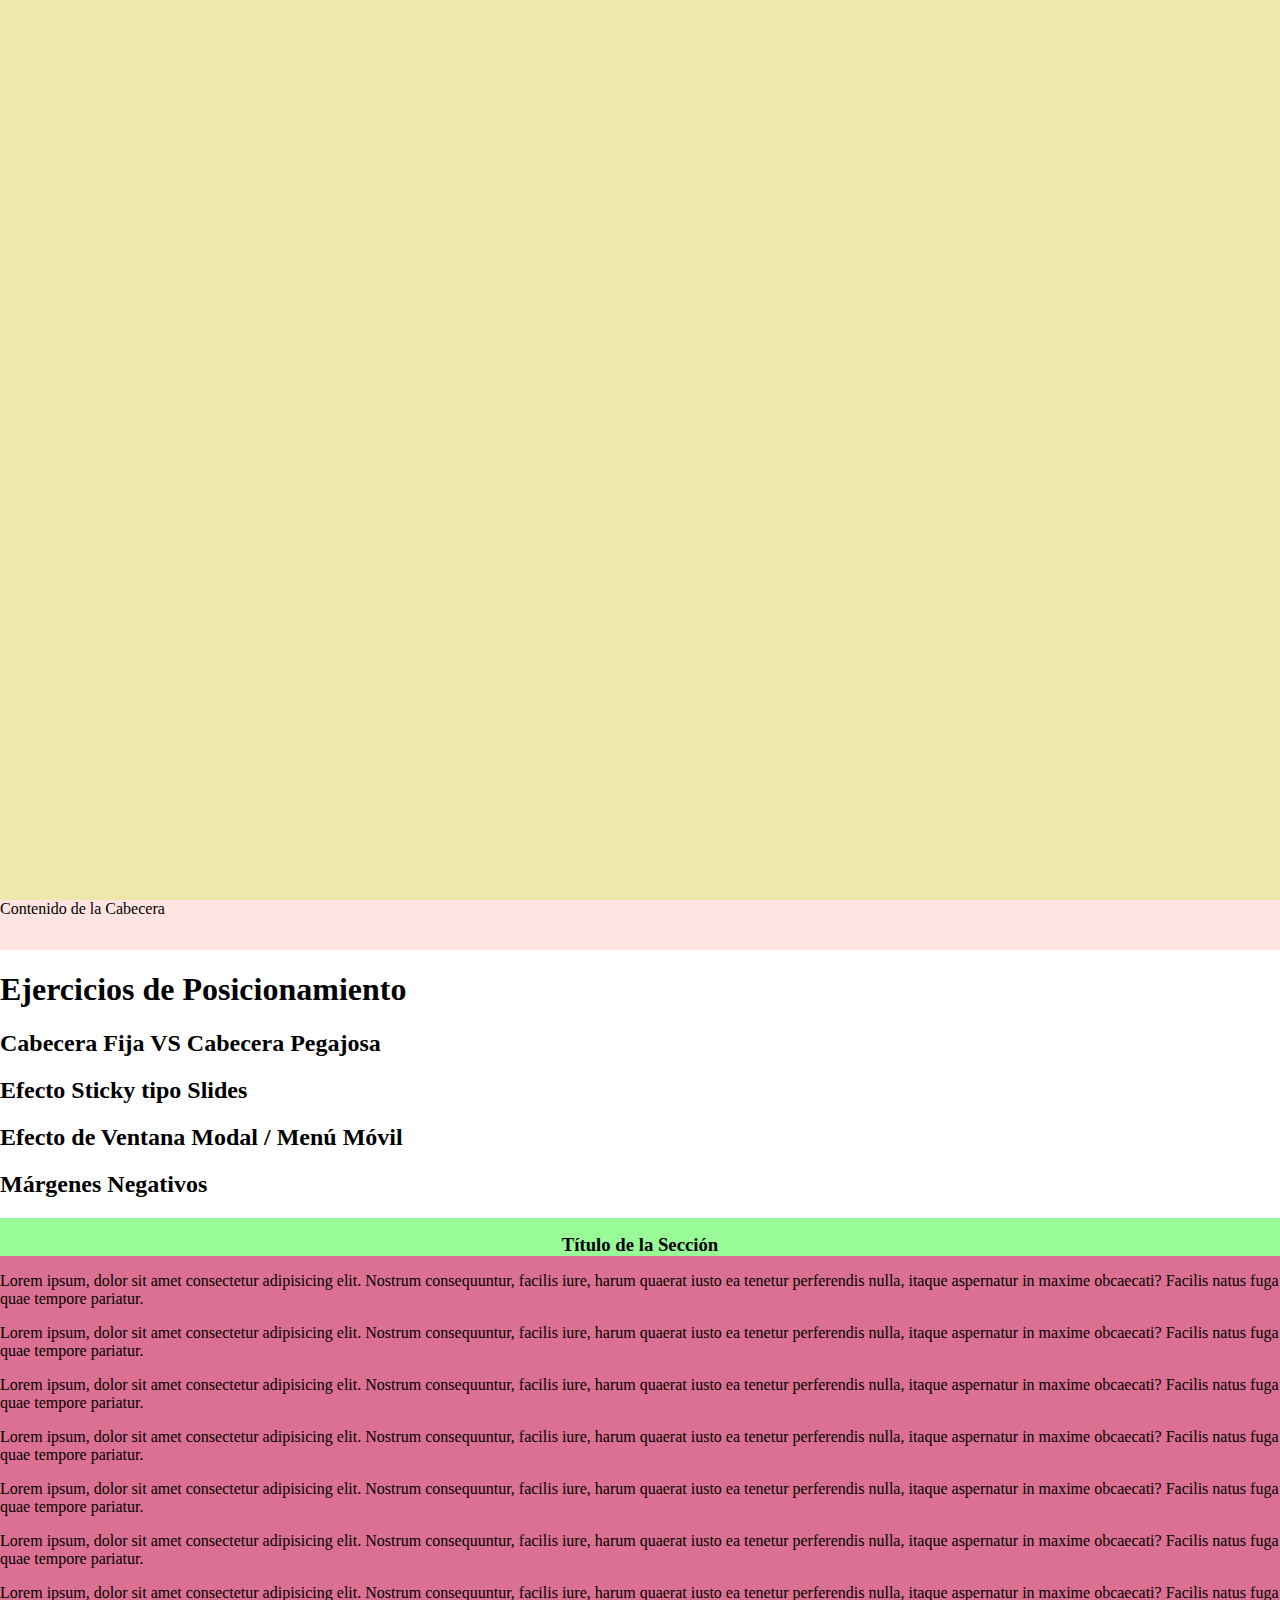
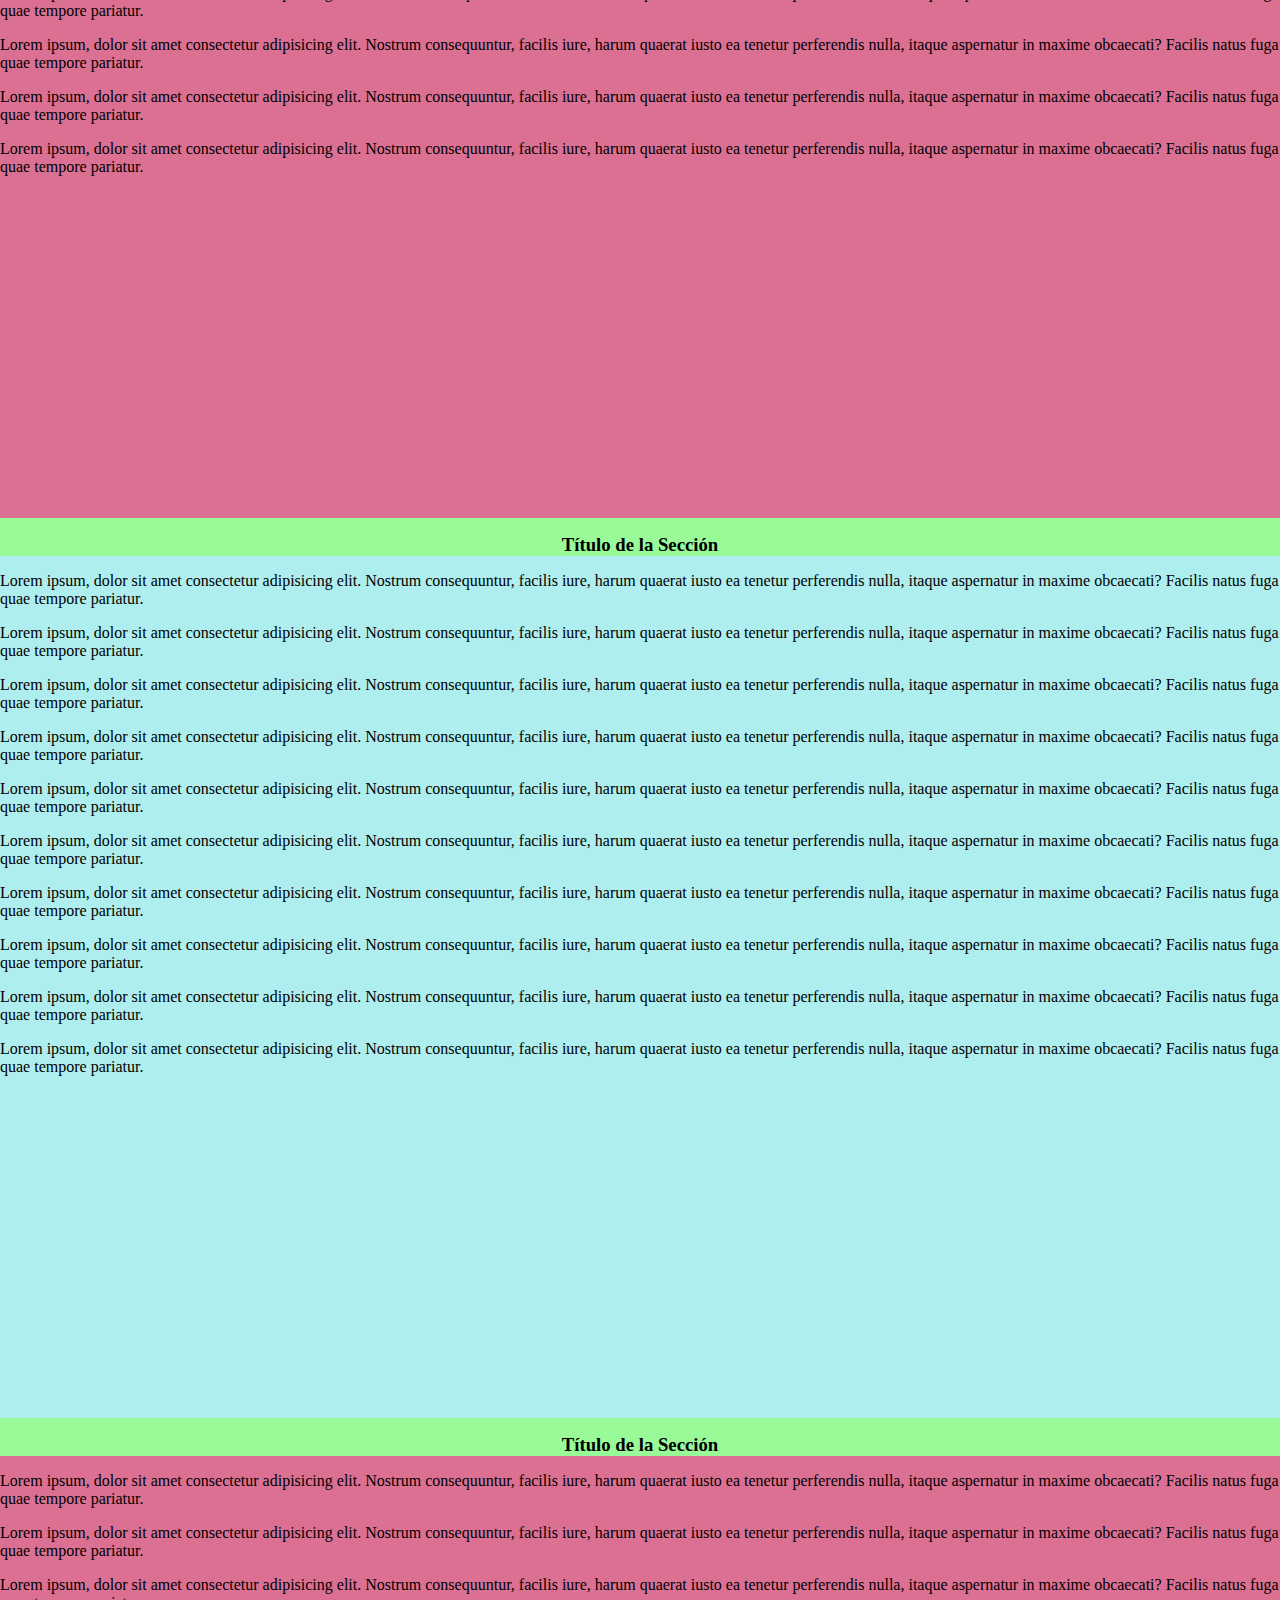
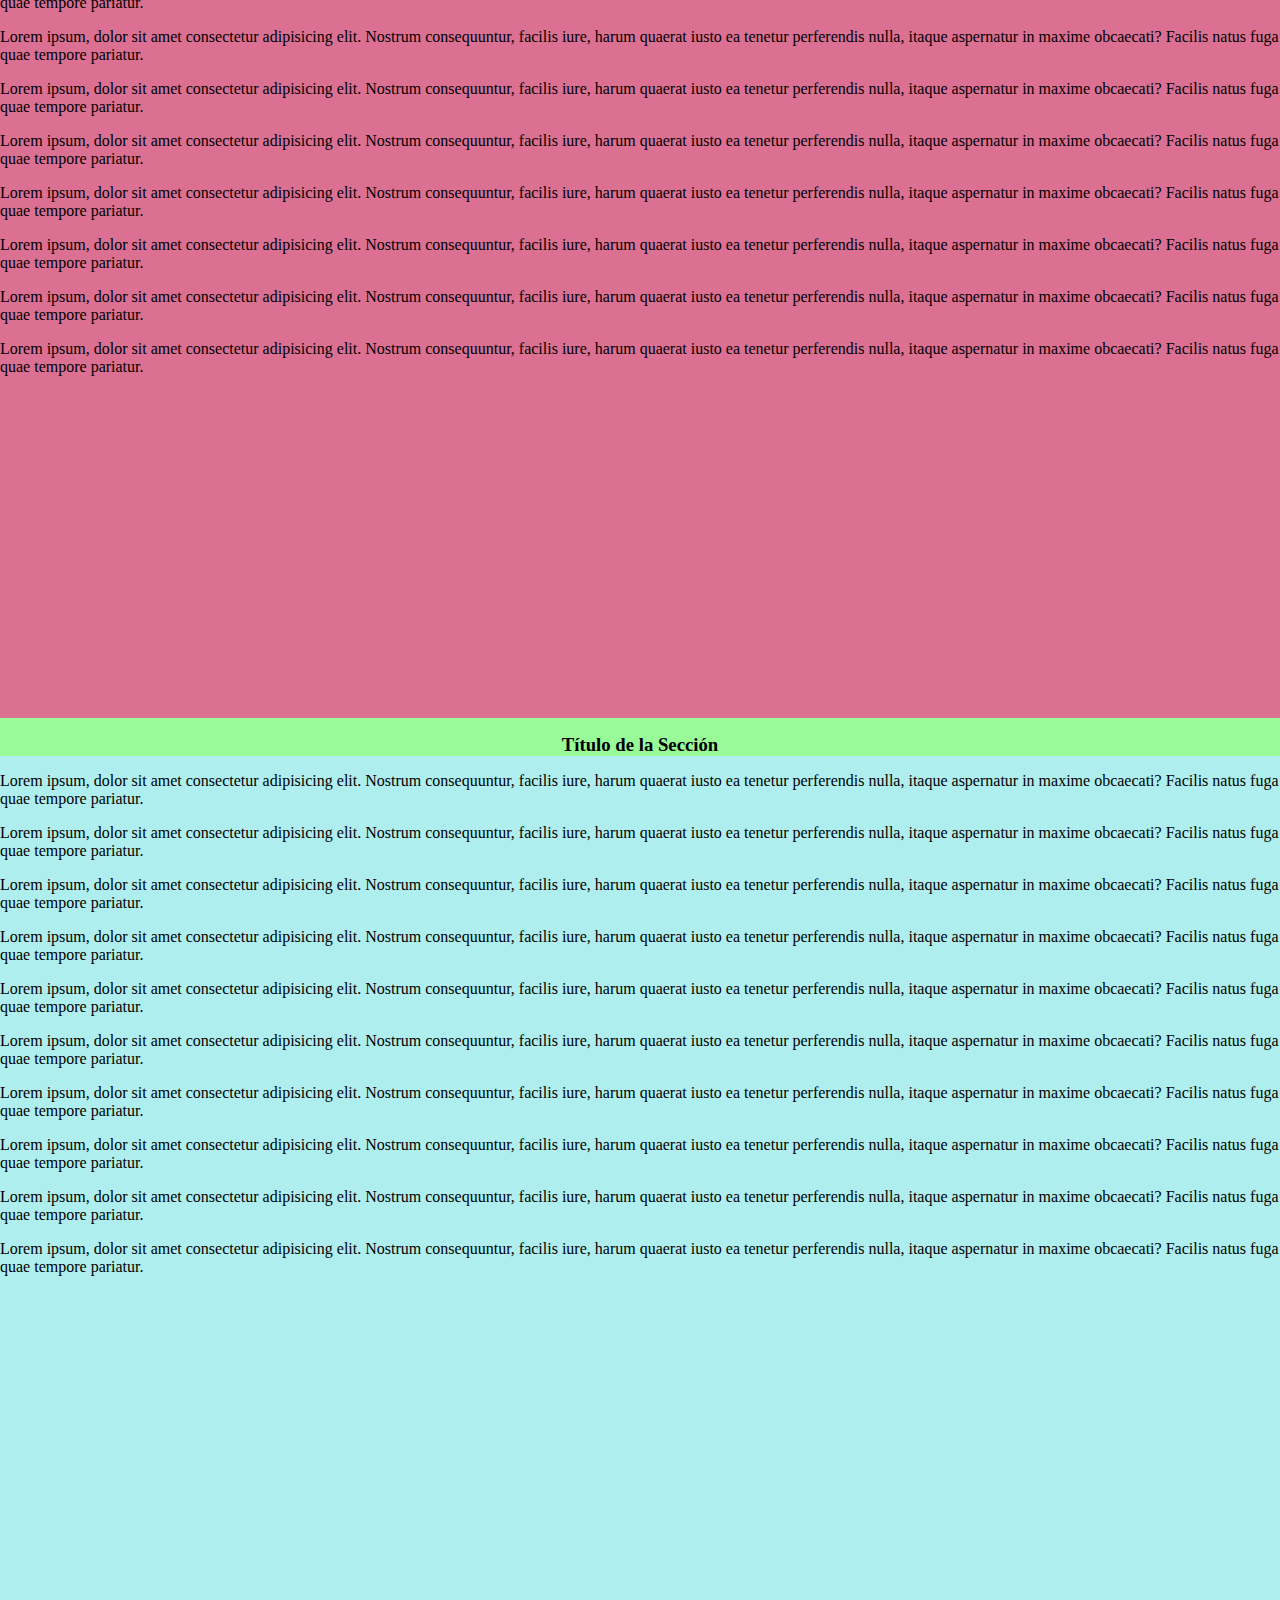
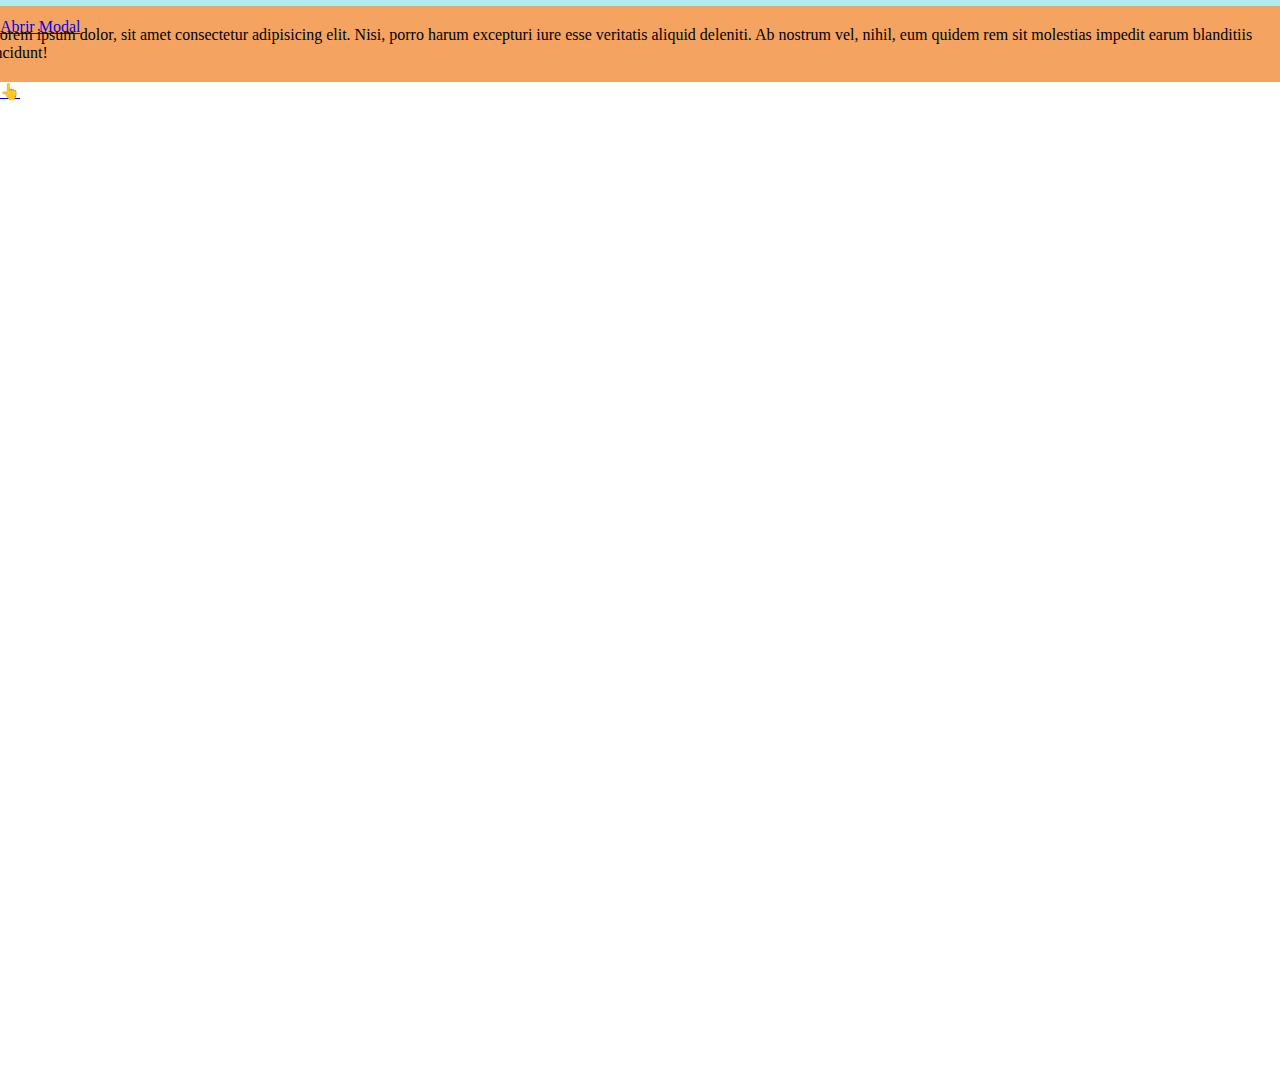
<file: positions-examples.html>
<!DOCTYPE html>
<html lang="en">

<head>
    <meta charset="UTF-8">
    <meta http-equiv="X-UA-Compatible" content="IE=edge">
    <meta name="viewport" content="width=device-width, initial-scale=1.0">
    <title>Ejercicios de Posicionamiento CSS</title>
    <link rel="stylesheet" href="css/positions-examples.css">
</head>

<body>
    <div class="hero-image"></div>
    <header class="header sticky-top">
        <div>Contenido de la Cabecera</div>
    </header>
    <h1>Ejercicios de Posicionamiento</h1>
    <h2>Cabecera Fija VS Cabecera Pegajosa</h2>
    <h2>Efecto Sticky tipo Slides</h2>
    <h2>Efecto de Ventana Modal / Menú Móvil</h2>
    <h2>Márgenes Negativos</h2>
    <section class="slides">
        <article class="slide">
            <h3 class="slide-title">Título de la Sección</h3>
            <div class="slide-content">
                <p>Lorem ipsum, dolor sit amet consectetur adipisicing elit. Nostrum consequuntur, facilis iure, harum
                    quaerat iusto ea tenetur perferendis nulla, itaque aspernatur in maxime obcaecati? Facilis natus
                    fuga
                    quae tempore pariatur.
                </p>
                <p>Lorem ipsum, dolor sit amet consectetur adipisicing elit. Nostrum consequuntur, facilis iure, harum
                    quaerat iusto ea
                    tenetur perferendis nulla, itaque aspernatur in maxime obcaecati? Facilis natus fuga quae tempore
                    pariatur.
                </p>
                <p>Lorem ipsum, dolor sit amet consectetur adipisicing elit. Nostrum consequuntur, facilis iure, harum
                    quaerat iusto ea
                    tenetur perferendis nulla, itaque aspernatur in maxime obcaecati? Facilis natus fuga quae tempore
                    pariatur.
                </p>
                <p>Lorem ipsum, dolor sit amet consectetur adipisicing elit. Nostrum consequuntur, facilis iure, harum
                    quaerat iusto ea
                    tenetur perferendis nulla, itaque aspernatur in maxime obcaecati? Facilis natus fuga quae tempore
                    pariatur.
                </p>
                <p>Lorem ipsum, dolor sit amet consectetur adipisicing elit. Nostrum consequuntur, facilis iure, harum
                    quaerat iusto ea
                    tenetur perferendis nulla, itaque aspernatur in maxime obcaecati? Facilis natus fuga quae tempore
                    pariatur.
                </p>
                <p>Lorem ipsum, dolor sit amet consectetur adipisicing elit. Nostrum consequuntur, facilis iure, harum
                    quaerat iusto ea
                    tenetur perferendis nulla, itaque aspernatur in maxime obcaecati? Facilis natus fuga quae tempore
                    pariatur.
                </p>
                <p>Lorem ipsum, dolor sit amet consectetur adipisicing elit. Nostrum consequuntur, facilis iure, harum
                    quaerat iusto ea
                    tenetur perferendis nulla, itaque aspernatur in maxime obcaecati? Facilis natus fuga quae tempore
                    pariatur.
                </p>
                <p>Lorem ipsum, dolor sit amet consectetur adipisicing elit. Nostrum consequuntur, facilis iure, harum
                    quaerat iusto ea
                    tenetur perferendis nulla, itaque aspernatur in maxime obcaecati? Facilis natus fuga quae tempore
                    pariatur.
                </p>
                <p>Lorem ipsum, dolor sit amet consectetur adipisicing elit. Nostrum consequuntur, facilis iure, harum
                    quaerat iusto ea
                    tenetur perferendis nulla, itaque aspernatur in maxime obcaecati? Facilis natus fuga quae tempore
                    pariatur.
                </p>
                <p>Lorem ipsum, dolor sit amet consectetur adipisicing elit. Nostrum consequuntur, facilis iure, harum
                    quaerat iusto ea
                    tenetur perferendis nulla, itaque aspernatur in maxime obcaecati? Facilis natus fuga quae tempore
                    pariatur.
                </p>
            </div>
        </article>
        <article class="slide">
            <h3 class="slide-title">Título de la Sección</h3>
            <div class="slide-content">
                <p>Lorem ipsum, dolor sit amet consectetur adipisicing elit. Nostrum consequuntur, facilis iure, harum
                    quaerat iusto ea tenetur perferendis nulla, itaque aspernatur in maxime obcaecati? Facilis natus
                    fuga
                    quae tempore pariatur.
                </p>
                <p>Lorem ipsum, dolor sit amet consectetur adipisicing elit. Nostrum consequuntur, facilis iure, harum
                    quaerat iusto ea
                    tenetur perferendis nulla, itaque aspernatur in maxime obcaecati? Facilis natus fuga quae tempore
                    pariatur.
                </p>
                <p>Lorem ipsum, dolor sit amet consectetur adipisicing elit. Nostrum consequuntur, facilis iure, harum
                    quaerat iusto ea
                    tenetur perferendis nulla, itaque aspernatur in maxime obcaecati? Facilis natus fuga quae tempore
                    pariatur.
                </p>
                <p>Lorem ipsum, dolor sit amet consectetur adipisicing elit. Nostrum consequuntur, facilis iure, harum
                    quaerat iusto ea
                    tenetur perferendis nulla, itaque aspernatur in maxime obcaecati? Facilis natus fuga quae tempore
                    pariatur.
                </p>
                <p>Lorem ipsum, dolor sit amet consectetur adipisicing elit. Nostrum consequuntur, facilis iure, harum
                    quaerat iusto ea
                    tenetur perferendis nulla, itaque aspernatur in maxime obcaecati? Facilis natus fuga quae tempore
                    pariatur.
                </p>
                <p>Lorem ipsum, dolor sit amet consectetur adipisicing elit. Nostrum consequuntur, facilis iure, harum
                    quaerat iusto ea
                    tenetur perferendis nulla, itaque aspernatur in maxime obcaecati? Facilis natus fuga quae tempore
                    pariatur.
                </p>
                <p>Lorem ipsum, dolor sit amet consectetur adipisicing elit. Nostrum consequuntur, facilis iure, harum
                    quaerat iusto ea
                    tenetur perferendis nulla, itaque aspernatur in maxime obcaecati? Facilis natus fuga quae tempore
                    pariatur.
                </p>
                <p>Lorem ipsum, dolor sit amet consectetur adipisicing elit. Nostrum consequuntur, facilis iure, harum
                    quaerat iusto ea
                    tenetur perferendis nulla, itaque aspernatur in maxime obcaecati? Facilis natus fuga quae tempore
                    pariatur.
                </p>
                <p>Lorem ipsum, dolor sit amet consectetur adipisicing elit. Nostrum consequuntur, facilis iure, harum
                    quaerat iusto ea
                    tenetur perferendis nulla, itaque aspernatur in maxime obcaecati? Facilis natus fuga quae tempore
                    pariatur.
                </p>
                <p>Lorem ipsum, dolor sit amet consectetur adipisicing elit. Nostrum consequuntur, facilis iure, harum
                    quaerat iusto ea
                    tenetur perferendis nulla, itaque aspernatur in maxime obcaecati? Facilis natus fuga quae tempore
                    pariatur.
                </p>
            </div>
        </article>
        <article class="slide">
            <h3 class="slide-title">Título de la Sección</h3>
            <div class="slide-content">
                <p>Lorem ipsum, dolor sit amet consectetur adipisicing elit. Nostrum consequuntur, facilis iure, harum
                    quaerat iusto ea tenetur perferendis nulla, itaque aspernatur in maxime obcaecati? Facilis natus
                    fuga
                    quae tempore pariatur.
                </p>
                <p>Lorem ipsum, dolor sit amet consectetur adipisicing elit. Nostrum consequuntur, facilis iure, harum
                    quaerat iusto ea
                    tenetur perferendis nulla, itaque aspernatur in maxime obcaecati? Facilis natus fuga quae tempore
                    pariatur.
                </p>
                <p>Lorem ipsum, dolor sit amet consectetur adipisicing elit. Nostrum consequuntur, facilis iure, harum
                    quaerat iusto ea
                    tenetur perferendis nulla, itaque aspernatur in maxime obcaecati? Facilis natus fuga quae tempore
                    pariatur.
                </p>
                <p>Lorem ipsum, dolor sit amet consectetur adipisicing elit. Nostrum consequuntur, facilis iure, harum
                    quaerat iusto ea
                    tenetur perferendis nulla, itaque aspernatur in maxime obcaecati? Facilis natus fuga quae tempore
                    pariatur.
                </p>
                <p>Lorem ipsum, dolor sit amet consectetur adipisicing elit. Nostrum consequuntur, facilis iure, harum
                    quaerat iusto ea
                    tenetur perferendis nulla, itaque aspernatur in maxime obcaecati? Facilis natus fuga quae tempore
                    pariatur.
                </p>
                <p>Lorem ipsum, dolor sit amet consectetur adipisicing elit. Nostrum consequuntur, facilis iure, harum
                    quaerat iusto ea
                    tenetur perferendis nulla, itaque aspernatur in maxime obcaecati? Facilis natus fuga quae tempore
                    pariatur.
                </p>
                <p>Lorem ipsum, dolor sit amet consectetur adipisicing elit. Nostrum consequuntur, facilis iure, harum
                    quaerat iusto ea
                    tenetur perferendis nulla, itaque aspernatur in maxime obcaecati? Facilis natus fuga quae tempore
                    pariatur.
                </p>
                <p>Lorem ipsum, dolor sit amet consectetur adipisicing elit. Nostrum consequuntur, facilis iure, harum
                    quaerat iusto ea
                    tenetur perferendis nulla, itaque aspernatur in maxime obcaecati? Facilis natus fuga quae tempore
                    pariatur.
                </p>
                <p>Lorem ipsum, dolor sit amet consectetur adipisicing elit. Nostrum consequuntur, facilis iure, harum
                    quaerat iusto ea
                    tenetur perferendis nulla, itaque aspernatur in maxime obcaecati? Facilis natus fuga quae tempore
                    pariatur.
                </p>
                <p>Lorem ipsum, dolor sit amet consectetur adipisicing elit. Nostrum consequuntur, facilis iure, harum
                    quaerat iusto ea
                    tenetur perferendis nulla, itaque aspernatur in maxime obcaecati? Facilis natus fuga quae tempore
                    pariatur.
                </p>
            </div>
        </article>
        <article class="slide">
            <h3 class="slide-title">Título de la Sección</h3>
            <div class="slide-content">
                <p>Lorem ipsum, dolor sit amet consectetur adipisicing elit. Nostrum consequuntur, facilis iure, harum
                    quaerat iusto ea tenetur perferendis nulla, itaque aspernatur in maxime obcaecati? Facilis natus
                    fuga
                    quae tempore pariatur.
                </p>
                <p>Lorem ipsum, dolor sit amet consectetur adipisicing elit. Nostrum consequuntur, facilis iure, harum
                    quaerat iusto ea
                    tenetur perferendis nulla, itaque aspernatur in maxime obcaecati? Facilis natus fuga quae tempore
                    pariatur.
                </p>
                <p>Lorem ipsum, dolor sit amet consectetur adipisicing elit. Nostrum consequuntur, facilis iure, harum
                    quaerat iusto ea
                    tenetur perferendis nulla, itaque aspernatur in maxime obcaecati? Facilis natus fuga quae tempore
                    pariatur.
                </p>
                <p>Lorem ipsum, dolor sit amet consectetur adipisicing elit. Nostrum consequuntur, facilis iure, harum
                    quaerat iusto ea
                    tenetur perferendis nulla, itaque aspernatur in maxime obcaecati? Facilis natus fuga quae tempore
                    pariatur.
                </p>
                <p>Lorem ipsum, dolor sit amet consectetur adipisicing elit. Nostrum consequuntur, facilis iure, harum
                    quaerat iusto ea
                    tenetur perferendis nulla, itaque aspernatur in maxime obcaecati? Facilis natus fuga quae tempore
                    pariatur.
                </p>
                <p>Lorem ipsum, dolor sit amet consectetur adipisicing elit. Nostrum consequuntur, facilis iure, harum
                    quaerat iusto ea
                    tenetur perferendis nulla, itaque aspernatur in maxime obcaecati? Facilis natus fuga quae tempore
                    pariatur.
                </p>
                <p>Lorem ipsum, dolor sit amet consectetur adipisicing elit. Nostrum consequuntur, facilis iure, harum
                    quaerat iusto ea
                    tenetur perferendis nulla, itaque aspernatur in maxime obcaecati? Facilis natus fuga quae tempore
                    pariatur.
                </p>
                <p>Lorem ipsum, dolor sit amet consectetur adipisicing elit. Nostrum consequuntur, facilis iure, harum
                    quaerat iusto ea
                    tenetur perferendis nulla, itaque aspernatur in maxime obcaecati? Facilis natus fuga quae tempore
                    pariatur.
                </p>
                <p>Lorem ipsum, dolor sit amet consectetur adipisicing elit. Nostrum consequuntur, facilis iure, harum
                    quaerat iusto ea
                    tenetur perferendis nulla, itaque aspernatur in maxime obcaecati? Facilis natus fuga quae tempore
                    pariatur.
                </p>
                <p>Lorem ipsum, dolor sit amet consectetur adipisicing elit. Nostrum consequuntur, facilis iure, harum
                    quaerat iusto ea
                    tenetur perferendis nulla, itaque aspernatur in maxime obcaecati? Facilis natus fuga quae tempore
                    pariatur.
                </p>
            </div>
        </article>
        <article id="modal-1" class="modal-window">
            <h3 class="modal-title">Ventana Modal</h3>
            <div class="modal-content">
                <p>
                    Lorem, ipsum dolor sit amet consectetur adipisicing elit. Cupiditate, eius neque! Odio nostrum
                    eveniet, perferendis veritatis deleniti ullam ipsa itaque necessitatibus deserunt sint nemo, iure
                    quisquam molestias nobis consectetur eaque.
                </p>
                <p>
                    Lorem, ipsum dolor sit amet consectetur adipisicing elit. Cupiditate, eius neque! Odio nostrum
                    eveniet, perferendis
                    veritatis deleniti ullam ipsa itaque necessitatibus deserunt sint nemo, iure quisquam molestias
                    nobis consectetur
                    eaque.
                </p>
                <p>
                    Lorem, ipsum dolor sit amet consectetur adipisicing elit. Cupiditate, eius neque! Odio nostrum
                    eveniet, perferendis
                    veritatis deleniti ullam ipsa itaque necessitatibus deserunt sint nemo, iure quisquam molestias
                    nobis consectetur
                    eaque.
                </p>
            </div>
            <a href="#cerrar">Cerrar Modal</a>
        </article>
        <a href="#modal-1" class="modal-link">Abrir Modal</a>
    </section>
    <div class="box">
        Lorem ipsum dolor, sit amet consectetur adipisicing elit. Nisi, porro harum excepturi iure esse veritatis
        aliquid deleniti. Ab nostrum vel, nihil, eum quidem rem sit molestias impedit earum blanditiis incidunt!
    </div>

    <a href="index.html#temario-css">👆</a>
    <br><br><br><br><br><br><br><br><br><br><br><br><br><br><br><br><br><br><br><br><br><br><br><br><br>
    <br><br><br><br><br><br><br><br><br><br><br><br><br><br><br><br><br><br><br><br><br><br><br><br><br><br><br><br><br><br>
</body>

</html>
</file>
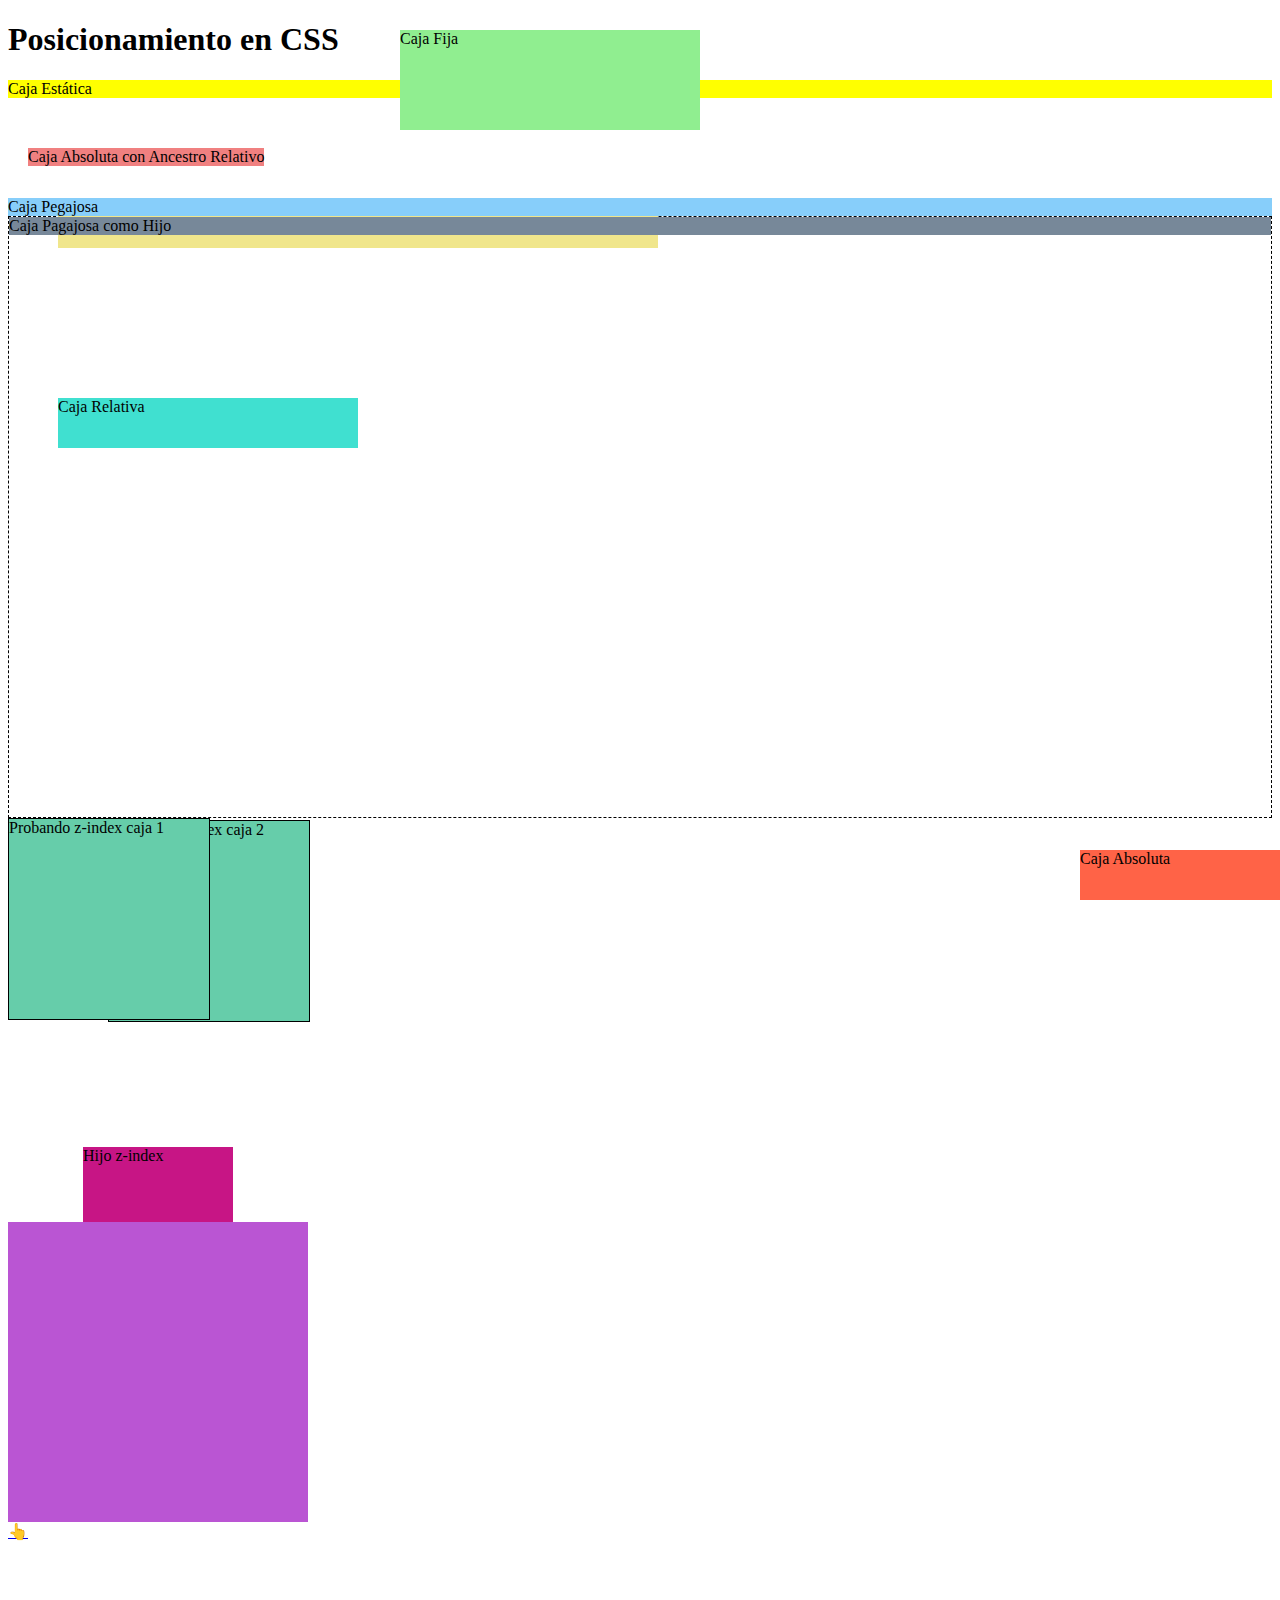
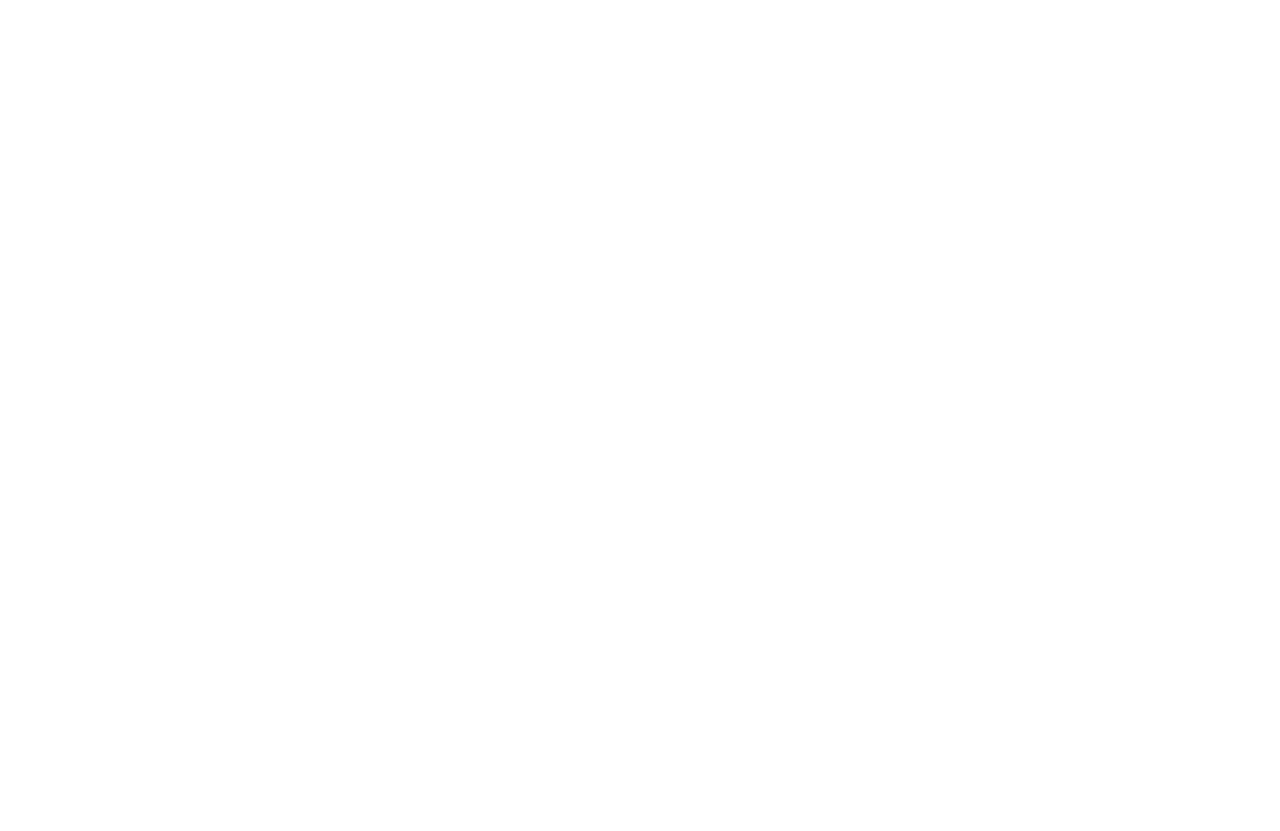
<file: positions.html>
<!DOCTYPE html>
<html lang="en">

<head>
    <meta charset="UTF-8">
    <meta http-equiv="X-UA-Compatible" content="IE=edge">
    <meta name="viewport" content="width=device-width, initial-scale=1.0">
    <title>Posicionamiento en CSS</title>
    <link rel="stylesheet" href="css/positions.css">
</head>

<body>
    <h1>Posicionamiento en CSS</h1>
    <div class="static">Caja Estática</div>
    <div class="relative">Caja Relativa</div>
    <div class="absolute">Caja Absoluta</div>
    <section class="relative-parent">
        <div class="absolute-child">
            Caja Absoluta con Ancestro Relativo
        </div>
    </section>
    <div class="fixed">Caja Fija</div>
    <div class="sticky">Caja Pegajosa</div>
    <section class="sticky-parent">
        <div class="sticky-child">Caja Pagajosa como Hijo</div>
    </section>
    <div class="z-index-1">Probando z-index caja 1</div>
    <div class="z-index-2">Probando z-index caja 2</div>
    <section class="z-index-parent">
        <div class="z-index-child">Hijo z-index</div>
    </section>

    <a href="index.html#temario-css">👆</a>
    <br><br><br><br><br><br><br><br><br><br><br><br><br><br><br><br><br><br><br><br>
    <br><br><br><br><br><br><br><br><br><br><br><br><br><br><br><br><br><br><br><br><br><br><br><br><br><br><br><br><br><br>
</body>

</html>
</file>
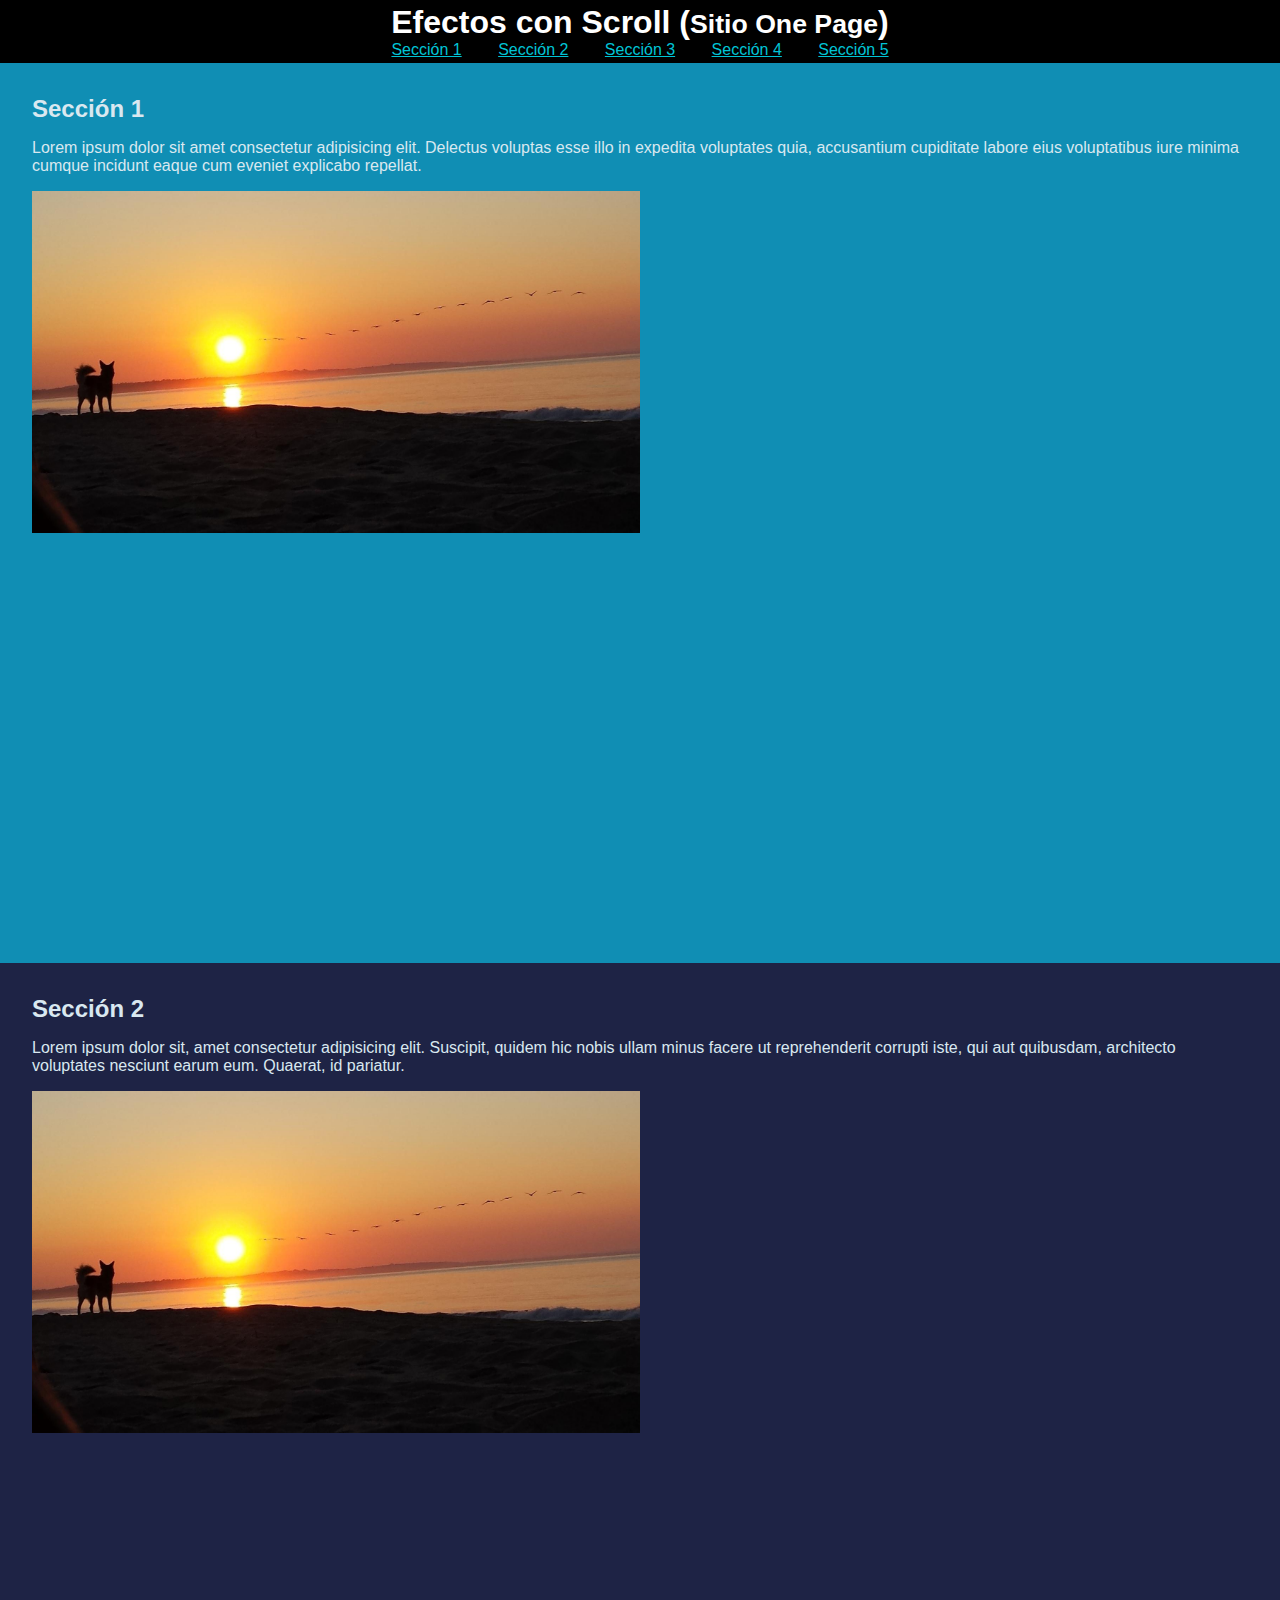
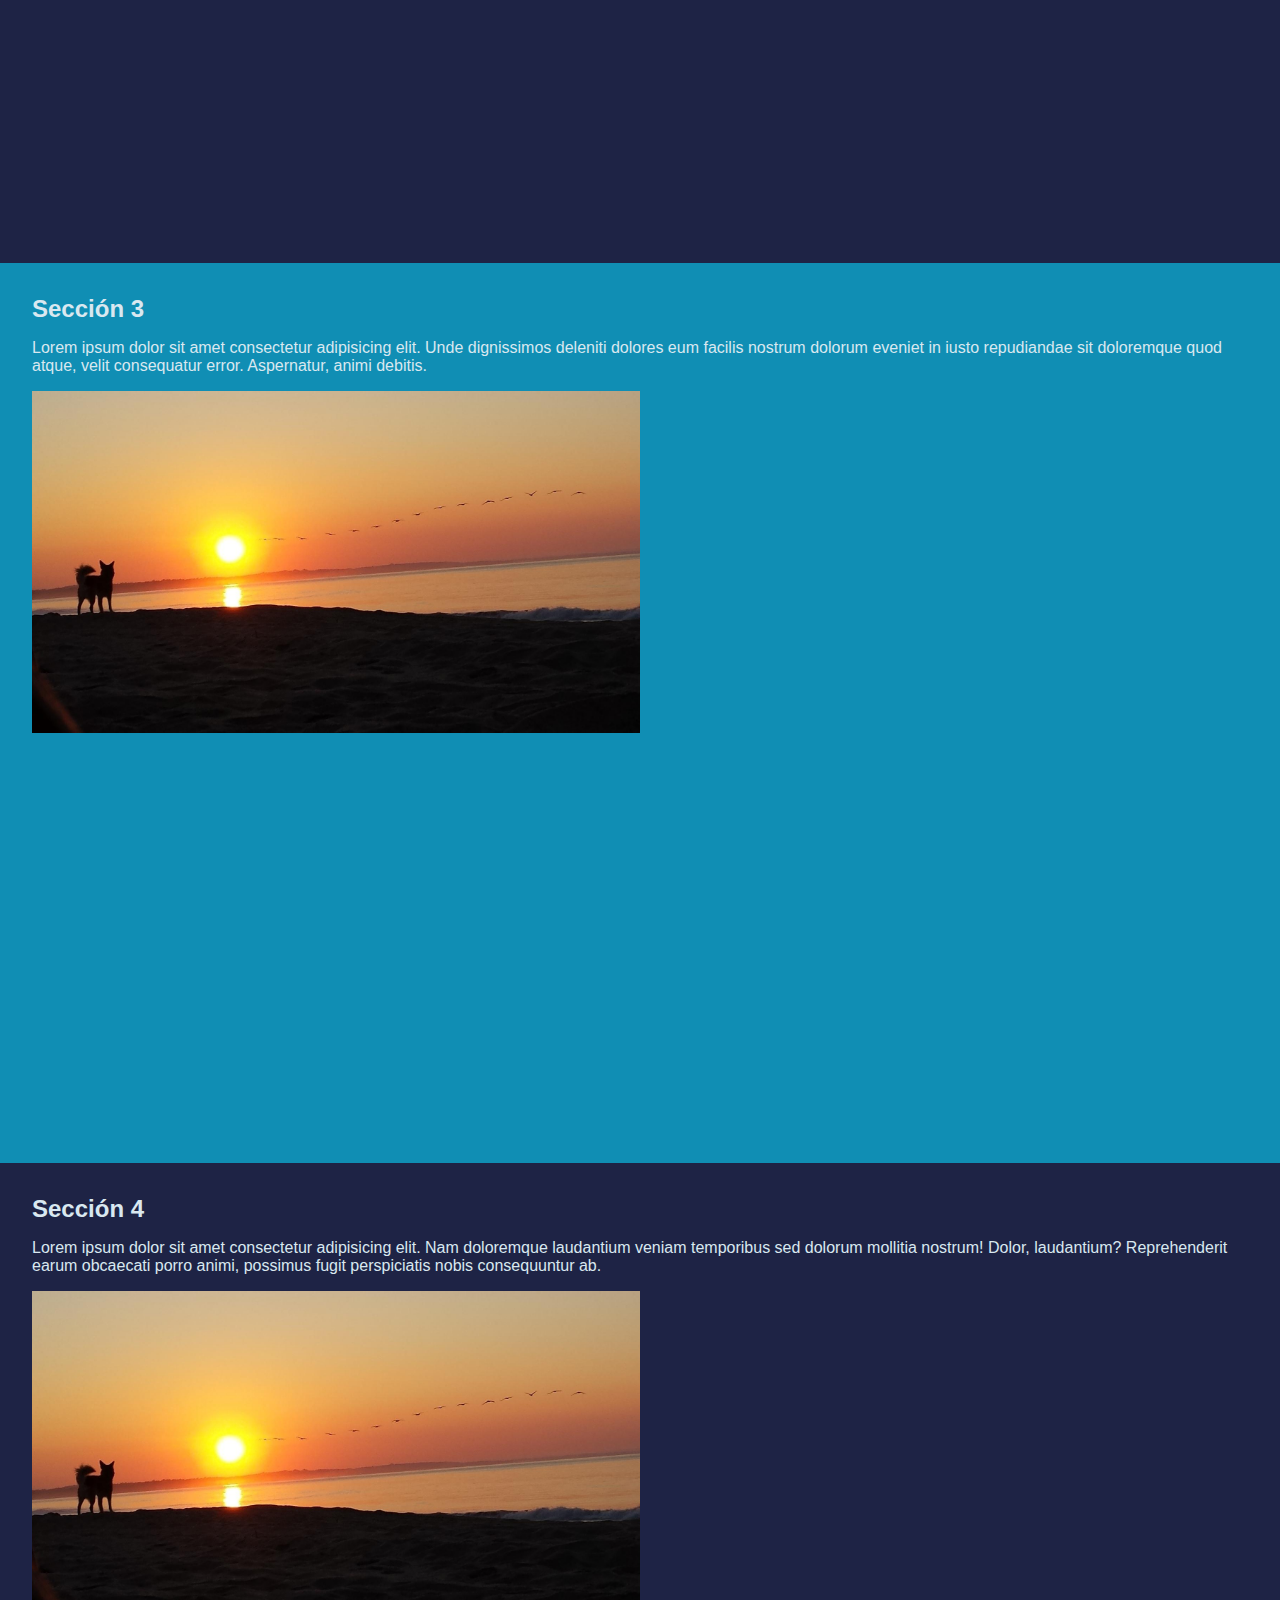
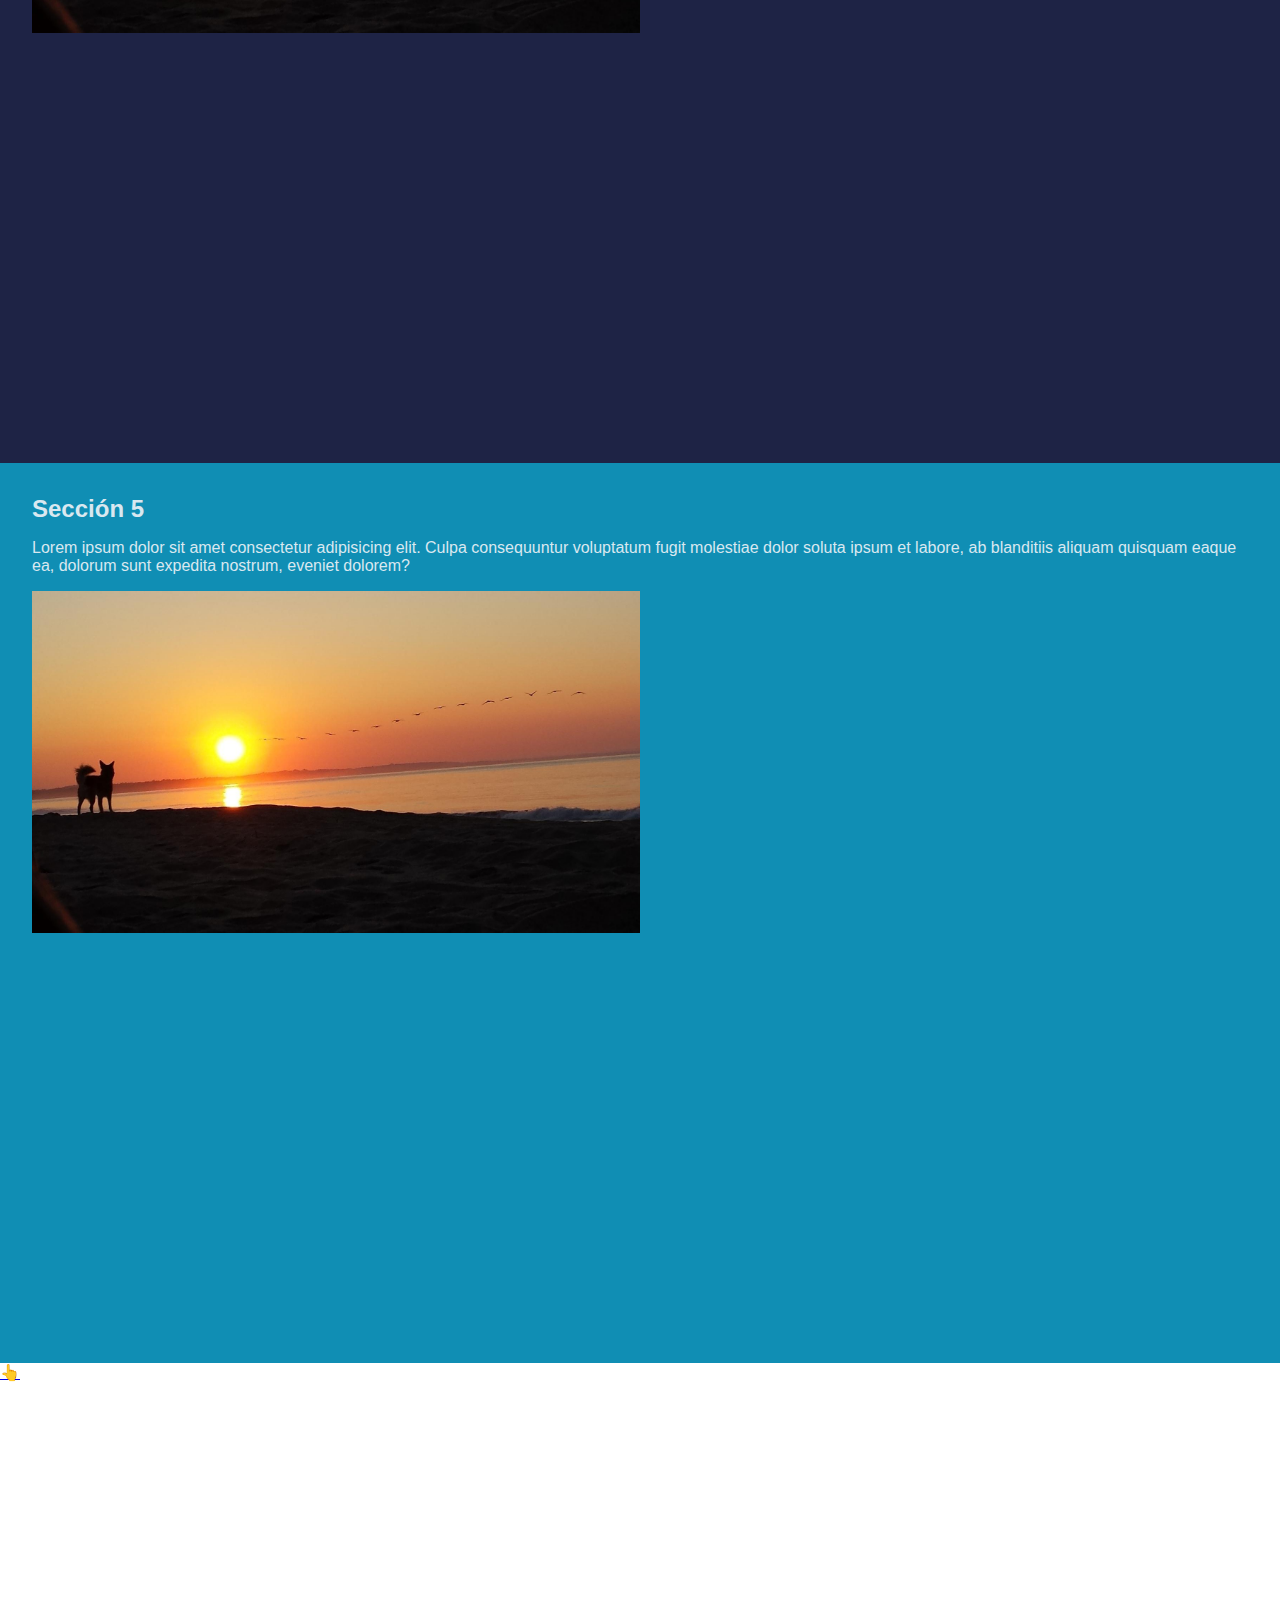
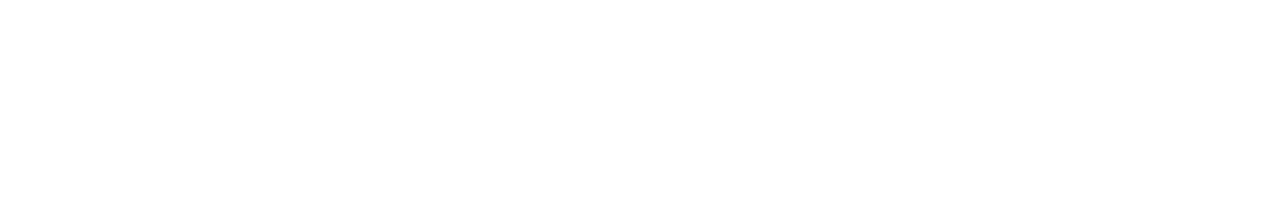
<file: scroll-one-page.html>
<!DOCTYPE html>
<html lang="es">

<head>
    <meta charset="UTF-8">
    <meta name="viewport" content="width=device-width, initial-scale=1.0">
    <title>Efectos de Scroll (Sitio One Page)</title>
    <link rel="stylesheet" href="css/scroll-one-page.css">
</head>

<body>
    <header class="header">
        <h1>Efectos con Scroll (<small>Sitio One Page</small>)</h1>
        <nav>
            <a href="#seccion-1">Sección 1</a>
            <a href="#seccion-2">Sección 2</a>
            <a href="#seccion-3">Sección 3</a>
            <a href="#seccion-4">Sección 4</a>
            <a href="#seccion-5">Sección 5</a>
        </nav>
    </header>
    <section id="seccion-1" class="slide">
        <h2>Sección 1</h2>
        <p>Lorem ipsum dolor sit amet consectetur adipisicing elit. Delectus voluptas esse illo in expedita voluptates
            quia, accusantium cupiditate labore eius voluptatibus iure minima cumque incidunt eaque cum eveniet
            explicabo repellat.</p>
        <img src="assets/puesta-sol.jpg" alt="Puesta de Sol">
    </section>
    <section id="seccion-2" class="slide">
        <h2>Sección 2</h2>
        <p>Lorem ipsum dolor sit, amet consectetur adipisicing elit. Suscipit, quidem hic nobis ullam minus facere ut
            reprehenderit corrupti iste, qui aut quibusdam, architecto voluptates nesciunt earum eum. Quaerat, id
            pariatur.</p>
        <img src="assets/puesta-sol.jpg" alt="Puesta de Sol">
    </section>
    <section id="seccion-3" class="slide">
        <h2>Sección 3</h2>
        <p>Lorem ipsum dolor sit amet consectetur adipisicing elit. Unde dignissimos deleniti dolores eum facilis
            nostrum dolorum eveniet in iusto repudiandae sit doloremque quod atque, velit consequatur error. Aspernatur,
            animi debitis.</p>
        <img src="assets/puesta-sol.jpg" alt="Puesta de Sol">
    </section>
    <section id="seccion-4" class="slide">
        <h2>Sección 4</h2>
        <p>Lorem ipsum dolor sit amet consectetur adipisicing elit. Nam doloremque laudantium veniam temporibus sed
            dolorum mollitia nostrum! Dolor, laudantium? Reprehenderit earum obcaecati porro animi, possimus fugit
            perspiciatis nobis consequuntur ab.</p>
        <img src="assets/puesta-sol.jpg" alt="Puesta de Sol">
    </section>
    <section id="seccion-5" class="slide">
        <h2>Sección 5</h2>
        <p>Lorem ipsum dolor sit amet consectetur adipisicing elit. Culpa consequuntur voluptatum fugit molestiae dolor
            soluta ipsum et labore, ab blanditiis aliquam quisquam eaque ea, dolorum sunt expedita nostrum, eveniet
            dolorem?</p>
        <img src="assets/puesta-sol.jpg" alt="Puesta de Sol">
    </section>

    <a href="index.html#temario-css">👆</a>
    <br><br><br><br><br><br><br><br><br><br><br><br><br><br><br><br><br><br><br><br><br><br><br><br><br>
</body>

</html>
</file>
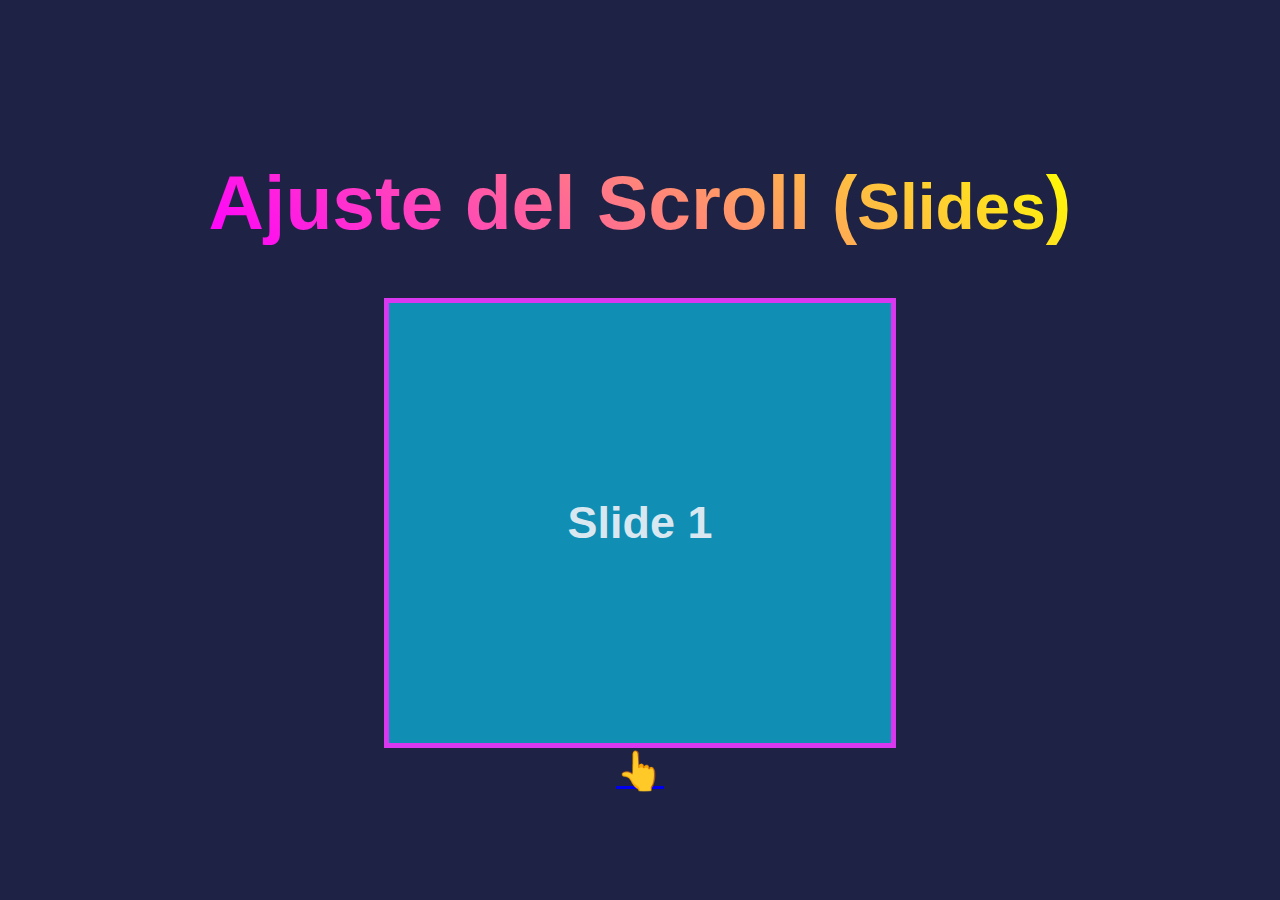
<file: scroll-snap-slides.html>
<!DOCTYPE html>
<html lang="es">

<head>
    <meta charset="UTF-8">
    <meta name="viewport" content="width=device-width, initial-scale=1.0">
    <title>Ajuste del Scroll (Slides)</title>
    <link rel="stylesheet" href="css/scroll-snap-slides.css">
</head>

<body>
    <main class="slides">
        <section class="slide">
            <article class="slide-container">
                <h1 class="gradient-text">Ajuste del Scroll (<small>Slides</small>)</h1>
                <section class="carousel">
                    <div class="carousel-container">
                        <article class="carousel-slide">
                            <div class="carousel-slide-content">
                                <h3>Slide 1</h3>
                            </div>
                        </article>
                        <article class="carousel-slide">
                            <div class="carousel-slide-content">
                                <h3>Slide 2</h3>
                            </div>
                        </article>
                        <article class="carousel-slide">
                            <div class="carousel-slide-content">
                                <h3>Slide 3</h3>
                            </div>
                        </article>
                        <article class="carousel-slide">
                            <div class="carousel-slide-content">
                                <h3>Slide 4</h3>
                            </div>
                        </article>
                        <article class="carousel-slide">
                            <div class="carousel-slide-content">
                                <h3>Slide 5</h3>
                            </div>
                        </article>
                    </div>
                </section>
                <a href="index.html#temario-css">👆</a>
            </article>
        </section>
        <section class="slide">
            <article class="slide-container">
                <h2 class="gradient-text">Slide 2</h2>
                <p class="gradient-text">Lorem ipsum dolor sit amet consectetur adipisicing elit. Asperiores,
                    accusantium harum nulla illum ea
                    ad, odio porro
                    velit excepturi dolore possimus debitis minus unde, repudiandae deleniti? In repudiandae minus
                    deserunt.</p>
            </article>
        </section>
        <section class="slide">
            <article class="slide-container">
                <h2 class="gradient-text">Slide 3</h2>
                <p class="gradient-text">Lorem ipsum dolor sit amet consectetur adipisicing elit. Asperiores,
                    accusantium harum nulla illum ea
                    ad, odio porro
                    velit excepturi dolore possimus debitis minus unde, repudiandae deleniti? In repudiandae minus
                    deserunt.</p>
            </article>
        </section>
        <section class="slide">
            <article class="slide-container">
                <h2>Slide 4</h2>
                <p>Lorem ipsum dolor sit amet consectetur adipisicing elit. Asperiores, accusantium harum nulla illum ea
                    ad, odio porro
                    velit excepturi dolore possimus debitis minus unde, repudiandae deleniti? In repudiandae minus
                    deserunt.</p>
            </article>
        </section>
        <section class="slide">
            <article class="slide-container">
                <h2>Slide 5</h2>
                <p>Lorem ipsum dolor sit amet consectetur adipisicing elit. Asperiores, accusantium harum nulla illum ea
                    ad, odio porro
                    velit excepturi dolore possimus debitis minus unde, repudiandae deleniti? In repudiandae minus
                    deserunt.</p>
            </article>
        </section>
    </main>

</body>

</html>
</file>
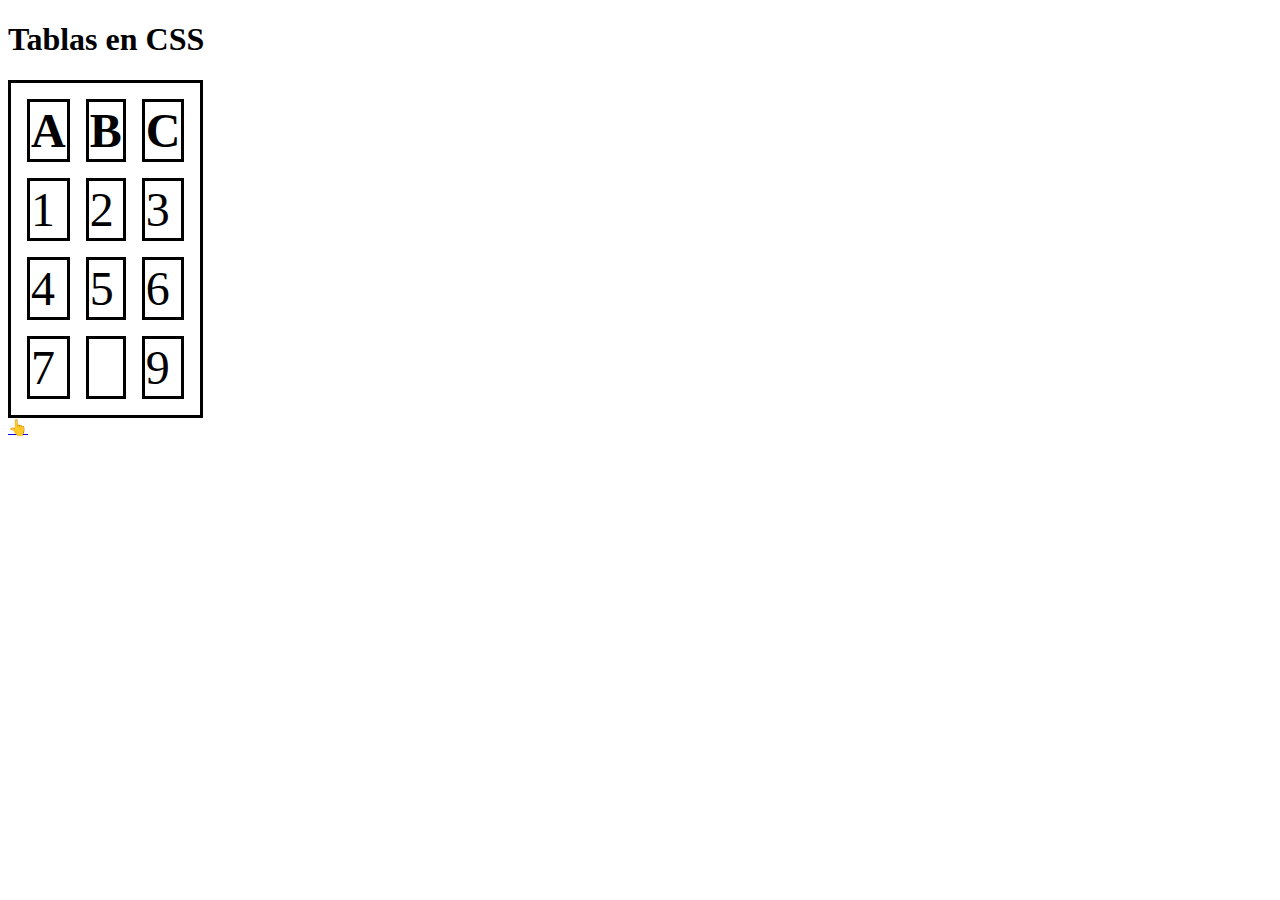
<file: tables.html>
<!DOCTYPE html>
<html lang="es">

<head>
    <meta charset="UTF-8">
    <meta name="viewport" content="width=device-width, initial-scale=1.0">
    <title>Tablas en CSS</title>
    <link rel="stylesheet" href="css/tables.css">
</head>

<body>
    <h1>Tablas en CSS</h1>
    <table class="table">
        <tr>
            <th>A</th>
            <th>B</th>
            <th>C</th>
        </tr>
        <tr>
            <td>1</td>
            <td>2</td>
            <td>3</td>
        </tr>
        <tr>
            <td>4</td>
            <td>5</td>
            <td>6</td>
        </tr>
        <tr>
            <td>7</td>
            <td></td>
            <td>9</td>
        </tr>
    </table>

    <a href="index.html#temario-css">👆</a>
    <br><br><br><br><br><br><br><br><br><br><br><br><br><br><br><br><br><br><br><br><br><br><br><br><br>
</body>

</html>
</file>
<file: css/style.css>
/* Reglas CSS consta de 2 partes 
1 - Selector
2 - Bloque de declaraciones {
    atributo: valor;
    atributo-de-mas-dos-palabras: otro-valor;
    }
*/

/* Mala práctica, porque son bloqueantes a la hora de que el navegador lee esta instrucción */
@import url(otra-hoja.css);

h1 {
  color: orangered;
  background-color: black;
}

/* Selectores Básicos
    - Etiquetas ( son elementos html )
    - Identificadores ( atributo id - # )
    - Clases ( atributo  class - [ . ])
*/

p {
  color: midnightblue;
}

/*Dar estilos con IDs se considera un Antipatron [Mala práctica]*/
#parrafo-dos {
  background-color: skyblue;
}

/* Dar estilos con clase nos permite reutilizar nuestro código css */
.bg-skyblue {
  background-color: skyblue;
}

.bg-steelblue {
  background-color: steelblue;
}

.text-20 {
  font-size: 20px;
}

.text-32 {
  font-size: 32px;
}

.text-white {
  color: white;
}

.hijos-directos > li {
  background-color: thistle;
}

.hijos-descendientes b {
  background-color: thistle;
}

/* Los selectores de hermanos van a aplicar a los elementos que son hermanos y que esten por debajo del elemento de referencia */
.hermanos-general ~ li {
  background-color: thistle;
}

.hermanos-adyacentes + li {
  background-color: thistle;
}

/* Selectores de atributos */
.selectores-atributos a[href] {
  color: orangered;
}

.selectores-atributos a[target="_blank"] {
  font-weight: bold;
}

/* El comodin del * aplica el estilo sí contiene el texto en cuestión en cualquier parte*/
.selectores-atributos a[href*="jonmircha"] {
  font-size: 24px;
}

/* El comodín del ^ aplica el estilo sí contiene el texto en cuestión al incio */
.selectores-atributos a[href^="http://"]
{
  text-decoration: none;
}

/* El comodín del $ aplica el estilo sí contiene el texto en cuestión al final */
.selectores-atributos a[href$=".com"] {
  background-color: black;
}

/* El comodín del ~ aplica el estilo sí contiene el texto en cuestión en una lista separada por espacios */
.selectores-atributos a[class~="cursos"] {
  background-color: midnightblue;
}

/* El comodín del | aplica el estilo sí contiene el texto en cuestión en una lista separada por espacios y que despues del texto en cuestión venga un guión medio -  */
.selectores-atributos a[class|="menu"] {
  font-style: italic;
}

/* Selector Universal */
* {
  font-family: sans-serif;
}

.selector-universal * {
  font-size: 24px;
}

/*  
    Pseudoclases -  Dan estilos dependiendo del contexto, posición o estado del elemento
    https://developer.mozilla.org/es/docs/Web/CSS/Pseudo-classes
*/
.form-pseudoclases *:required {
  border-color: yellow;
}

.form-pseudoclases *:valid {
  border-color: green;
}

.form-pseudoclases *:invalid {
  border-color: red;
}

.form-pseudoclases *:focus {
  background-color: skyblue;
}

.form-pseudoclases *:disabled {
  background-color: pink;
}

.menu-pseudoclases a:visited {
  color: olive;
}

.menu-pseudoclases a:hover {
  color: orange;
}

.p-pseudoclases:hover {
  font-size: 20px;
}

#temario-css:target {
  background-color: lightgreen;
}

.lista-pseudoclases li:first-child {
  color: green;
}

.lista-pseudoclases li:last-child {
  color: violet;
}

.lista-pseudoclases li:nth-child(3) {
  color: navy;
}

.lista-pseudoclases li:nth-child(4n) {
  font-size: 20px;
}

.lista-pseudoclases li:nth-child(3n + 1) {
  font-weight: bold;
}

.lista-pseudoclases li:nth-child(even) {
  background-color: yellow;
}

.lista-pseudoclases li:nth-child(odd) {
  background-color: orange;
}

.articulo-pseudoclases p:first-of-type {
  background-color: pink;
}

.articulo-pseudoclases p:last-of-type {
  background-color: violet;
}

.articulo-pseudoclases p:nth-of-type(3) {
  background-color: fuchsia;
}

/* Lo siguiente tambien funciona */
/*.articulo-pseudoclases p:nth-of-type(even) {
  background-color: fuchsia;
}

.articulo-pseudoclases p:nth-of-type(odd) {
  background-color: fuchsia;
}*/

/* Pseudoclase de la negación - a todos - excepto a ...*/
.articulo-pseudoclases *:not(p) {
  background-color: beige;
}

/* Lo de abajo funciona - es en modo de ejemplo */
/*.articulo-pseudoclases *:not(p, .boton, .lista, #uno) {
  background-color: beige;
}*/

/*
Pseudoelementos - Dan estilos a partes especificas de un elemento, se usa el :: para diferenciarlos de las pseudoclases
https://developer.mozilla.org/es/docs/Web/CSS/Pseudoelementos
*/

.saga-geminis::before {
  content: "🙌";
}

.saga-geminis::after {
  content: "🤳";
}

.saga-precio::before {
  content: "$";
  font-weight: bold;
}

.saga-precio::after {
  content: "USD";
  font-weight: bold;
}

.p-pseudoelementos::first-letter {
  font-weight: bold;
  font-size: 32px;
}

.p-pseudoelementos::first-line {
  color: coral;
}

.p-pseudoelementos::selection {
  color: white;
  background-color: black;
}

.input-pseudoelementos::placeholder {
  color: green;
}

/* Agrupar selectores */
.form-agrupar-selectores input[type="text"],
.form-agrupar-selectores input[type="email"],
.form-agrupar-selectores textarea {
  color: white;
  border-color: yellow;
  border-width: 2px;
  border-style: dashed;
  background-color: black;
  font-size: 20px;
  display: block;
  width: 300px;
}

/*
El Algoritmo de CSS: Es la forma en que el navegador aplica los estilos al documento HTML. Es vital entender este concepto para que entiendas como se aplican y en algunas ocasiones se sobreescriben las reglas CSS.
1 - La Cáscada.
2 - La Especificidad
3 - La Herencia 
*/

/*  
La Cáscada es el mecanismo en que el navegador aplica los estilos. Y toma en cuenta lo siguiente en este orden: 
1 - El Origen del Código: 
    * El User Agent ( los estilos por defecto del navegador )
    * Personalizaciones del usuario
    * Los estilos del autor.
2 - La Especificidad del Selector
3 - Orden de Aparición
*/

/* La Especificidad es el peso que tiene un selector cuando hay conflicto de estilos. Se calcula de la siguiente forma: 
Etiquetas y pseudoelementos -------------- 0,0,0,1
Clases, atributos y pseudoclases ----------- 0,0,1,0
Indentificadores ----------------------------- 0,1,0,0
Estilos en línea ------------------------------ 1,0,0,0
!Important ---------------------------------- Rompe la especificidad
*/

/* Practicando Cascada y Especificidad */

blockquote#cita-marco.cita-marco {
  background-color: lightsteelblue;
}

blockquote {
  background-color: burlywood;
}

#cita-marco {
  background-color: lightgreen;
}

blockquote.cita-marco {
  background-color: tomato;
}

.cita-marco {
  background-color: cornflowerblue;
}

.cita-marco {
  background-color: mediumaquamarine !important;
}

blockquote#cita-marco {
  background-color: lightsalmon;
}

.cita-marco {
  background-color: moccasin !important;
  background-color: darkorange !important;
  font-size: 32px;
  border-style: dotted;
  border-color: red;
}

/*
La Herencia, es la capacidad de un selector de obtener (heredar) los valores de sus ancestros más cercanos, para aplicarla se usa el valor inherit, si queremos evitarla podemos asignar otro valor o inicializar la propiedad en cuestión con el valor incial 

https://web.dev/learn/css/inheritance/#which-properties-are-inheritable
*/

.cita-marco cite {
  background-color: pink;
  background-color: inherit;
  font-size: 24px;
  font-size: initial;
  border-style: inherit;
  border-color: inherit;
}

/*
Prefijos de los Navegadores
-webkit-user-select: none;
-moz-user-select: none;
-ms-user-select: none;
user-select: none;

https://autoprefixer.github.io/
*/
</file>
<file: css/backgrounds.css>
/* 
background-color: define el color de fondo del elemento
background-image: define la imagen de fondo del elemento
background-size: define el tamaño de la imagen de fondo, primer valor x, segundo y
    - cover: cambia el tamaño de la imagen de fondo para asegurarse de que permanezca completamente visible
    - contain: cambia el tamaño de la imagen de fondo para asegurarse de que el elemento esté completamente cubierto
background-repeat: define cómo se repite la imagen de fondo en el elemento
background-position:
  define la posición de la imagen de fondo, primer valor x, segundo y, si no se especifica un segundo valor éste será center
  aparte de valores numéricos podemos indicar el posicionamiento con las palabras: center, top, bottom, left and right
background-clip: define cuánto debe extenderse el fondo dentro del elemento.
background-origin: define el origen de la imagen de fondo.
background-attachment: define cómo se comportará la imagen de fondo al desplazarse por la página
*/

.box {
    margin: 2rem auto;
    width: 300px;
    height: 300px;
    border: thick dashed red;
}

.bg-color {
    background-color: black;
}

.bg-image {
    background-image: url("../assets/puesta-sol.jpg");
}

.bg-size{
    background-image: url("../assets/puesta-sol.jpg");
    background-size: 300px 200px;
    background-size: 300px;
    background-size: cover;
    background-size: contain;
}

.bg-repeat {
    background-image: url("../assets/puesta-sol.jpg");
    background-size: 100px;
    background-repeat: repeat-x;
    background-repeat: repeat-y;
    background-repeat: no-repeat;
}

.bg-position {
    background-color: skyblue;
    background-image: url("../assets/puesta-sol.jpg");
    background-size: 100px;
    background-repeat: no-repeat;
    background-position: 10px 20px;
    background-position: 1rem 2rem;
    background-position: 10% 20%;
    background-position: 10%;
    background-position: 10% center;
    background-position: top center;
    background-position: top right;
    background-position: top left;
    background-position: top;
    background-position: bottom center;
    background-position: bottom right;
    background-position: bottom left;
    background-position: bottom;
}

/*afecta al fondo -> a todo el fondo y la imagen de fondo*/
.bg-clip { 
    background-color: skyblue;
    background-image: url("../assets/puesta-sol.jpg");
    background-repeat: no-repeat;
    background-size: 200px;
    background-size: cover;
    background-clip: border-box; /*default*/
    background-clip: padding-box;
    background-clip: content-box;
    padding: 1rem;
}

/*afecta a la imagen -> solo a la imagen de fondo*/
.bg-origin {
    background-color: skyblue;
    background-image: url("../assets/puesta-sol.jpg");
    background-repeat: no-repeat;
    background-size: 200px;
    background-size: cover;
    background-origin: padding-box; /*default*/
    background-origin: border-box;
    background-origin: content-box;
    padding: 1rem;
}

.bg-attachment {
    background-color: skyblue;
    background-image: url("../assets/puesta-sol.jpg");
    background-repeat: no-repeat;
    background-size: cover;
    width: 100%;
    height: 50vh;
    background-attachment: scroll;
    background-attachment: fixed;
}

.bg-multiple {
    width: 50%;
    height: 30vh;
    background-image: 
    url("../assets/favicon.png"), 
    url("../assets/puesta-sol.jpg");
    background-repeat: repeat-x, no-repeat;
    background-size: 10%, cover;
}

.bg-art {
    width: 1000px;
    height: 700px;
    background: 
    url("../assets/arbol.png") no-repeat center bottom,
    url("../assets/aves.png") no-repeat center bottom,
    url("../assets/cielo.png") no-repeat center top;
}
</file>
<file: css/border-outline.css>
.box {
    background-color: black;
    /*margin-left: auto;*/
    /*margin-right: auto;*/
    margin: 2rem auto;
    width: 400px;
    height: 400px;
    border: thick solid red;
}

.border-radius {
    border-radius: 2rem;
    border-top-left-radius: 4rem;
    border-top-right-radius: 4rem;
    border-bottom-left-radius: 4rem;
    border-bottom-right-radius: 4rem;
    border-radius: 4rem 2rem;
    border-radius: 4rem 2rem 0;
    border-radius: 4rem 3rem 2rem 1rem;
    border-radius: 2rem;
}

.border-radius-2 {
    border-radius: 2rem / 4rem;
    border-radius: 2rem 4rem / 4rem 8rem; /*eje x / eje y*/
}

.border-radius-3 {
    border-radius: 50%;
}

.border-radius-4 {
    width: 400px;
    height: 200px;
    width: 200px;
    height: 400px;
    border-radius: 50%;
}

.outline {
    color: white;
    text-align: center;
    outline-width: 5px;
    outline-style: dashed;
    outline-color: chartreuse;
    outline: thick solid blue;
    /*border-width: 100px;*/
    /*outline-width: 100px;*/
    outline-offset: 3rem;
    /*Puede ser esentido negativo -3rem*/ 
    outline-offset: -3rem;
}
</file>
<file: css/box-model.css>
/*
Modelo de Caja:
Es la forma en que CSS ve a los elementos HTML y  ¿Cómo los ve?  como si fueran cajas con las siguientes propiedades:
1. El contenido (content): El contenido (texto) del elemento HTML
2. El borde (border): Lo que delimita cada uno de los elementos HTML, tomando en cuenta sus dimensiones (width & height)
3. El relleno (padding): Son las distancias internas (La distancia del borde al contenido)
4. El márgen: Son las distancias externas (La distancia entre el elemento html y sus elementos hermanos o padres)

Dentro de los modelos de caja hay que considerar que una caja tendrá 4 lados:
1. Arriba (top)
2. Derecha (right)
3. Abajo (bottom)
4. Izquierda (left)
*/

body {
  margin: 0;
}

h1 {
  width: 400px;
  height: 200px;
  /* propiedades de tipo shorthand */
  border-color: green;
  border-width: thin; /* thin - 1px, medium - 3px, thick - 5px*/
  border-style: solid;
  border: 2px dashed blue;
}
.caja-uno,
.caja-dos {
  background-color: chocolate;
  border: medium solid orange;
  /*
  Esto aplica para margin y padding 
  1 valor = aplicar a los 4 lados
  2 valores 
        primer valor es para los lados verticales (top/bottom)
        segundo valor es para los lados horizontales (left/right)
    3 valores 
        primer valor es para top
        segundo valor es para los lados
        tercer valor es para bottom      
    4 valores
        primer valor: top
        segundo valor: right
        tercer valor: bottom
        cuarto valor: left
  */
  padding: 20px;
  margin: 20px;

  padding: 20px 40px;
  margin: 40px 20px;

  padding: 0 40px 20px;
  margin: 50px 30px 0;

  padding: 0 40px 20px 50px;
  margin: 100px 50px 30px 0;
}

/*
Caja de Línea
    - Ocupan el espacio necesario para mostrar su contenido.
    - No tienen dimensiones modificables  (alto, ancho).
    - Permiten otros elementos a su lado.
    - Padding y margin solo empujan a elementos adyacentes en horizontal, NUNC0000000000000000000000000000000000000000000000000000000000000000000000000000000000000000000000A EN VERTICAL.
Caja de Bloque
    - Ocupan todo el ancho disponible. lo que genera saltos de linea
    - Tienen dimensiones modificables (alto, ancho).
    - No permiten otros elementos a su lado (aunque especifique un ancho, siguen ocupando todo el espacio disponible a lo ancho, generando saltos de línea.)
*/

.caja-linea,
.caja-bloque {
  background-color: darkcyan;
  width: 500px;
  height: 250px;
  color: white;
  border: medium solid black;
  padding: 16px;
}

.caja-bloque {
  margin: 32px;
  display: block; /*Por defecto*/
}

.caja-linea {
  margin: 48px;
  display: inline; /*Por defecto*/
}

/*
Propiedad Display
    inline
    block
    inline-block - Se comporta como un elemento de linea pero acepta modificar sus dimensiones (alto y ancho)
    none
    table
    list-item
    flex
    grid
*/

.caja-none,
.caja-linea-bloque,
.caja-hidden {
  background-color: darkolivegreen;
  color: white;
  width: 600px;
  height: 300px;
  border: medium solid black;
}

.caja-linea-bloque {
  display: inline-block;
}

.caja-none {
  display: none;
}

.caja-hidden {
  visibility: hidden;
}

.overflow {
  background-color: darkturquoise;
  width: 200px;
  height: 100px;
  overflow: visible;
  overflow: hidden;
  overflow: scroll;
  overflow: auto;
  /*overflow-y: scroll;*/
  /*overflow-x: scroll;*/
}

/*
Tamaño de Caja
*/

.box-sizing-content,
.box-sizing-border {
  background-color: deepskyblue;
  box-sizing: content-box;
  width: 500px;
  height: 250px;
  padding: 10px;
  border: thick solid black;
  /* w 500 + 10 +10 + 5 + 5 = 530 */
  /* h 250 +10 + 10 + 5 + 5 = 280 */
}

.box-sizing-border {
  box-sizing: border-box;
}

.container-col-3 {
  background-color: burlywood;
  width: 600px;
  height: 300px;
  margin-top: 20px;
}

.container-col-3 > * {
  width: 200px;
  box-sizing: border-box;
  border: thin solid red;
  float: left;
}

/* apply a natural box layout model to all elements, but allowing components to change 
    https://www.paulirish.com/2012/box-sizing-border-box-ftw/
*/
html {
  box-sizing: border-box;
}

*,
*:before,
*:after {
  box-sizing: inherit;
}

/* Floats */
.container-floats {
  background-color: cornflowerblue;
}

.float-left {
  float: left;
}

.float-right {
  float: right;
}

.clearfix {
  clear: both;
}

/*  Colapso de Márgenes Verticales*/

.margin-collapse {
  background-color: skyblue;
}

/* Los margenes top y bottom se trasponen, es recomendable usar o solo top o solo bottom, para los elementos*/
.margin-collapse section {
  border: thin solid black;
  margin-top: 16px;
  margin-bottom: 16px;
}

.margin-collapse span {
  border: thin solid black;
  display: inline-block;
  margin-right: 16px;
  margin-left: 16px;
}

/* Centrado de Cajas */

.sitio-web {
  border: thin solid black;
  background-color: thistle;
  width: 800px;
  height: 1000px;
  padding: 16px;
  margin-top: 200px;
  margin-left: auto;
  margin-right: auto;
  /*margin: 0 auto;*/
}
</file>
<file: css/colors.css>
.color-by-name{
    background-color: coral;
    color: rebeccapurple;
    border: thick solid greenyellow;
}

/*
Sistema Hexadecimal
0123456789ABCDEF

RGB - RedGreenBlue (Medios Digitales) vs CMYK - CyanMagentaYellowKey (Medios Impresos)

Colores en HEX van a ser colores de 6 dígitos
#FF6600
*/

.color-hex{
    background-color: #ff6600;
    background-color: #f60; /*para simplificar deben ser las 3 parejas*/
    background-color: #ff6605;
    background-color: #00000050; /*Opacidad de 0% a 99%*/
    background-color: #00000000;
    background-color: #0005; /*de 10% en 10%*/
    color: #12ac78;
    border: thick solid #ffffff;
    border: thick solid #fff;
    border: thick solid #ff0000;
    border: thick solid #f00;
    border: thick solid #00ff00;
    border: thick solid #0f0;
    border: thick solid #0000ff;
    border: thick solid #00f;
    border: thick solid #000000;
    border: thick solid #000;
}

/*
Acepta 8 bits por canal
Bit(0/1) 2 elevado a la potencia 8 = (2*2*2*2*2*2*2*2) = 256
Por cada canal de color tenemos valores que van del 0 - 255
*/
.color-rgb{
    background-color: rgb(255,255,255);
    background-color: rgb(255,0,0);
    background-color: rgb(0,255,0);
    background-color: rgb(0,0,255);
    background-color: rgb(0,0,0);
    background-color: rgba(0,0,0,.75); /*canal alpha de opacidad*/
    color: rgb(255,102,0);
    border: thick solid rgb(128,109,7);
}

/*
Sistema HSL
HSL HueSaturationLightness (Tono-Saturación-Luminosidad)

Hue: (Circulo cromático) 
0° a 360°
0° -> red
60° -> yellow
120° -> green
180° -> cyan
240° -> blue
300° -> magenta

Saturation: Intensidad del color
0% -> Escala de grises
100% -> color puro

Lightness: Luminosidad del color -> tienda hacia blanco o negro
0% -> negro
100% -> blanco 
*/
.color-hsl{
    background-color: hsl(0,100%,50%);
    background-color: hsl(120,100%,50%);
    background-color: hsl(240,100%,50%);
    background-color: hsl(30,100%,50%);
    background-color: hsla(30,100%,50%,0.5); /*cuarto parametro es para opacidad*/
    background-color: hsla(30,100%,50%,0.25);
    background-color: hsla(30,100%,50%,0);
    background-color: hsla(30,100%,50%,0.75);
    color: hsl(0,0%,100%);
    color: hsl(0,0%,.0%);
    border: thick solid hsl(210,75%,65%);
}

/*
Transparent y Current

Valor transparent: color transparente, es igual a aplicar rgba(0,0,0,0)
Valor currentColor: hereda el valor por defecto o asignado de la propiedad color, del ancestro que tenga definida esta propiedad, busca del ancestro más cercano al más alejado
*/
.color-transparent-current{
    background-color: darkmagenta;
    background-color: currentColor;
    background-color: transparent;
    color: olive;
    border: thick solid currentColor;
}

/*Opacity*/
.opacity{
    background-color: orchid;
    color: navy;
    border: thick solid black;
    opacity: 0.5;
    opacity: 1;
    opacity: 0;
    opacity: 0.75;
}

.opacity-00{
    opacity: 0;
}

.opacity-10{
    opacity: 0.1;
}

.opacity-20{
    opacity: 0.2;
}

.opacity-30{
    opacity: 0.3;
}
</file>
<file: css/fonts-texts.css>
/*
    Estilos de la Fuente

    font-family
    font-size
    font-weight
    font-style
    font-variant
    line-height
    font
    */

.font {
    font-family: Georgia, 'Times New Roman', Times, serif;
    font-family: sans-serif;
    font-size: 32px;
    font-weight: bold;
    font-style: italic;
    font-variant: small-caps;
    line-height: 2;

    font: italic small-caps bold 24px / 1.5 monospace; /*important to put a "/" between size & line-height*/
}

/*
    Formato woff o woff2 - Web Open Font Format

    font-display:
        auto - permite que el navegador utilice el método predeterminado que suele ser block.
        block - oculta brevemente el texto hasta que la fuente haya sido descargada por completo.
        swap - indica al navegador que utilice la fuente alternativa para mostrar el texto hasta que la fuente personalizada se haya cargado por completo.
        fallback - es una mezcla de auto y swap.
        optional -  ocultará el texto, luego lo cargará con la fuente alternativa y finalmente aplicará la fuente personalizada.
*/
@font-face {
    font-family: "Chalet";
    src: url("../assets/Chalet.woff")  format("woff");
    font-display: swap;

    /*src: url("../assets/Chalet.woff")  format("woff"), 
            url("../assets/Chalet.woff2")  format("woff2");*/
}

.chalet {
    font-family: "Chalet", sans-serif;
    font-size: 2rem;
}

@font-face {
    font-family: "Pecita";
    src: url("../assets/Pecita.woff");
    font-display: swap;
}

.pecita {
    font-family: "Pecita", cursive;
    font-size: 2rem;
}

/*
Usar 3 o más tipografias es una mala practica en 2 aspectos:
- Sí son tipografias seguras, no afecta tanto en el rendimiento.
- Sí externas cada archivo se debe cargar y afecta al rendimiento.
*/
.raleway {
    font-family: 'Raleway', sans-serif;
    font-size: 2rem;
}

.comforter {
    font-family: 'Comforter', cursive;
    font-size: 2rem;
}

/*
text-align
text-decoration
text-indent
text-overflow
    overflow: hidden
    white-space: nowrap
text-transform

letter-spacing

white-space

word-break
word-spacing
writing-mode
*/

.text {
    font-size: 2rem;
    text-align: right;
    text-align: justify;
    text-align: center;
    text-align: left;

    text-decoration: underline;
    text-decoration: overline;
    text-decoration: none;

    text-indent: 3rem; /*sangria*/

    text-transform: capitalize;
    text-transform: lowercase;
    text-transform: uppercase;
    text-transform: none;

    letter-spacing: 0.5rem;

    word-break: keep-all; /*normal*/
    word-break: break-all;

    writing-mode: vertical-lr;
    writing-mode: vertical-rl;
    writing-mode: horizontal-tb;
}

.text a {
    text-decoration: none;
}

.text-overflow {
    font-size: 2rem;
    background-color: blanchedalmond;
    border:  thin solid black;
    padding: 1rem;
    width: 50%;
    overflow: hidden;
    white-space: nowrap;

     text-overflow: ellipsis;
}

.white-space {
    white-space: pre;
}

.word-spacing {
    font-size: 2rem;
    word-spacing: 1rem;
}

.material-icons {
  font-family: 'Material Icons';
  font-weight: normal;
  font-style: normal;
  font-size: 24px;  /* Preferred icon size */
  display: inline-block;
  line-height: 1;
  text-transform: none;
  letter-spacing: normal;
  word-wrap: normal;
  white-space: nowrap;
  direction: ltr;

  /* Support for all WebKit browsers. */
  -webkit-font-smoothing: antialiased;
  /* Support for Safari and Chrome. */
  text-rendering: optimizeLegibility;

  /* Support for Firefox. */
  -moz-osx-font-smoothing: grayscale;

  /* Support for IE. */
  font-feature-settings: 'liga';
}
</file>
<file: css/forms.css>
html {
    box-sizing: border-box;
    font-size: 16px;
}

*,
*::after,
*::before{
    box-sizing: inherit;
}

.contact-form {
    --form-text-color: #666;
    --form-placeholder-color: #006999;
    --form-success-color: #4caf50;
    --form-error-color: #f44336;
    --from-bg-color: #eee;
    --form-border-color: #222;

    background-color: var(--from-bg-color);
    border: thin solid var(--form-border-color);
    margin-left: auto;
    margin-right: auto;
    padding: 1rem;
    width: 80%;
}

.contact-form > * {
    display: block;
    width: 100%;
    margin-bottom: 1rem;
    font-family: sans-serif;
    font-size: 1rem;
    padding: .5rem;
    border-radius: 0.25rem;
    color: var(--form-text-color);
    caret-color: var(--form-placeholder-color);
}

.contact-form > *::placeholder {
    color: var(--form-placeholder-color);
}

.contact-form > *[required]:invalid {
    border: thin solid var(--form-error-color);
}

.contact-form > *[required]:valid {
    border: thin solid var(--form-success-color);
}
.contact-form input[type= "submit"]{
    margin-bottom: 0;
    margin-left: auto;
    margin-right: auto;
    width: 30%;
    background-color: var(--form-placeholder-color);
    font-weight: bold;
    font-size: 1.25rem;
    color: white;
}

.contact-form input[type="submit"]:hover {
    cursor: pointer;
    opacity: 0.75;
}

.contact-form textarea {
    resize: none;
}
</file>
<file: css/images.css>
img {
    max-width: 100%;
    height: auto;
}

.card {
    border: medium solid black;
    width: 400px;
    height: 400px;
}

.card img {
    background-color: blanchedalmond;
    height: 300px;
    object-fit: fill; /*default*/
    object-fit: cover;
    object-fit: none;
    object-fit: contain;
    object-fit: scale-down; /*toma el valor que sea menor de los valores containt y none*/
    object-position: left top;
    object-position: right bottom;
    object-position: -50px center;
    object-position: 50% 50%;
}
</file>
<file: css/lists.css>
.list {
    list-style-type: disc; /*default*/
    list-style-type: square;
    list-style-type: circle;
    list-style-type: lower-roman;
    list-style-type: upper-roman;
    list-style-type: decimal;
    list-style-type: decimal-leading-zero;
    list-style-type: none;
    list-style-type: lower-greek;
    list-style-image: url("../assets/favicon.png");
    list-style-image: url("../assets/cielo.png");
    list-style-image: none; /*default*/
}

.list li {    
    list-style-type: none;
}

.list li::before {
    content: "";
    display: inline-block;
    width: 1rem;
    height: 1rem;
    background-image: url("../assets/favicon.png");
    background-size: contain;
    background-repeat: no-repeat;
    background-position: center;
}

.list-2 li {
    background-color: coral;
    list-style-position: inside;
    list-style-position: outside;
}

.list-3 li {
    background-color: cornsilk;
    list-style: lower-latin inside;
}

.text-column-4 {
    list-style-position: inside;
    column-count: 4;
    column-gap: 1rem;
    column-rule: thin dotted red;
    column-width: 100px; /*tamaño minimo de anchura de las columnas*/
}

.text-column-3 {
    column-count: 3;
    column-gap: 1rem;
    column-rule: thin solid gray;
    column-width: 100px; /*tamaño minimo de anchura de las columnas*/
}
</file>
<file: css/motion.css>
html {
    box-sizing: border-box;
    font-family: sans-serif;
    font-size: 16px;
    overflow-x: hidden;
}

*,
*::after,
*::before {
    box-sizing: inherit;
}

.body {
    margin: 0;
}

.box {
    border: thick solid #000;
    margin-left: auto;
    margin-right: auto;
    margin-bottom: 5rem;
    width: 200px;
    height: 200px;
}

.card {
    border: thick solid #000;
    margin-left: auto;
    margin-right: auto;
    margin-bottom: 5rem;
    width: 600px;
    height: 400px;
}

.card img {
    width: 100%;
    height: 100%;
    object-fit: cover;
    object-position: 0 50%;
}

/*
    Transiciones

        - transition-property
        - transition-duration
        - transition-timing-function: none, linear, ease, ease-in, ease-out, ease-in-out, steps
        - transition-delay

    transition: property duration timing-function delay

    https://developer.mozilla.org/en-US/docs/Web/CSS/CSS_animated_properties
*/
.transitions .box {
    background-color: magenta;
    border-color: green;
    transition-property: background-color;
    transition-duration: 500ms;
    transition-timing-function: ease;
    transition-delay: 0.5s;
    transition: border-color 2s linear 1s;
    transition: all 2s ease-in-out 250ms; /*all puede afectar al rendimiento*/
    transition: background-color 2s ease-in-out 250ms,
        border-color 2s ease-in-out 250ms,
        border-radius 2s ease-in-out 250ms;
}

.transitions .box:hover {
    background-color: cyan;
    border-color: red;
    border-radius: 2rem;
    /*border-style: dashed;*/
}

.transitions .card {
    transition: opacity 1s ease-out,
        border-color 3s steps(3),
        filter 2s ease-in 1s;
        box-shadow: 1.5s linear 2s;
}

.transitions .card:hover {
    opacity: 0.75;
    border-color: orchid;
    filter: blur(0.15rem);
    box-shadow: 1rem 1rem 2rem .5rem #000;
}

.transitions .card img {
    transition: object-position 2s ease-in-out 3s;
}

.transitions .card img:hover {
    object-position: 100% 50%;
}

.transform-2d img {
    transition: transform 2s ease-in-out;
}

.transform-2d img:hover {   
    transform: none;
    transform: translateX(4rem);
    transform: translateY(4rem);
    transform: translateY(-4rem);
    transform: translateZ(4rem);
    transform: translate(-4rem, 4rem);
    transform: translate(50%, 50%);
    transform: translate(-50%, -50%);
    transform: translate(50%, 200px);
    transform: translate(-50%, 100px);

    transform: scaleX(2);
    transform: scaleY(0.5);
    transform: scaleZ(1.5);
    transform: scale(1.5, 1.5);
    transform: scale(-1, -1);
    transform: scale(-0.5, -0.5);

    transform: rotateX(60deg);
    transform: rotateX(90deg);
    transform: rotateY(60deg);
    transform: rotateY(90deg);
    transform: rotateZ(60deg);
    transform: rotateZ(-90deg);
    transform: rotateZ(-360deg);
    transform: rotate(360deg);
    transform: rotate(-360deg);

    transform: skewX(20deg);
    transform: skewX(-20deg);
    transform: skewY(20deg);
    transform: skewY(-20deg);
    transform: skew(20deg, 20deg);

    /*
        matrix( scaleX(), skewY(), skewX(), scaleY(), translateX(), translateY() );
        https://developer.mozilla.org/en-US/docs/Web/CSS/transform-function/matrix()
    */
    transform: matrix(1, 2, 2, 1, 20, 10);

    transform: translate(25%, -50%);
    transform: translate(25%, -50%) rotate(240deg) skew(10deg, 20deg) scale(-0.5, -.5);

}

.transform-3d {
    perspective: 3rem;
}

.transform-3d img {
    transition: transform 2s ease-in-out;
}

.transform-3d img:hover {
    transform: translateZ(4rem);
    transform: perspective(1000px) translateZ(4rem);
    transform: perspective(100rem) translateZ(4rem);
    transform: perspective(10rem) translateZ(4rem);
    transform: perspective(1rem) translateZ(4rem);
    transform: perspective(10rem) translateZ(-4rem);
     /*https://developer.mozilla.org/en-US/docs/Web/CSS/transform-function/translate3d()*/
    transform: translateZ(-4rem);
    transform: translate3d(2rem, 50%, -3rem);   
    transform: scaleZ(1.5);
    transform: scale3d(2, 0.5, 3);
    transform: rotateX(60deg);
    transform: rotateX(90deg);
    transform: rotateY(60deg);
    transform: rotateY(-90deg);
    transform: rotate3d(1, 1, 1, 45deg);
    transform: rotate3d(-1, 2.5, -2, 60deg);
    /*https://developer.mozilla.org/en-US/docs/Web/CSS/transform-function/matrix3d()*/
    transform: matrix3d(1, 0, 0, 0, 0, 1, 6, 0, 0, 0, 1, 0, 50, 100, 0, 1.1);

    transform: rotate3d(-1, 2.5, -2, 60deg) translate3d(2rem, 50%, -3rem) scale3d(2, 0.5, 3);
}

.transform-origin img {
    transition: transform 2s ease-in-out;
    /*transform-origin: x y z;*/
    transform-origin: 50% 50% 0;      
    transform-origin: 0 0;
    transform-origin: 0; 
    transform-origin: top left;
    transform-origin: top right;  
    transform-origin: top center;
    transform-origin: bottom center;  
    transform-origin: bottom left;
    transform-origin: bottom right;
    transform-origin: center right;
    transform-origin: center left;    
    transform-origin: -2rem -3rem;
    transform-origin: 2rem 3rem;
    transform-origin: 2rem 75%;   
    transform-origin: 25% 75%; 
    transform-origin: -5% -5%; 
    transform-origin: 30% 90%; 
}

.transform-origin img:hover {
    transform: rotate(360deg);
}

.flip-card-1,
 .flip-card-2 {
    border: thick solid #000;
    margin-left: auto;
    margin-right: auto;
    margin-bottom: 5rem;
    width: 600px;
    height: 400px;

    position: relative;
    cursor: pointer;
    transition: transform 1s ease-in-out;
    perspective: 10rem;      
    transform-style: flat;
    transform-style: preserve-3d;
}

.flip-card-1 img,
.flip-card-2 img {
    width: 100%;
    height: 100%;
    object-fit: cover;
    object-position: 0 50%;
}

.flip-face {
    position: absolute;
    width: 100%;
    height: 100%;
    backface-visibility: visible;
    backface-visibility: hidden;
}

.flip-card-2 {
    transform-origin: center right;
}

.flip-card-1:hover {
    transform: rotateY(180deg);
}

.flip-card-2:hover {
    transform: translateX(-100%) rotateY(-180deg);
}

.flip-front {
    transform: rotateY(0deg);
}

.flip-back {
    transform: rotateY(180deg);
}

@keyframes myAwesomeAnimation {
    from {
        opacity: 0;
        transform: translateX(0);
    }   
    
    to {
        opacity: 1;
        transform: translateX(100%);
    }
}

.my-animation {
    /*animation: name duration timing-function delay iteration-count direction fill-mode play-state;*/
    animation-name: myAwesomeAnimation;
    animation-duration: 2s;
    animation-timing-function: cubic-bezier(1, 0, 0, 1);
    animation-timing-function: cubic-bezier(.33,.92,.92,.36);
    animation-timing-function: ease-in-out;
    animation-delay: 1500ms;
    animation-delay: 0;
    animation-iteration-count: 3;
    animation-iteration-count: infinite;
    animation-iteration-count: 1;
    animation-direction: reverse;
    animation-direction: alternate;
    animation-direction: alternate-reverse;
    animation-direction: normal;
    animation-fill-mode: none;
    /*Al final de la animación se queda con los estilos finales de la animación*/
    animation-fill-mode: forwards;
    /*Al final de la animación se queda con los estilos iniciales de la animación*/
    animation-fill-mode: backwards;
    /*both aplica al mismo tiempo forwards y backwards*/
    animation-fill-mode: both;
    animation-play-state: paused; /*Con JavaScript*/
    animation-play-state: running;
    animation: myAwesomeAnimation 1s;
    animation: myAwesomeAnimation 1.5s ease 250ms 7 alternate both running;
}

@keyframes myAwesomeAnimation2 {
    0% {
        opacity: 0;
        transform: translateX(0);
    }

    50% {
        opacity: 0.5;
        transform: translateX(-50%);
    }

    75% {
        opacity: 0.5;
        transform: translateX(-75%);
    }

    100% {
        opacity: 1;
        transform: translateX(100%);
    }
}

.my-animation-2 {
    animation: myAwesomeAnimation2 2s;
    animation: myAwesomeAnimation2 5s;
    animation: myAwesomeAnimation2 1s;
    animation: myAwesomeAnimation2 6s;
}

@keyframes multipleAnimation1 {
    0%{
        opacity: 1;
    }

    50%{
        opacity: 0;
    }

    100%{
        opacity: 1;
    }
}

@keyframes multipleAnimation2 {
    0%{
        transform: translateY(0);
    }

    50%{
        transform: translateY(-100%);
    }

    100%{
        transform: translateY(0);
    }
}

.animation-multiple {
    animation: multipleAnimation1 2s infinite;
    animation: multipleAnimation2 2s infinite;
    animation: multipleAnimation1 2s infinite, multipleAnimation2 1s 3 ease-in-out;
}

.motion-examples {
    text-align: center;
}

@keyframes fadeIn {
    0%{
        opacity: 0;
    }

    100%{
        opacity: 1;            
    }
}

.fade-in {
    font-size: 5vw;
    animation: fadeIn 2s linear 2s infinite alternate both;
}

@keyframes fadeOut {
    0%{
        opacity: 1;
    }

    100%{
        opacity: 0;            
    }
}

.fade-out {
    font-size: 5vw;
    animation: fadeOut 2s linear 2s infinite alternate both;
}

@keyframes shake {
    10%, 90% {
        transform: translate(-1px, 0);
    }
    
    30%, 50%, 70% {
        transform: translate(-4px, 0);
    }

    40%, 60% {
        transform: translate(4px, 0);
    }
}

.shake {
    font-size: 5vw;
    cursor: pointer;
    display: inline-block;
}

.shake:hover {
    animation: shake 1s cubic-bezier(.36, .07, .19, .97) both;
    transform: translate(0, 0 );
}

@keyframes pulse {
    0% {
        transform: scale(1.1);
    }
    50% {
        transform: scale(.8);
    }
    100% {
        transform: scale(1);
    }
}

.pulse {
    font-size: 5vw;
    animation: pulse 1s linear infinite;
}

@keyframes heartColor {
    10% {
        background-color: #d00;
    }
}

.heart {
       position: relative;
       margin-left: auto;
       margin-right: auto;
       width: 10vw;
       height: 10vw;
       /*background-color: #888;*/
       animation: pulse 1s infinite;
}

.heart::after,
.heart::before {
    position: absolute;
    content: "";
    left: 5vw;
    top: 0;
    width: 5vw;
    height: 8vw;
    background-color: #a00;
    transform: rotate(-45deg);
    transform-origin: 0 100%;
    border-radius: 5vw 5vw 0 0;
    animation: heartColor 1s infinite;
}

.heart::after {
    left: 0;
    transform: rotate(45deg);
    transform-origin: 100% 100%;
}

@keyframes spinner {
    0% {
        transform: rotate(0deg);
    }

    100% {
        transform: rotate(360deg);
    }
}

.spinner {
    /*background-color: #d00;*/
    width: 5vw;
    height: 5vw;
    margin-left: auto;
    margin-right: auto;
    border-radius: 50%;
    border: 0.5vw solid rgba(0, 0, 0, 0.1);
    border-left-color: #09f;
    animation: spinner 1s ease-out infinite;
}

.btn {
    position: relative;
    border: none;
    border-radius: 0.25rem;
    padding: 0.2rem;
    width: 15rem;
    height: 2.5rem;
    font-size: 1.25rem;
    font-weight: bold;
    cursor: pointer;
    overflow: hidden;
    box-shadow: .25rem .25rem .5rem .25rem rgba(0, 0, 0, 0.15);
}

.anim-bottom::after {
    content: "";
    position: absolute;
    bottom: 0;
    width: 0;
    height: 0.25rem;
    background-color: #d00;
    transition: width .5s ease, left 0.5s ease, right 0.5s ease;
}

.anim-bottom:hover::after {
    width: 100%;
}

.to-left::after {   
    left: 0;
}

.to-center::after {   
    left: 50%;
}

.to-center:hover::after {   
    left: 0;
}

.to-right::after {   
    right: 0;
}

.anim-bg-gradient {
    background-image: linear-gradient(to right, pink, violet, orange, orangered);
    background-size: 300% 100%;
    transition: background-position 0.5s ease-in-out;
}

.anim-bg-gradient:hover {
    background-position: 100% 0;
}

.tabs-menu {
    position: relative;
    margin-left: auto;
    margin-right: auto;
    padding: 1rem;
    border-radius: 1rem;
    width: 70%;
    height: 3rem;
    display: flex;
    justify-content: space-between;
    align-items: center;
    background-color: #ddd;
}

.tabs-menu input[type="radio"] {
    display: none;
}

.tabs-menu label {
    position: relative;
    z-index: 1;
    width: calc(100% / 4 - 0.5rem); /*se resta el padding dividido*/
    text-align: center;
    cursor: pointer;
}
    
.tabs-menu label:hover {
    color: #fff;
}

.tabs-menu input[type="radio"]:checked + label {
    color: #fff;
}

.tab-bg-hover {
    position: absolute;
    width: calc(100% / 4 - 0.5rem); 
    height: 2rem;
    border-radius: 0.5rem;
    background-image: linear-gradient(90deg, #a00, #d00);
    transition: transform 300ms ease-in-out;
}

#tab-1:checked ~ .tab-bg-hover {
    transform: translateX(0);
}

#tab-2:checked ~ .tab-bg-hover {
    transform: translateX(100%);
}

#tab-3:checked ~ .tab-bg-hover {
    transform: translateX(200%);
}

#tab-4:checked ~ .tab-bg-hover {
    transform: translateX(300%);
}

.off-canvas-btn {
    position: fixed;
    bottom: 1rem;
    right: 1rem;
    z-index: 999;
    width: 3rem;
    height: 3rem;
    cursor: pointer;
    opacity: 0.25;
    opacity: 0;
}

.off-canvas-burger {
    position: fixed;
    bottom: 1rem;
    right: 1rem;
    z-index: 998;
    width: 3rem;
    height: 0.6rem;
    border-radius: 0.3rem;
    background-color: #d00;
    transform: rotate(0deg) translate(0, -1.2rem);
    transform-origin: top left;
    transition: transform 500ms ease, background-color 500ms ease;
    
}

.off-canvas-burger::before,
.off-canvas-burger::after {
    content: "";
    display: block;
    width: 100%;
    height: 0.6rem;
    border-radius: 0.3rem;
    background-color: #d00;
    transition: transform 500ms ease;
}

.off-canvas-burger::before {
    transform: rotate(0deg) translate(0, -0.9rem);
    /*background-color: blue;*/
}

.off-canvas-burger::after {
    transform: rotate(0deg) translate(0, 0.3rem);
    /*background-color: green;*/
}

.off-canvas-btn:checked + .off-canvas-burger {
    background-color: transparent;
}

.off-canvas-btn:checked + .off-canvas-burger::before {
    transform: rotate(45deg) translate(0, 0); 
}

.off-canvas-btn:checked + .off-canvas-burger::after {
    transform: rotate(-45deg) translate(0.4rem , -0.5rem); 
}

.off-canvas-menu {
    position: fixed;
    top: 0;
    left: 0;
    bottom: 0;
    right: 0;
    z-index: 997;
    display: flex;
    justify-content: center;
    align-items: center;
    background-color: #0008;
    transition: transform 500ms ease-in-out;
    transform: translate(0, -100%); /*aparece de arriba*/
    transform: translate(0, 100%); /*aparece de abajo*/
    transform: translate(100%, 0);
    transform: translate(-100%, 0);
}

.off-canvas-menu-container {
    width: 100%;
    height: 100vh;
    display: flex;
    flex-direction: column;
    justify-content: center;
    /*background-color: rebeccapurple;*/
}

.off-canvas-btn:checked ~ .off-canvas-menu {
    transform: translate(0, 0);
}

.off-canvas-link {
    border-bottom: thin solid #d00;
    padding: 2rem;
    font-size: 1.5rem;
    text-align: center;
    text-decoration: none;
    color: #fff;
    transition: background-color 300ms ease;
}

.off-canvas-link:first-child {
    border-bottom: thin solid #d00;
}

.off-canvas-link:hover { 
    background-color: #d005;
}

.modal {
    position: fixed;
    top: 0;
    left: 0;
    bottom: 0;
    right: 0;
    z-index: 997;
    display: flex;
    justify-content: center;
    align-items: center;
    background-color: #0008;
    opacity: 0;
    pointer-events: none; /*para desactivar interactividad*/
    transition: opacity 500ms ease-in-out;
}

.modal:target {
    opacity: 1;
    pointer-events: auto;
}

.modal-container {
    position: relative;
    border: thick double #d00;
    border-radius: 1rem;
    padding: 2rem;
    width: 70%;
    height: 70vh;
    display: flex;
    flex-direction: column;
    text-align: left;
    overflow: hidden;
    background-color: #fff;
}

.modal-close {
    position: absolute;
    top: 1rem;
    right: 1rem;
    width: 3rem;
    height: 3rem;
    font-size: 2rem;
    font-weight: bold;
    text-align: center;
    text-decoration: none;
    border-radius: 50%;
    line-height: 3rem;
    color: #fff;
    background-color: #d00;
    transition: background-color 300ms linear, transform 300ms ease-in-out;
}

.modal-close:hover {
    background-color: #a00;
    transform: scale(1.2);
}

@keyframes introStarWars{
    0%{
        transform: perspective(100vh) rotateX(15deg) translateY(100%);
    }
    100%{
        transform: perspective(100vh) rotateX(25deg) translateY(-200%);
    }
}

.star-wars {
    margin-left: auto;
    margin-right: auto;
    width: 100%;
    height: 100vh;
    overflow: hidden;
    color: #ffb13a;
    background-image: url("../assets/stars.gif");
}

.star-wars-container {
    margin-left: auto;
    margin-right: auto;
    width: 80%;
    text-align: justify;
    letter-spacing: 0.1rem;
    animation: introStarWars 20s linear infinite;
}
.star-wars h2,
.star-wars h3 {
    font-size: 5vw;
    text-align: center;
}

.star-wars p {
    font-size: 3vw;
    line-height: 4rem;
}
</file>
<file: css/positions-examples.css>
body {
  margin: 0;
  /*padding-top: 50px;*/
}

.header {
  background-color: mistyrose;
  width: 100%;
  height: 50px;
}

.fixed-top {
  position: fixed;
  top: 0;
}

.sticky-top {
  position: sticky;
  top: 0;
}

.hero-image {
  background-color: palegoldenrod;
  width: 100%;
  height: 100vh;
}

.slide {
  background-color: paleturquoise;
  width: 100%;
  height: 100vh;
}

.slide:nth-child(odd) {
  background-color: palevioletred;
}

.slide-title {
  background-color: palegreen;
  padding-top: 16px;
  text-align: center;
  position: sticky;
  top: 50px;
  margin-top: 0;
  margin-bottom: 0;
}

.modal-window {
  background-color: black;
  color: white;
  /*position: absolute;*/
  position: fixed;
  top: 0;
  bottom: 0;
  left: 0;
  right: 0;
  opacity: 0.5;
  display: none;
}

.modal-window:target {
  display: block;
}

.box {
  background-color: sandybrown;
  padding: 20px;
  margin-top: -30px;
  margin-left: -30px;
}
</file>
<file: css/positions.css>
/*
Posicionamiento CSS

La propiedad FLOAT y POSITION nos permiten modificar la posición natural de cualquier elemento del documento HTML

El navegador coloca cada elemento teniendo en cuenta el orden en el que aparece en el documento y su tipo de visualización dependiendo sí es un elemento de línea o de bloque.

Con FLOAT y POSITION podemos modificar este comportamiento.

Elementos Flotantes
-float: Convierte un elemento en flotante desplázandolo hasta la zona más a la izquierda o más a la derecha de la posición en la que  
originalmente se encontraba.
-clear: Limpia la flotación (left,right,both)

Tipos de Posicionamiento: 
    - static (default)
    - relative
    - absolute
    - fixed
    - sticky

Para mover los elementos posicionados se activan las propiedades:
    - top (vertical - eje Y)
    - bottom(vertical - eje Y)
    - left (horizontal - eje X)
    - right (horizontal - eje X)
    -z-index (profundidad - eje Z)

Las propiedades top y left van a tener preferencia por sobre bottom y right respectivamente.

Estas 5 propiedades no funcionan con el valor static.
*/

/* 
    stattic: Es el valor por defecto, significa que el elemento respeta el flujo del documento HTML, por lo que no se puede mover ni posicionar.
*/
.static {
  background-color: yellow;
  position: static;
  top: 10px;
  left: 10px;
}

/*
    relative: El elemento conserva sus dimensiones y posición original en el flujo del documento. Si se mueve toma como referencia su posición original
*/
.relative {
  background-color: turquoise;
  position: relative;
  width: 300px;
  height: 50px;
  /*top: 50px;
  left: 50px;*/
  bottom: 50px;
  right: 50px;
  top: -30px;
  left: -10px;
  top: 300px;
  left: 50px;
}

/*
    absolute: El elemento pierde sus dimensiones y posición original en el flujo del documento. Sí se mueve puede tomar como referencia 2 elementos: 
    1 - El primer ancestro con posicionamiento relativo.
    2 - Sí no encuentra un ancestro relativo, se mueve respecto del documento HTML
*/

.absolute {
  background-color: tomato;
  position: absolute;
  width: 200px;
  height: 50px;
  /*top: 0;
  left: 0;*/
  /*top: 100px;
  left: 100px;*/
  right: 0;
  bottom: 0;
}

.relative-parent {
  background-color: khaki;
  position: relative;
  width: 600px;
  height: 50px;
  top: 50px;
  left: 50px;
}

.absolute-child {
  background-color: lightcoral;
  position: absolute;
  /*left: 0;
  top: 0;*/
  /*bottom: 0;
  right: 0;*/
  top: -50px;
  left: -30px;
}

/*
fixed: El elemento pierde sus dimensiones y posición original en el flujo del documento. Sí se mueve toma como referencia el documento HTML y queda fijo en la posición, cuando scroll se mueva, el elemento no lo hará, queda FIJO.
*/
.fixed {
  background-color: lightgreen;
  position: fixed;
  width: 300px;
  height: 100px;
  /*right: 20px;
  bottom: 10px;*/
  top: 30px;
  left: 400px;
}

/*
sticky: es una combinación de posicionamiento relative y fixed, para este posicionamiento las propiedades de top, left, bottom y right no mueven el elemento, sirven como un punto de referencia, mientras no lleguen a ese valor el elemento se comporta como relative, cuando llega se convierte en fixed.

Para que este comportamiento funcione el elemento sticky debe ser hijo directo de body o su elemento contenedor debe tener dimensiones y sólo será sticky dentro de las dimensiones de su contenedor padre.
*/
.sticky {
  background-color: lightskyblue;
  position: sticky;
  top: 50px;
}

.sticky-parent {
  border: thin dashed black;
  height: 600px;
}

.sticky-child {
  background-color: lightslategray;
  position: sticky;
  top: 75px;
}

/*
z-index: propiedad que permite controlar la profundidad de los elementos posicionados, su valor por defecto es auto, acepta números positivos, negativos y ceo.

A mayor valor el elemento esta más al frente, a menor valor más al fondo.

Un elemento padre nunca podrá estar sobre sus elementos hijos, sin embargo los elementos hijos si pueden dándoles un valor negativo y que el elemento padre no tenga valor definido de z-index
*/
.z-index-1,
.z-index-2 {
  background-color: mediumaquamarine;
  border: thin solid black;
  position: relative;
  width: 200px;
  height: 200px;
}

.z-index-1 {
  z-index: 1;
  z-index: 0;
}

.z-index-2 {
  top: -200px;
  left: 100px;
  z-index: 2;
  z-index: -1;
}

.z-index-parent {
  background-color: mediumorchid;
  width: 300px;
  height: 300px;
  position: relative;
  /*z-index: 2;*/
}

.z-index-child {
  background-color: mediumvioletred;
  position: relative;
  width: 150px;
  height: 150px;
  top: -75px;
  left: 75px;
  z-index: -3;
}
</file>
<file: css/scroll-one-page.css>
html {
    box-sizing: border-box;
    font-family: sans-serif;
    font-size: 16px;
    scroll-behavior: smooth;
}

*,
*::after,
*::before {
    box-sizing: inherit;
}

body, 
h1, 
h2 {
    margin: 0;
}

img {
    max-width: 50%;
    height: auto;
}

[id] {
    scroll-margin-top: 7.5ex;
}

.header {
    position: sticky;
    top: 0;
    padding: 0.25rem;
    text-align: center;
    background-color: #000;
    color: #fff;
}

.header a {
    margin: 0 1rem;
    color: #00c4d6;
}

.header a:hover {
    color: #e94bb4;
}

.slide {
    width: 100%;
    min-height: 100vh;
    padding: 2rem;
    /*padding-top: 4rem;*/ /*No es la mejor solución*/
    color: #d9e8f0;
    background-color: #1e2345;
}

.slide:nth-child(even) {
    background-color: #108eb4;
}
</file>
<file: css/scroll-snap-slides.css>
html {
    box-sizing: border-box;
    font-family: sans-serif;
    font-size: 16px;
}

*,
*::after,
*::before {
    box-sizing: inherit;
}

body {
    margin: 0;
}

.slides {
    width: 100%;
    height: 100vh;
    overflow-y: scroll;
    /*scroll-snap-type: [x | y | inline | block | both|] [mandatory | proximity];*/
    scroll-snap-type: none; /*default*/
    scroll-snap-type: block mandatory;
    scroll-snap-type: y mandatory;
    scroll-snap-type: y proximity;
    scroll-snap-type: both mandatory;
}

.slide {
    width: 100%;
    height: inherit;
    background-color: #1e2345;

    scroll-snap-align: none; /*default*/
    scroll-snap-align: end;
    scroll-snap-align: start;
    scroll-snap-align: center;
}

.slide:nth-child(even){
    background-color: #108eb4;
}
.slide-container {
    width: 80%;
    height: inherit;
    margin: 0 auto;
    display: flex;
    flex-direction: column;
    justify-content: center;
    align-items: center;
    font-size: 3vw;
    color: #d9e8f0;
}

.carousel {
    border: thick solid #d938f0;
    display: flex;
    width: 50%;
    height: 50vh;
    overflow-x: hidden;
}

.carousel-container {
    width: 100%;
    display: grid;
    grid-template-columns: repeat(5, 100%);
    overflow-x: scroll;
    overflow-y: hidden;
    scroll-snap-type: x mandatory;
    scroll-snap-type: inline mandatory;
    scroll-snap-type: both mandatory;
    scroll-snap-type: both proximity;
}

.carousel-slide {
    display: flex;
    flex-direction: column;
    justify-content: center;
    align-items: center;
    background-color: #108eb4;
    scroll-snap-align: none;
    scroll-snap-align: start;
    scroll-snap-align: end;
    scroll-snap-align: center;
}

.carousel-slide:nth-child(even) {
    background-color: #1e2345;
}


.gradient-text {
    background-image: linear-gradient(45deg, magenta, yellow);
    -ms-background-clip: text;
    -moz-background-clip: text;
    -webkit-background-clip: text;
    background-clip: text;
    -ms-text-fill-color: transparent;
    -moz-text-fill-color: transparent;
    -webkit-text-fill-color: transparent;
    text-fill-color: transparent;
}
</file>
<file: css/tables.css>
.table {
    font-size: 3rem;
    border-collapse: collapse;
    border-collapse: separate; /*default*/
    empty-cells: hide;
    empty-cells: show; /*default*/
}

table, th, td {
    border: medium solid black;
    border-spacing: 0;
    border-spacing: 1rem;
}
</file>
